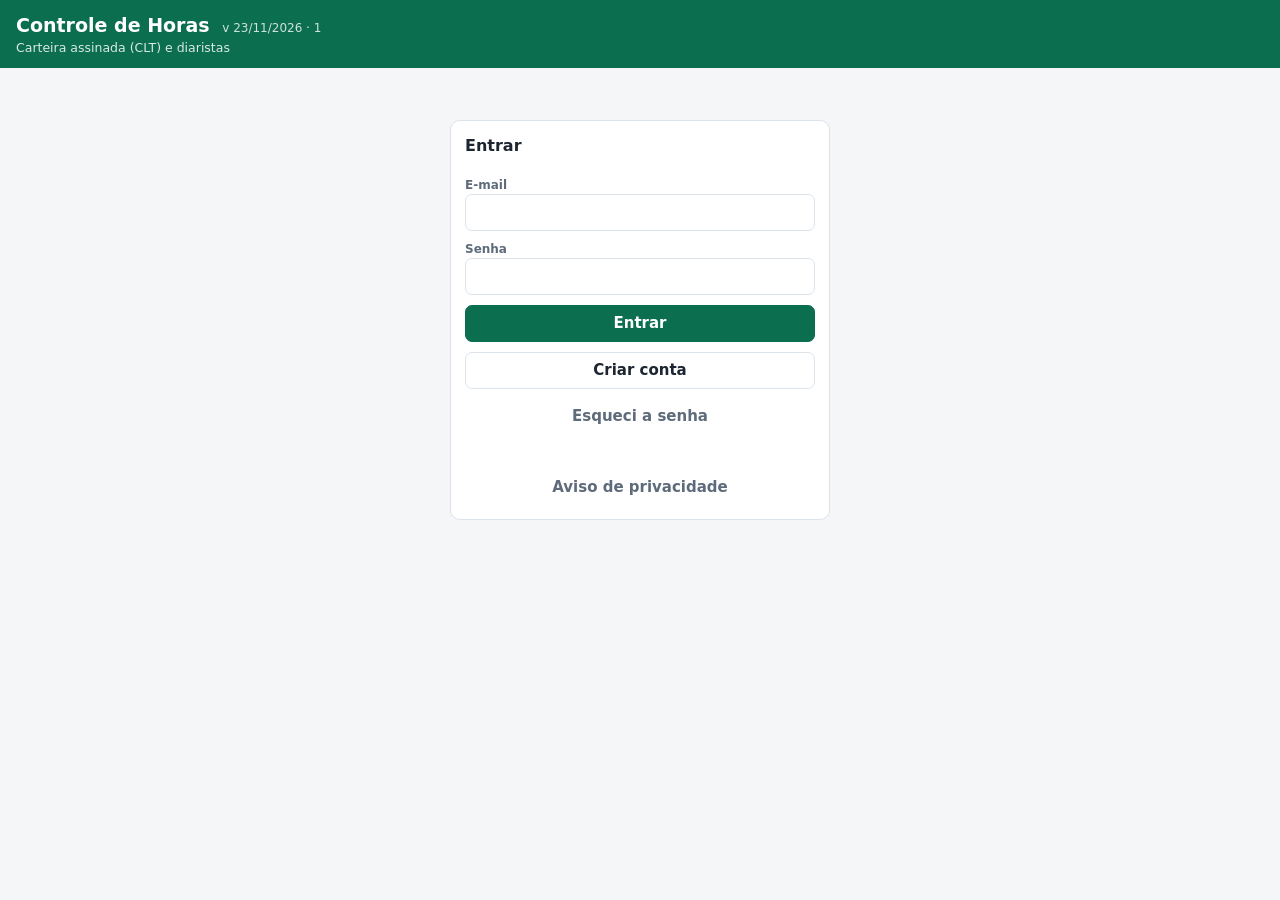
<file: controle-de-horas/index.html>
<!doctype html>
<html lang="pt-BR">
<head>
<meta charset="utf-8">
<meta name="viewport" content="width=device-width, initial-scale=1, viewport-fit=cover">
<title>Controle de Horas</title>
<meta name="theme-color" content="#0b6e4f">
<meta name="mobile-web-app-capable" content="yes">
<meta name="apple-mobile-web-app-capable" content="yes">
<meta name="apple-mobile-web-app-title" content="Horas">
<link rel="manifest" id="mf" href="manifest.webmanifest">
<link rel="icon" href="icon.svg" type="image/svg+xml">
<link rel="apple-touch-icon" href="icon-192.png">
<style>
:root{--bg:#f4f6f8;--card:#fff;--ink:#1c2530;--mut:#5d6b7a;--line:#dde3ea;--pri:#0b6e4f;--pri2:#e3f4ed;--onpri:#fff;--warn:#b45309;--warnbg:#fef3c7;--err:#b91c1c;--errbg:#fee2e2;--ext:#1d4ed8;--hol:#7c3aed;--holbg:#f3e8ff}
@media (prefers-color-scheme:dark){:root{--bg:#111820;--card:#1a232e;--ink:#e8edf2;--mut:#93a1b0;--line:#2c3947;--pri:#34d399;--pri2:#12332a;--onpri:#06281d;--warn:#fbbf24;--warnbg:#3a2e0b;--err:#f87171;--errbg:#3b1717;--ext:#7aa2ff;--hol:#c4a5ff;--holbg:#2a1d45;color-scheme:dark}}
*{box-sizing:border-box}
body{margin:0;background:var(--bg);color:var(--ink);font:15px/1.4 system-ui,-apple-system,Segoe UI,Roboto,sans-serif;font-variant-numeric:tabular-nums}
header{padding:12px 16px;padding-top:max(12px,env(safe-area-inset-top));background:var(--pri);color:var(--onpri);display:flex;align-items:center;gap:12px;flex-wrap:wrap}
header h1{margin:0;font-size:19px}
header h1 .ver{font-size:12px;font-weight:500;opacity:.8;margin-left:6px;white-space:nowrap}
header small{opacity:.85;display:block}
header .hx{margin-left:auto;display:flex;gap:8px;align-items:center;font-size:13px}
header .hx button{background:transparent;color:var(--onpri);border:1px solid currentColor;border-radius:7px;padding:5px 10px;font:inherit;cursor:pointer}
nav{display:flex;gap:4px;padding:8px 12px 0;overflow-x:auto;background:var(--bg);position:sticky;top:0;z-index:5;border-bottom:1px solid var(--line)}
nav button{border:0;background:none;color:var(--mut);padding:10px 14px;font:inherit;font-weight:600;cursor:pointer;border-bottom:3px solid transparent;white-space:nowrap}
nav button.on{color:var(--pri);border-color:var(--pri)}
main{padding:12px;max-width:1200px;margin:auto}
body.hasfoot main{padding-bottom:150px}
.card{background:var(--card);border:1px solid var(--line);border-radius:10px;padding:14px;margin-bottom:12px}
.card h2{margin:0 0 10px;font-size:16px}
.grid{display:grid;grid-template-columns:repeat(auto-fill,minmax(190px,1fr));gap:10px}
label{display:block;font-size:12px;color:var(--mut);font-weight:600}
input,select,button.b{font:inherit;color:var(--ink);background:var(--card);border:1px solid var(--line);border-radius:7px;padding:7px 8px;width:100%}
input[type=checkbox]{width:auto;margin:0}
input:disabled{opacity:.45}
button.b{width:auto;cursor:pointer;font-weight:600}
button.p{background:var(--pri);color:var(--onpri);border-color:var(--pri)}
button.d{color:var(--err)}
button:focus-visible,input:focus-visible,select:focus-visible{outline:2px solid var(--pri);outline-offset:1px}
.row{display:flex;gap:8px;flex-wrap:wrap;align-items:end;margin-bottom:10px}
.row>div{flex:1;min-width:150px}
.chips{display:flex;gap:6px;flex-wrap:wrap}
.chips label{display:flex;align-items:center;gap:6px;border:1px solid var(--line);border-radius:20px;padding:6px 12px;cursor:pointer;color:var(--ink);font-size:14px;font-weight:600}
.chips label.on{background:var(--pri2);border-color:var(--pri)}
.ck{display:flex;align-items:center;gap:8px;font-size:14px;color:var(--ink);font-weight:500;margin-top:6px;cursor:pointer}
.link{display:flex;gap:6px;flex-wrap:wrap;align-items:center}
.link input{flex:1;min-width:200px;font-size:13px}
.sum{display:grid;grid-template-columns:repeat(auto-fill,minmax(150px,1fr));gap:8px;margin-bottom:12px}
.sum div{background:var(--card);border:1px solid var(--line);border-radius:10px;padding:10px}
.sum span{display:block;font-size:12px;color:var(--mut)}
.sum b{font-size:18px}
.sum .hi{background:var(--pri2);border-color:var(--pri)}
.tw{overflow-x:auto;border:1px solid var(--line);border-radius:10px;background:var(--card)}
table{border-collapse:collapse;width:100%;min-width:900px}
th,td{padding:5px 6px;border-bottom:1px solid var(--line);text-align:center;white-space:nowrap}
th{font-size:12px;color:var(--mut);background:var(--bg)}
td.l,th.l{text-align:left}
td input,td select{padding:5px;min-width:92px}
td.sel{min-width:130px}
button.clr{font-size:11.5px;padding:2px 8px;min-height:0;margin:3px 0 0 8px;font-weight:600;color:var(--mut)}
td small.st{display:block;font-size:11.5px;font-weight:600;color:var(--mut)}
tr.off td{background:var(--bg);color:var(--mut)}
tr.hol small.st{color:var(--hol)}
tr.falta small.st{color:var(--err)}
tr.wkrow td{background:var(--pri2);text-align:left;padding:8px 12px;border-bottom:2px solid var(--pri);white-space:normal}
tr.wkrow .wkl{display:flex;flex-wrap:wrap;gap:2px 20px;align-items:baseline}
tr.wkrow .wkx{color:var(--ext);font-weight:600}
tr.wkrow .wkx b{font-size:15px}
tr.wkrow .mut{color:var(--mut);font-size:12px;font-weight:400}
small.vl,.vl{color:var(--err)}
#tb td.l{max-width:240px}
small.nota{display:block;color:var(--mut);font-size:11.5px;line-height:1.35;margin:2px 0 4px;max-width:330px;white-space:normal;font-weight:400}
small.nota:empty{display:none}
.stp{font-weight:800;letter-spacing:.2px}.stp.ok{color:var(--pri)}.stp.no{color:var(--err)}
#foot .wk div .stp{font-size:11.5px;display:inline-block;margin-top:2px}
#foot .wk div small{display:block;color:var(--warn);font-size:11px}
td small.vl{display:block;font-size:12px;font-weight:600}
button.lkv{padding:1px 8px;min-height:0;min-width:0;font-size:11.5px;margin-left:6px;font-weight:600}
tr.wkrow .wk2 b.vl{color:var(--err)}
tr.wkrow .wk2{font-size:15px;margin-top:2px}
tr.wkrow .wk2 b{color:var(--pri);font-size:17px}
tr.today td:first-child{box-shadow:inset 3px 0 0 var(--pri)}
.ext{color:var(--ext);font-weight:700}
.al{font-size:12px;color:var(--warn);white-space:normal;text-align:left;min-width:100px}
.note{font-size:12.5px;color:var(--mut);margin:8px 0}
.warn{background:var(--warnbg);color:var(--warn);border-radius:8px;padding:8px 10px;margin:8px 0;font-size:13px}
.info{background:var(--pri2);border-radius:8px;padding:8px 10px;margin:8px 0;font-size:13px}
table.r{min-width:0}
table.r td{text-align:left;white-space:normal}
table.r td:last-child,table.r th:last-child{text-align:right;white-space:nowrap}
table.r tr.t td{font-weight:700;background:var(--pri2)}
.hide{display:none!important}
#foot{position:fixed;left:0;right:0;bottom:0;z-index:6;background:var(--card);border-top:2px solid var(--pri);padding:8px max(12px,env(safe-area-inset-right)) calc(8px + env(safe-area-inset-bottom)) max(12px,env(safe-area-inset-left));box-shadow:0 -4px 14px rgba(0,0,0,.12)}
#foot .wk{display:flex;gap:6px;overflow-x:auto;padding-bottom:6px}
#foot .wk div{flex:0 0 auto;border:1px solid var(--line);border-radius:8px;padding:4px 8px;font-size:12px;line-height:1.3}
#foot .wk div b{display:block;font-size:13px}
#foot .wk div[data-wk]{cursor:pointer;transition:background .15s,border-color .15s}
#foot .wk div[data-wk]:hover,#foot .wk div[data-wk]:focus-visible{border-color:var(--pri);background:var(--pri2);outline:none}
@keyframes pisca{0%{box-shadow:inset 0 0 0 2px var(--pri)}100%{box-shadow:inset 0 0 0 2px transparent}}
tr.pisca{animation:pisca 1.4s ease-out}
#foot .mo{display:flex;gap:6px 18px;flex-wrap:wrap;align-items:baseline;font-size:13px;color:var(--mut)}
#foot .mo b{font-size:16px;color:var(--ink)}
#foot .mo .tot b{color:var(--pri);font-size:18px}
#toast{position:fixed;left:50%;transform:translateX(-50%);bottom:calc(20px + env(safe-area-inset-bottom));background:var(--ink);color:var(--bg);padding:8px 14px;border-radius:8px;font-size:14px;z-index:20;max-width:90vw}
.auth{max-width:380px;margin:40px auto}
.auth .card{display:grid;gap:10px}
.emp-today .times{display:grid;grid-template-columns:1fr 1fr;gap:10px}
.emp-today .times div{display:flex;flex-direction:column;gap:4px}
.emp-today .times .in{display:flex;gap:6px}
.emp-today .times .in button{flex:0 0 auto}
.emp-day{display:flex;justify-content:space-between;gap:8px;padding:8px 0;border-bottom:1px solid var(--line);font-size:14px}
.emp-day:last-child{border-bottom:0}
.emp-day .r{text-align:right;white-space:nowrap}
.emp-day small{display:block;color:var(--mut)}
.mnav{display:flex;align-items:center;gap:8px;justify-content:space-between;margin-bottom:8px}
.mnav b{font-size:16px}
@media(max-width:720px){
 body{font-size:16px}
 input,select,button.b{font-size:16px;min-height:44px}
 main{padding-bottom:calc(84px + env(safe-area-inset-bottom))}
 nav{position:fixed;top:auto;bottom:0;left:0;right:0;padding:0 0 env(safe-area-inset-bottom);justify-content:space-around;background:var(--card);border-top:1px solid var(--line);border-bottom:0;z-index:7}
 nav button{flex:1;padding:12px 1px;font-size:11.5px;border-bottom:0;border-top:3px solid transparent}
 nav button.on{border-top-color:var(--pri)}
 #foot{bottom:var(--navh,56px);padding:6px 12px}
 #foot .dk{display:none}
 #foot .wk div{padding:3px 7px;font-size:11.5px}
 #foot .mo .tot b{font-size:17px}
 body.hasfoot main{padding-bottom:calc(var(--navh,56px) + 150px)}
 .tw{border:0;background:none;overflow:visible}
 table{min-width:0;display:block}
 thead{display:none}
 tbody{display:block}
 tbody tr{display:grid;grid-template-columns:1fr 1fr;gap:8px;background:var(--card);border:1px solid var(--line);border-radius:10px;padding:10px;margin-bottom:8px}
 tbody td{display:block;border:0;padding:0;text-align:left;white-space:normal}
 tr.off td{background:none}
 td[data-l]::before{content:attr(data-l);display:block;font-size:11px;color:var(--mut);font-weight:600}
 td.l,td.sel,td.al{grid-column:1/-1}
 td.l{font-weight:700}
 #tb td.l{max-width:none}
 small.nota{max-width:none}
 button.clr{min-height:32px;font-size:13px;margin:0 0 0 8px}
 tbody tr.wkrow{display:block;padding:0;border:0;background:none;margin-bottom:10px}
 tbody tr.wkrow td{display:block;border:1px solid var(--pri);border-radius:10px;padding:10px 12px}
 td.al:empty,td.sel:empty{display:none}
 td input,td select{width:100%;min-width:0}
 table.dsem,table.r{display:table;width:100%}
 .dsem tbody,table.r tbody{display:table-row-group}
 .dsem tbody tr,table.r tbody tr{display:table-row;background:none;border:0;padding:0;margin:0}
 .dsem tbody td,table.r tbody td{display:table-cell;padding:5px 6px;border-bottom:1px solid var(--line)}
 .dsem tbody td:nth-child(n+3),table.r tbody td:last-child{text-align:right}
}
@media print{header,nav,#foot,.noprint{display:none!important}body{background:#fff;color:#000}main{max-width:none}td input,td select{border:0;background:none;padding:0;appearance:none}}
.pg-grid{display:grid;grid-template-columns:repeat(auto-fill,minmax(170px,1fr));gap:10px}
.pgh{display:grid;grid-template-columns:auto 1fr auto;gap:4px 12px;padding:8px 0;border-bottom:1px solid var(--line);align-items:center;font-size:14px}
.pgh:last-child{border-bottom:0}.pgh small{color:var(--mut);display:block}
.pgh .v{font-weight:700;text-align:right}.pgh .ac{grid-column:1/-1;display:flex;gap:8px;flex-wrap:wrap}
.pgh .ac button{padding:4px 10px;min-height:0}
.trava{background:#b91c1c;color:#fff;border-radius:12px;padding:14px;margin-bottom:12px;text-align:center;animation:trava 1s ease-in-out infinite}
.trava .t1{font-size:20px;font-weight:800;letter-spacing:.3px}.trava .t2{font-size:16px;font-weight:700;margin-top:4px}.trava .t3{font-size:13px;margin-top:8px;opacity:.95}
@keyframes trava{0%,100%{background:#b91c1c;box-shadow:0 0 0 0 rgba(185,28,28,.7)}50%{background:#ef4444;box-shadow:0 0 0 8px rgba(185,28,28,0)}}
@media (prefers-reduced-motion:reduce){.trava{animation:none}}
.rbadge{display:block;font-size:12.5px;font-weight:600;margin-top:3px;color:var(--mut)}
.rbadge.ok{color:var(--pri)}.rbadge.no{color:var(--err)}.rbadge.wait{color:var(--warn)}
.dsem{width:100%;min-width:0;font-size:13.5px}.dsem td{padding:4px 6px;text-align:left}.dsem td:nth-child(n+3){text-align:right}
.avatar{width:84px;height:84px;border-radius:50%;object-fit:cover;flex:0 0 auto;border:2px solid var(--line)}
.avatar.ph{display:grid;place-items:center;background:var(--pri2);color:var(--pri);font-weight:700;font-size:30px}
.perfil-foto{display:flex;gap:14px;align-items:center;flex-wrap:wrap;margin-bottom:12px}
.perfil-foto .b{margin:2px 6px 2px 0}
.priv{position:fixed;inset:0;z-index:30;background:var(--bg);overflow:auto;padding:16px max(16px,env(safe-area-inset-left)) 40px}
.privtxt{max-width:780px;margin:0 auto;font-size:15px;line-height:1.55}
.privtxt h2{margin:8px 0 4px}.privtxt h3{margin:18px 0 4px;font-size:16px}.privtxt ul{padding-left:20px;margin:6px 0}
.privbar{max-width:780px;margin:0 auto 10px;display:flex;gap:8px;position:sticky;top:0;background:var(--bg);padding:6px 0}
@media print{.privbar{display:none}.priv{position:static;padding:0}}
@media (prefers-reduced-motion:reduce){*{transition:none!important}}
</style>
<script src="config.js"></script>
<script src="supabase.min.js"></script>
</head>
<body>
<header id="hdr"><div><h1>Controle de Horas <span class="ver" id="ver"></span></h1><small id="sub">Carteira assinada (CLT) e diaristas</small></div><div class="hx" id="hx"></div></header>
<nav id="tabs">
<button data-t="emp" class="on">Equipe</button>
<button data-t="folha">Folha</button>
<button data-t="pag">Pagar</button>
<button data-t="pon">Ponto</button>
<button data-t="resc">Rescisão</button>
<button data-t="cfg">Ajustes</button>
</nav>
<main id="main">
<div id="banner"></div>
<section id="t-emp"></section>
<section id="t-folha" class="hide"></section>
<section id="t-pag" class="hide"></section>
<section id="t-pon" class="hide"></section>
<section id="t-resc" class="hide"></section>
<section id="t-cfg" class="hide"></section>
</main>
<div id="foot" class="hide"></div>
<div id="toast" class="hide"></div>
<script>
/* ===== utilitários ===== */
const $=s=>document.querySelector(s);
const ajudaDia=()=>Math.max(0,+((S.cfg.empresa||{}).ajudaDia)||0);
const ajudaOk=ds=>{const d=(S.cfg.empresa||{}).ajudaDesde;return !d||ds>=d};
const brl=n=>(isFinite(n)?n:0).toLocaleString('pt-BR',{style:'currency',currency:'BRL'});
const r2=n=>Math.round((n+Number.EPSILON)*100)/100;
const hm=min=>{min=Math.round(min||0);const s=min<0?'-':'';min=Math.abs(min);return s+Math.floor(min/60)+':'+String(min%60).padStart(2,'0')};
const tmin=v=>{if(!v||!/^\d{1,2}:\d{2}/.test(v))return null;const [h,m]=v.split(':').map(Number);return h*60+m};
const pad=n=>String(n).padStart(2,'0');
const esc=s=>String(s??'').replace(/[&<>"]/g,c=>({'&':'&amp;','<':'&lt;','>':'&gt;','"':'&quot;'}[c]));
const dim=(y,m)=>new Date(Date.UTC(y,m,0)).getUTCDate();
const pd=s=>{if(!s)return null;const [y,m,d]=s.split('-').map(Number);return {y,m,d}};
const toD=o=>new Date(Date.UTC(o.y,o.m-1,o.d));
const fromD=dt=>({y:dt.getUTCFullYear(),m:dt.getUTCMonth()+1,d:dt.getUTCDate()});
const addDays=(o,n)=>{const dt=toD(o);dt.setUTCDate(dt.getUTCDate()+n);return fromD(dt)};
const addMonths=(o,n)=>{const t=o.y*12+(o.m-1)+n,y=Math.floor(t/12),m=t%12+1;return {y,m,d:Math.min(o.d,dim(y,m))}};
const cmp=(a,b)=>toD(a)-toD(b);
const todayS=()=>{const t=new Date();return t.getFullYear()+'-'+pad(t.getMonth()+1)+'-'+pad(t.getDate())};
const nowHM=()=>{const t=new Date();return pad(t.getHours())+':'+pad(t.getMinutes())};
const ymAdd=(ym,n)=>{const [y,m]=ym.split('-').map(Number),o=addMonths({y,m,d:1},n);return o.y+'-'+pad(o.m)};
const ymLabel=ym=>{const [y,m]=ym.split('-').map(Number);return ['janeiro','fevereiro','março','abril','maio','junho','julho','agosto','setembro','outubro','novembro','dezembro'][m-1]+' de '+y};
const DN=['Dom','Seg','Ter','Qua','Qui','Sex','Sáb'],ORD=[1,2,3,4,5,6,0];
const uuid=()=>crypto.randomUUID?crypto.randomUUID():'xxxxxxxx-xxxx-4xxx-yxxx-xxxxxxxxxxxx'.replace(/[xy]/g,c=>{const r=Math.random()*16|0;return (c==='x'?r:(r&3|8)).toString(16)});
const dig=v=>String(v||'').replace(/\D/g,'');
const MASK={cpf:v=>{v=dig(v).slice(0,11);return v.replace(/(\d{3})(\d)/,'$1.$2').replace(/(\d{3})(\d)/,'$1.$2').replace(/(\d{3})(\d{1,2})$/,'$1-$2')},
 tel:v=>{v=dig(v).slice(0,11);return v.length>10?v.replace(/(\d{2})(\d{5})(\d{0,4})/,'($1) $2-$3'):v.length>6?v.replace(/(\d{2})(\d{4})(\d{0,4})/,'($1) $2-$3'):v.length>2?v.replace(/(\d{2})(\d*)/,'($1) $2'):v},
 cep:v=>{v=dig(v).slice(0,8);return v.length>5?v.slice(0,5)+'-'+v.slice(5):v},
 cnpj:v=>{v=dig(v).slice(0,14);return v.replace(/(\d{2})(\d)/,'$1.$2').replace(/(\d{3})(\d)/,'$1.$2').replace(/(\d{3})(\d)/,'$1/$2').replace(/(\d{4})(\d{1,2})$/,'$1-$2')}};
function cpfValido(v){v=dig(v);if(v.length!==11||/^(\d)\1+$/.test(v))return false;
 for(const n of [9,10]){let t=0;for(let i=0;i<n;i++)t+=+v[i]*(n+1-i);if((t*10)%11%10!==+v[n])return false}return true}
function compressSquare(file,size=256){return new Promise((res,rej)=>{const img=new Image(),u=URL.createObjectURL(file);
 img.onload=()=>{const m=Math.min(img.width,img.height),c=document.createElement('canvas');c.width=c.height=size;
  c.getContext('2d').drawImage(img,(img.width-m)/2,(img.height-m)/2,m,m,0,0,size,size);URL.revokeObjectURL(u);
  let q=.75,d=c.toDataURL('image/jpeg',q);while(d.length>90000&&q>.4){q-=.1;d=c.toDataURL('image/jpeg',q)}res(d)};
 img.onerror=()=>{URL.revokeObjectURL(u);rej(new Error('Imagem inválida'))};img.src=u})}
const avatarHtml=e=>e.foto?`<img class="avatar" alt="Foto de ${esc(e.nome)}" src="${esc(e.foto)}">`:`<div class="avatar ph" aria-hidden="true">${esc((e.nome||'?').trim().charAt(0).toUpperCase())}</div>`;
async function buscaCep(cep){const c=dig(cep);if(c.length!==8)return null;
 try{const r=await fetch('https://viacep.com.br/ws/'+c+'/json/');const j=await r.json();if(j.erro)return null;return {rua:j.logradouro||'',bairro:j.bairro||'',cidade:j.localidade||'',uf:j.uf||''}}catch(x){return null}}
const fmtAceite=a=>a?a.slice(8,10)+'/'+a.slice(5,7)+'/'+a.slice(0,4)+' '+a.slice(11,16):'';
let toastT;function toast(m){const t=$('#toast');t.textContent=m;t.classList.remove('hide');clearTimeout(toastT);toastT=setTimeout(()=>t.classList.add('hide'),2600)}
async function copy(txt,inp){try{await navigator.clipboard.writeText(txt);toast('Link copiado')}catch(e){if(inp){inp.select();toast('Selecionado: copie com Ctrl+C')}}}

/* ===== aviso de privacidade (LGPD) ===== */
const POL_VERSAO='2026-10c';
const APP_VERSAO='23/11/2026 · 1';
{const v=document.getElementById('ver');if(v)v.textContent='v '+APP_VERSAO}
function politicaHtml(em){em=em||{};const f=(v,ph)=>v?esc(v):`<i>[${ph}]</i>`;
 return `<div class="privtxt"><h2>Aviso de privacidade</h2><p><small>Versão ${POL_VERSAO}</small></p>
 <p>Este aviso explica, em linguagem simples, quais dados pessoais o sistema <b>Controle de Horas</b> usa, para quê, quem pode ver e quais são os seus direitos, conforme a Lei Geral de Proteção de Dados (Lei 13.709/2018, a LGPD).</p>
 <h3>1. Quem é responsável pelos seus dados</h3>
 <p>A empresa para a qual você trabalha: <b>${f(em.nome,'nome da empresa')}</b>${em.cnpj?', CNPJ '+esc(em.cnpj):''}. Ela decide por que e como os seus dados são usados. O sistema Controle de Horas é só a ferramenta que a empresa usa para fazer isso.</p>
 <p>Contato para assuntos de privacidade: ${f(em.encarregado,'responsável')} · ${f(em.email,'e-mail')}${em.telefone?' · '+esc(em.telefone):''}</p>
 <h3>2. Quais dados são usados</h3><ul>
 <li><b>Identificação:</b> nome, função, foto (selfie), CPF, RG, data de nascimento, estado civil.</li>
 <li><b>Contato e endereço:</b> telefone, e-mail, contato de emergência, endereço.</li>
 <li><b>Trabalho:</b> data de início, regime (carteira assinada ou diarista), valor da hora ou salário, PIS e carteira de trabalho (quando houver), dias de trabalho.</li>
 <li><b>Ponto:</b> data e hora de cada registro, o IP da internet usada e a localização aproximada (GPS), <b>somente no momento em que você toca em "Registrar"</b>.</li>
 <li><b>Pagamento:</b> valores, vales, chave Pix, banco e comprovantes, e a <b>sua confirmação de recebimento</b> (data, hora, rede de internet e tipo de aparelho no momento em que você confirma).</li>
 <li><b>Documentos:</b> arquivos que a empresa anexar ao seu cadastro (por exemplo, RG, comprovante de residência, atestados).</li></ul>
 <h3>3. Para que usamos e em que base legal</h3><ul>
 <li><b>Calcular e pagar o trabalho</b> (horas, extras, faltas, vales, rescisão): execução do contrato e cumprimento de obrigação legal trabalhista e fiscal.</li>
 <li><b>Controlar a jornada e confirmar o local do registro</b> (IP e GPS): cumprimento de obrigação legal e legítimo interesse da empresa em ter um controle de ponto confiável, evitando erros e fraudes. A localização <b>não é usada para acompanhar você fora do momento do registro</b>.</li>
 <li><b>Identificar você no cadastro</b> (foto e documentos): execução do contrato e obrigação legal. A foto <b>não é usada para reconhecimento facial</b>.</li>
 <li><b>Contato e segurança:</b> falar com você e com a pessoa indicada em caso de emergência.</li></ul>
 <h3>4. Quem pode ver os seus dados</h3><ul>
 <li>A empresa (a pessoa administradora do sistema) vê o seu cadastro completo.</li>
 <li><b>Você</b> vê, no seu celular, o seu perfil, os seus registros de ponto e o resumo do mês. O CPF aparece parcialmente escondido. Você não vê dados de outros colaboradores.</li>
 <li>Contador e órgãos públicos (como Receita, Previdência e Justiça do Trabalho) recebem dados apenas quando a lei exige ou a empresa precisa para cumprir obrigações.</li>
 <li><b>Serviços de tecnologia usados pelo sistema:</b> o banco de dados e os arquivos ficam no Supabase, em servidor no Brasil (São Paulo), e o site é entregue pela Cloudflare. Eles apenas guardam os dados, sem usar para outros fins. Ao digitar o CEP, o sistema consulta o serviço público ViaCEP, que recebe somente o CEP.</li>
 <li>Os dados <b>não são vendidos</b> nem usados para publicidade.</li></ul>
 <h3>5. Por quanto tempo guardamos</h3>
 <p>Pelo tempo que durar o seu trabalho e depois dele, pelo prazo que a legislação trabalhista, previdenciária e fiscal exigir para guardar registros de jornada, pagamentos e documentos (em regra, cerca de cinco anos após o fim do contrato; alguns documentos, por mais tempo). Depois disso, os dados são excluídos ou anonimizados.</p>
 <h3>6. Como protegemos</h3><ul>
 <li>Conexão protegida (HTTPS) e acesso do administrador por e-mail e senha.</li>
 <li>Seu acesso é por um link pessoal. <b>Não compartilhe o seu link</b>; se alguém tiver acesso a ele, peça um novo ao responsável.</li>
 <li>Cada registro de ponto é gravado pelo servidor e não pode ser editado por você. Correções feitas pelo administrador ficam marcadas.</li>
 <li>Fotos, documentos e comprovantes ficam em pastas privadas. Nenhum sistema é totalmente imune a falhas, e em caso de incidente que possa causar risco a você, a empresa informará.</li></ul>
 <h3>7. Os seus direitos</h3>
 <p>Você pode pedir à empresa, a qualquer momento: confirmar se usa os seus dados; acessar os dados; corrigir dados incompletos ou errados (o telefone, o endereço, os contatos e a foto você mesmo atualiza no seu perfil); pedir anonimização, bloqueio ou eliminação de dados desnecessários; receber uma cópia; saber com quem os dados foram compartilhados; e reclamar à Autoridade Nacional de Proteção de Dados (ANPD). Alguns dados precisam ser mantidos por obrigação legal, e a empresa explicará quando for o caso.</p>
 ${+em.ajudaDia>0?`<h3>8. Uso do seu celular para registrar o ponto</h3>
 <p>Para registrar o ponto você pode usar o seu próprio celular e a sua internet. Pelo uso do aparelho e da internet nesse registro, a empresa paga uma <b>ajuda de custo de ${brl(+em.ajudaDia)} por dia trabalhado</b>, que não é salário e serve para ressarcir esse custo. Se você não quiser usar o seu celular para isso, avise o responsável para combinar outra forma de registro.</p>`:''}
 <h3>${+em.ajudaDia>0?'9':'8'}. Mudanças neste aviso</h3>
 <p>Se este aviso mudar de forma importante, o sistema mostrará o novo texto e pedirá que você leia de novo.</p></div>`}
function politicaResumo(){return `<ul style="padding-left:18px;margin:6px 0"><li>Usamos os seus dados para <b>calcular e pagar o seu trabalho</b> e controlar a jornada.</li><li>No ponto, guardamos <b>hora, IP e localização</b> só no momento em que você toca em Registrar.</li><li>A foto serve para <b>identificar você no cadastro</b>, sem reconhecimento facial.</li><li>Seus dados <b>não são vendidos</b>. Só a empresa e os serviços de tecnologia que guardam os dados têm acesso.</li><li>Você pode <b>corrigir, pedir cópia ou exclusão</b> de dados, conforme a lei.</li></ul>`}
function abrirPolitica(em){const d=document.createElement('div');d.className='priv';d.id='priv';
 d.innerHTML=`<div class="privbar"><button class="b p" id="privX">Fechar</button><button class="b" onclick="window.print()">Imprimir</button></div>${politicaHtml(em)}`;
 document.body.appendChild(d);document.body.style.overflow='hidden';
 const x=()=>{d.remove();document.body.style.overflow=''};$('#privX').onclick=x;d.addEventListener('keydown',ev=>{if(ev.key==='Escape')x()})}

/* ===== comprovantes (imagens e PDF) ===== */
const FDB={db:null,open(){return new Promise((res,rej)=>{if(this.db)return res(this.db);const r=indexedDB.open('horas-files',1);r.onupgradeneeded=()=>r.result.createObjectStore('f');r.onsuccess=()=>{this.db=r.result;res(this.db)};r.onerror=()=>rej(r.error)})},
 async put(id,blob){const db=await this.open();return new Promise((res,rej)=>{const t=db.transaction('f','readwrite');t.objectStore('f').put(blob,id);t.oncomplete=()=>res();t.onerror=()=>rej(t.error)})},
 async get(id){const db=await this.open();return new Promise((res,rej)=>{const q=db.transaction('f').objectStore('f').get(id);q.onsuccess=()=>res(q.result);q.onerror=()=>rej(q.error)})},
 async del(id){const db=await this.open();return new Promise((res)=>{const t=db.transaction('f','readwrite');t.objectStore('f').delete(id);t.oncomplete=()=>res();t.onerror=()=>res()})}};
function compressImg(file){return new Promise(res=>{if(!file.type.startsWith('image/'))return res(file);const img=new Image(),u=URL.createObjectURL(file);
 img.onload=()=>{const k=Math.min(1,1600/Math.max(img.width,img.height)),c=document.createElement('canvas');c.width=Math.round(img.width*k);c.height=Math.round(img.height*k);
  c.getContext('2d').drawImage(img,0,0,c.width,c.height);c.toBlob(b=>{URL.revokeObjectURL(u);res(b||file)},'image/jpeg',.8)};
 img.onerror=()=>{URL.revokeObjectURL(u);res(file)};img.src=u})}
async function storeFile(file,bucket='comprovantes'){const blob=await compressImg(file),id=uuid();
 if(CLOUD){const {error}=await sb.storage.from(bucket).upload(USER.id+'/'+id,blob,{contentType:blob.type});if(error)throw error;return {id,name:file.name,type:blob.type,cloud:true,bucket}}
 await FDB.put(id,blob);return {id,name:file.name,type:blob.type,cloud:false,bucket}}
async function openFile(f){let url;
 if(f.cloud){const {data,error}=await sb.storage.from(f.bucket||'comprovantes').createSignedUrl(USER.id+'/'+f.id,300);if(error)return toast('Não abriu: '+error.message);url=data.signedUrl}
 else{const b=await FDB.get(f.id);if(!b)return toast('Arquivo não encontrado neste navegador');url=URL.createObjectURL(b)}
 const a=document.createElement('a');a.href=url;a.target='_blank';a.rel='noopener';document.body.appendChild(a);a.click();a.remove()}
async function removeFile(f){try{if(f.cloud)await sb.storage.from(f.bucket||'comprovantes').remove([USER.id+'/'+f.id]);else await FDB.del(f.id)}catch(x){}}

/* ===== feriados nacionais (Lei 662/49, 6.802/80, 10.607/02, 14.759/23) ===== */
function pascoa(y){const a=y%19,b=Math.floor(y/100),c=y%100,d=Math.floor(b/4),e=b%4,f=Math.floor((b+8)/25),g=Math.floor((b-f+1)/3),h=(19*a+b-d-g+15)%30,i=Math.floor(c/4),k=c%4,l=(32+2*e+2*i-h-k)%7,m=Math.floor((a+11*h+22*l)/451),mo=Math.floor((h+l-7*m+114)/31),da=((h+l-7*m+114)%31)+1;return {y,m:mo,d:da}}
const HCACHE={};
function feriadosAno(y){if(HCACHE[y])return HCACHE[y];const f={},s=(m,d,n)=>f[y+'-'+pad(m)+'-'+pad(d)]=n;
 s(1,1,'Confraternização Universal');s(4,21,'Tiradentes');s(5,1,'Dia do Trabalho');s(9,7,'Independência do Brasil');s(10,12,'Nossa Senhora Aparecida');s(11,2,'Finados');s(11,15,'Proclamação da República');if(y>=2024)s(11,20,'Dia Nacional de Zumbi e da Consciência Negra');s(12,25,'Natal');
 const sx=addDays(pascoa(y),-2);s(sx.m,sx.d,'Sexta-feira Santa');return HCACHE[y]=f}
function holName(ds){const c=(S.cfg.feriados||[]).find(h=>h.d===ds);if(c)return c.n||'Feriado local';return feriadosAno(+ds.slice(0,4))[ds]||''}

/* ===== nuvem (Supabase) ou modo local ===== */
const CFG=window.APP_CONFIG||{};
const WANT_CLOUD=!!(CFG.supabaseUrl&&CFG.supabaseKey);
const CLOUD=WANT_CLOUD&&!!window.supabase;
const sb=CLOUD?window.supabase.createClient(CFG.supabaseUrl,CFG.supabaseKey):null;
let USER=null;
if(sb)sb.auth.onAuthStateChange(ev=>{if(ev==='PASSWORD_RECOVERY')setTimeout(rNewPass,0)});

/* ===== estado ===== */
const KEY='controle-horas-v1',TOKKEY='horas-emp-token';
let S;
const KEYC='controle-horas-cloud-ui';let LOCALDATA=null;
function load(){
 if(CLOUD){let ui={};try{ui=JSON.parse(localStorage.getItem(KEYC))||{}}catch(e){}
  try{const x=JSON.parse(localStorage.getItem(KEY));if(x&&x.emps&&x.emps.length&&localStorage.getItem('controle-horas-migrado')!=='1')LOCALDATA=x}catch(e){}
  S={cfg:{},emps:[],rec:{},sel:ui.sel||null,ym:ui.ym||todayS().slice(0,7)}}
 else{try{S=JSON.parse(localStorage.getItem(KEY))}catch(e){}
  if(!S||!S.emps)S={cfg:{},emps:[],rec:{},sel:null,ym:todayS().slice(0,7)}}
 S.cfg=Object.assign({minimo:1621,feriados:[],whats:''},S.cfg||{});S.rec=S.rec||{};
 if(!S.ym)S.ym=todayS().slice(0,7);
 S.emps.forEach(fixEmp);fixCfg()}
function save(){try{if(CLOUD)localStorage.setItem(KEYC,JSON.stringify({sel:S.sel,ym:S.ym}));else localStorage.setItem(KEY,JSON.stringify(S))}catch(e){}}
const emp=()=>S.emps.find(e=>e.id===S.sel);
const DEF={nome:'Novo colaborador',funcao:'',tipo:'clt',salario:1621,base:220,metaSem:8,metaSab:4,capSemana:44,adicExtra:50,adicFer:100,feriadoDobro:true,
 valorHora:10,jornada:8,pagaExtra:false,adm:'',dias:[1,2,3,4,5,6],autoFalta:true,verValores:true,vales:[],pagamentos:[],foto:'',cpf:'',rg:'',nascimento:'',estadoCivil:'',pis:'',ctps:'',telefone:'',emailPessoal:'',emergNome:'',emergTel:'',cep:'',rua:'',numero:'',complemento:'',bairro:'',cidade:'',uf:'',pix:'',banco:'',docs:[],aceite:'',deslig:'',motivo:'sem_justa',feriasGozadas:0,fgtsSaldo:'',mediaExtras:0};
function fixEmp(e){for(const k in DEF)if(e[k]===undefined)e[k]=Array.isArray(DEF[k])?DEF[k].slice():DEF[k];return e}
function newEmp(){return fixEmp({id:uuid(),salario:S.cfg.minimo,deslig:''})}

const QUEUE={},INFLIGHT=new Set();
function later(k,fn,ms=600){clearTimeout(QUEUE[k]);INFLIGHT.add(k);QUEUE[k]=setTimeout(async()=>{try{await fn()}finally{INFLIGHT.delete(k)}},ms)}
/* avisa antes de fechar/recarregar a página se ainda há algo sendo salvo na nuvem */
window.addEventListener('beforeunload',ev=>{if(INFLIGHT.size){ev.preventDefault();ev.returnValue=''}});
function empData(e){const {id,token,...data}=e;return data}
/* o colaborador também grava na própria ficha (aceite do aviso, foto, telefone, endereço): o administrador só envia o que ele mesmo mudou */
const EBASE={};const snapEmp=e=>{const o={},d=empData(e);for(const k in d)o[k]=JSON.stringify(d[k]);return o};
async function doPersistEmp(e){try{const cur=empData(e),base=EBASE[e.id];let out=cur;
  if(base){const {data:row}=await sb.from('employees').select('data').eq('id',e.id).maybeSingle();
   if(row&&row.data){out={...row.data};for(const k in cur)if(JSON.stringify(cur[k])!==base[k]||!(k in row.data))out[k]=cur[k]}}
  const {data,error}=await sb.from('employees').upsert({id:e.id,data:out}).select('token').single();
  if(error){toast('Não salvou: '+error.message);return {ok:false,erro:error.message}}
  for(const k in out)if(JSON.stringify(cur[k])===(base||{})[k]||!(k in cur))e[k]=out[k];
  EBASE[e.id]=snapEmp(e);
  if(data&&data.token!==e.token){e.token=data.token;rAccess(e)}
  return {ok:true}}catch(x){toast('Não salvou: '+(x.message||x));return {ok:false,erro:x.message||String(x)}}}
function persistEmp(e){if(!CLOUD){save();return}
 later('e'+e.id,()=>doPersistEmp(e))}
const PENDDAY={};
function persistEntry(e,ym,d,field){if(!CLOUD){save();return}
 const dk=e.id+'|'+ym+'|'+d,fk=field||'*';(PENDDAY[dk]=PENDDAY[dk]||new Set()).add(fk);
 later('n'+dk+'|'+fk,async()=>{try{const r=((S.rec[e.id]||{})[ym]||{})[d]||{};
  const row={emp_id:e.id,day:ym+'-'+pad(d),editado:true};
  if(!field||'abcd'.includes(field))for(const f of (field?[field]:['a','b','c','d']))row[f]=r[f]||null;
  if(!field||field==='t')row.t=r.t||'';
  const {error}=await sb.from('entries').upsert(row,{onConflict:'emp_id,day'});
  if(error)toast('Não salvou: '+error.message)}finally{const q=PENDDAY[dk];if(q){q.delete(fk);if(!q.size)delete PENDDAY[dk]}}})}
const isPend=(id,ym,d)=>!!PENDDAY[id+'|'+ym+'|'+d];
async function clearEntry(e,ym,d){const dk=e.id+'|'+ym+'|'+d;
 for(const f of ['a','b','c','d','t','*']){clearTimeout(QUEUE['n'+dk+'|'+f]);delete QUEUE['n'+dk+'|'+f];INFLIGHT.delete('n'+dk+'|'+f)}
 delete PENDDAY[dk];const m=(S.rec[e.id]||{})[ym];if(m)delete m[d];
 if(!CLOUD){save();return true}
 const day=ym+'-'+pad(d);PENDDAY[dk]=new Set(['x']);
 try{const a=await sb.from('entries').delete().eq('emp_id',e.id).eq('day',day);if(a.error){toast('Não limpou: '+a.error.message);return false}
  const b=await sb.from('punches').update({status:'rejected',decided_at:new Date().toISOString()}).eq('emp_id',e.id).eq('day',day).neq('status','rejected');
  if(b.error)toast('Limpou o dia, mas não consegui anular os registros do ponto: '+b.error.message);return true}
 finally{delete PENDDAY[dk]}}
function persistCfg(){if(!CLOUD){save();return}
 later('cfg',async()=>{const {ip_recentes,...resto}=S.cfg;const {error}=await sb.rpc('cfg_salvar',{p_data:resto});if(error)toast('Não salvou: '+error.message)})}
async function delEmp(e){if(CLOUD){const {error}=await sb.from('employees').delete().eq('id',e.id);if(error)return toast('Não excluiu: '+error.message)}
 S.emps=S.emps.filter(x=>x!==e);delete S.rec[e.id];S.sel=S.emps[0]?.id||null;save();rEmp()}
const PONTO_PAD={verif:'block',metodo:'both',externo:true,aprender_ip:true,travar:false,travar_dias:2,locais:[]};
function fixCfg(){S.cfg.empresa=S.cfg.empresa||{};S.cfg.ponto=Object.assign({},PONTO_PAD,S.cfg.ponto||{});if(!Array.isArray(S.cfg.ponto.locais))S.cfg.ponto.locais=[];if(!Array.isArray(S.cfg.feriados))S.cfg.feriados=[]}
async function cloudLoad(){
 const [a,b]=await Promise.all([sb.from('employees').select('id,token,data,created_at').order('created_at'),sb.from('company_settings').select('data').maybeSingle()]);
 if(a.error){toast('Erro ao carregar: '+a.error.message);return}
 S.emps=a.data.map(r=>fixEmp({...r.data,id:r.id,token:r.token}));
 S.emps.forEach(e=>{EBASE[e.id]=snapEmp(e)});
 if(b.data&&b.data.data)S.cfg=Object.assign({minimo:1621,feriados:[],whats:''},b.data.data);
 fixCfg();
 if(!S.emps.find(e=>e.id===S.sel))S.sel=S.emps[0]?.id||null;
 await loadPend();await loadRecibos()}
const PEND={list:[],recentes:[]};
/* ===== confirmação de recebimento do pagamento (recibos) ===== */
const REC={list:[]};
const fmtD=iso=>iso?String(iso).split('-').reverse().join('/'):'';
const fmtDT=(iso,seg)=>iso?new Date(iso).toLocaleString('pt-BR',{timeZone:'America/Sao_Paulo',day:'2-digit',month:'2-digit',year:'numeric',hour:'2-digit',minute:'2-digit',second:seg?'2-digit':undefined}):'';
async function loadRecibos(){if(!CLOUD||!USER)return;const {data,error}=await sb.from('recibos').select('*').order('criado_em',{ascending:false}).limit(500);if(!error)REC.list=data||[]}
const recDe=(empId,pagId)=>REC.list.find(r=>r.emp_id===empId&&r.pag_id===pagId)||null;
function snapPag(e,p){const W=p.ref&&p.ref!=='vale'?calcSemana(e,p.ref):null;
 return {d:p.d,v:p.v,forma:p.forma||'',obs:p.obs||'',ref:p.ref||'',refTxt:p.ref==='vale'?'Vale (adiantamento)':p.ref?'Semana '+fmtBR(p.ref)+' a '+fmtBR(addD(p.ref,6)):'Pagamento avulso',
  horas:W?hm(W.min):'',dias:W?W.dias:0,valHoras:W?r2(W.val):null,ajuda:W&&W.ajuda?r2(W.ajuda):0,vales:W&&W.vales?r2(W.vales):0,comprovante:!!p.file}}
async function pedirCiencia(e,p){const {error}=await sb.from('recibos').insert({emp_id:e.id,pag_id:p.id,snapshot:snapPag(e,p)});
 if(error){toast('Não consegui pedir a confirmação: '+error.message);return false}
 await loadRecibos();return true}
function abrirCiencia(rc,e){const s=rc.snapshot||{},em=S.cfg.empresa||{},ok=rc.status==='confirmado';
 const d=document.createElement('div');d.className='priv';d.id='priv';
 d.innerHTML=`<div class="privbar"><button class="b p" id="privX">Fechar</button><button class="b" onclick="window.print()">Imprimir / PDF</button></div>
 <div class="privtxt"><h2>Comprovante de ciência de pagamento</h2>
 <p><b>Empresa:</b> ${esc(em.nome||'—')}${em.cnpj?' · CNPJ '+esc(em.cnpj):''}</p>
 <p><b>Colaborador:</b> ${esc(e.nome)}${e.cpf?' · CPF '+esc(MASK.cpf(e.cpf).replace(/^\d{3}\.\d{3}\.\d{3}/,'***.***.***')):''}</p>
 <h3>Pagamento</h3><ul><li><b>Valor:</b> ${brl(s.v)}</li><li><b>Pago em:</b> ${fmtD(s.d)} · ${esc(s.forma||'')}</li><li><b>Referente a:</b> ${esc(s.refTxt||'')}</li>
 ${s.valHoras!=null?`<li><b>Horas da semana:</b> ${esc(s.horas)} em ${s.dias} dia(s) · ${brl(s.valHoras)}</li>`:''}${s.ajuda?`<li><b>Ajuda de custo:</b> + ${brl(s.ajuda)}</li>`:''}${s.vales?`<li><b>Vales:</b> − ${brl(s.vales)}</li>`:''}${s.obs?`<li><b>Observação:</b> ${esc(s.obs)}</li>`:''}</ul>
 <h3>Resposta do colaborador</h3>
 <p>${ok?'<b>CONFIRMOU o recebimento</b>':'<b>CONTESTOU</b> o pagamento'} em <b>${fmtDT(rc.decidido_em,true)}</b> (horário de Brasília), pelo link pessoal dele no aplicativo.</p>
 ${rc.obs?`<p><b>Motivo informado:</b> ${esc(rc.obs)}</p>`:''}
 <p><small>Pedido enviado em ${fmtDT(rc.criado_em,true)}. Rede (IP): ${esc(rc.ip||'—')} · Aparelho: ${esc(rc.ua||'—')}</small></p>
 <p><b>Código de verificação:</b> <code style="word-break:break-all">${esc(rc.selo||'')}</code></p>
 <p><small>Data, hora, rede e código foram gravados pelo servidor no momento da resposta e não podem ser alterados depois. Esta confirmação vale somente para o valor e o período indicados e não significa renúncia a outros direitos do colaborador. Ela complementa, mas não substitui, o comprovante da transferência (Pix ou banco).</small></p></div>`;
 document.body.appendChild(d);$('#privX').onclick=()=>d.remove()}
async function loadPend(){if(!CLOUD||!USER)return;
 const [a,b]=await Promise.all([sb.from('punches').select('*').eq('status','pending').order('ts'),sb.from('punches').select('*').neq('status','pending').order('ts',{ascending:false}).limit(30)]);
 if(!a.error)PEND.list=a.data;if(!b.error)PEND.recentes=b.data}
const LOADED={};
async function loadMonth(ym){if(!CLOUD||!S.emps.length)return;const [y,m]=ym.split('-').map(Number);
 const {data,error}=await sb.from('entries').select('emp_id,day,a,b,c,d,t,editado').in('emp_id',S.emps.map(e=>e.id)).gte('day',ym+'-01').lte('day',ym+'-'+pad(dim(y,m)));
 if(error)return;const busy=(id,d)=>isPend(id,ym,d);
 S.emps.forEach(e=>{(S.rec[e.id]=S.rec[e.id]||{});const old=S.rec[e.id][ym]||{},nw={};
  for(const d in old)if(busy(e.id,d))nw[d]=old[d];S.rec[e.id][ym]=nw});
 data.forEach(r=>{const d=+r.day.slice(8);if(busy(r.emp_id,d))return;S.rec[r.emp_id][ym][d]={a:(r.a||'').slice(0,5),b:(r.b||'').slice(0,5),c:(r.c||'').slice(0,5),d:(r.d||'').slice(0,5),t:r.t||'',ed:!!r.editado}});
 LOADED[ym]=true}

/* ===== cálculo da folha ===== */
function calcMonth(e,ym,recs,today){
 recs=recs||((S.rec[e.id]||{})[ym])||{};today=today||todayS();
 const [Y,M]=ym.split('-').map(Number),n=dim(Y,M),clt=e.tipo==='clt',sal=+e.salario||0;
 const hora=clt?sal/(+e.base||220):(+e.valorHora||0);
 const dias=e.dias||[1,2,3,4,5,6],adm=e.adm||'';
 const days=[],weeks={},alerts=[];
 const T={norm:0,ext:0,fer:0,total:0,diasTrab:0,valHoras:0,vNorm:0,vExt:0,vFer:0,dAtr:0,dFalta:0,dDsr:0,dAdm:0,nFaltas:0,nDsr:0,acima:0};
 let prev=null;
 for(let d=1;d<=n;d++){
  const ds=ym+'-'+pad(d),wd=new Date(Date.UTC(Y,M-1,d)).getUTCDay(),r=recs[d]||{},t=r.t||'',hol=holName(ds);
  const off=(wd+6)%7,wk=new Date(Date.UTC(Y,M-1,d-off)).toISOString().slice(0,10);
  const W=weeks[wk]=weeks[wk]||{wk,ini:d,fim:d,dias:0,min:0,val:0,ext:0,vn:0,ve:0,vf:0,falta:false,norm:0};W.fim=d;
  const x={d,ds,wd,hol,r,al:[],st:'',sched:dias.includes(wd)};
  if(adm&&ds<adm){x.pre=true;x.st='Antes da admissão';days.push(x);continue}
  const a=tmin(r.a),b=tmin(r.b),c=tmin(r.c),dd=tmin(r.d);
  let m1=0,m2=0;
  if(a!=null&&b!=null){if(b>a)m1=b-a;else x.al.push('Saída da manhã antes da entrada')}
  else if(a!=null||b!=null)x.al.push('Manhã incompleta');
  if(c!=null&&dd!=null){if(dd>c)m2=dd-c;else x.al.push('Saída da tarde antes da entrada')}
  else if(c!=null||dd!=null)x.al.push('Tarde incompleta');
  let w=m1+m2;
  if(['falta','folga','just','nt'].includes(t))w=0;
  x.w=w;
  const meta=x.sched&&wd!==0?(wd===6?+e.metaSab:+e.metaSem)*60:0;
  if(w>0){
   if(b!=null&&c!=null&&c>=b){const alm=c-b;
    if(w>360&&alm<60)x.al.push('Intervalo menor que 1h (CLT art. 71)');
    else if(w>240&&w<=360&&alm<15)x.al.push('Intervalo menor que 15min (CLT art. 71)')}
   else if(w>360&&(m1===0||m2===0))x.al.push('Mais de 6h sem intervalo (CLT art. 71)');
   if(clt&&w>meta+120&&meta>0)x.al.push('Mais de 2h extras no dia (CLT art. 59)');
   if(clt&&w>600)x.al.push('Jornada acima de 10h');
   const first=a!=null&&m1?a:c;
   if(clt&&prev&&prev.d===d-1&&first!=null&&(1440-prev.out+first)<660)x.al.push('Menos de 11h de descanso desde o dia anterior (CLT art. 66)');
   prev={d,out:m2?dd:b};
   if(!x.sched)x.al.push('Dia fora da escala');
  }
  let falta=false;
  if(t==='falta'){x.st='Falta injustificada';falta=clt}
  else if(t==='just'){x.st='Falta justificada / atestado'}
  else if(t==='folga'){x.st='Folga'}
  else if(t==='nt'){x.st='Não trabalhou'}
  else if(w>0){
   if(clt&&(hol||wd===0)||(!clt&&hol&&e.feriadoDobro!==false)){
    x.fer=w;T.fer+=w;x.vlr=(w/60)*hora*(1+e.adicFer/100);x.vf=x.vlr;W.vf+=x.vlr;T.vFer+=(w/60)*hora*e.adicFer/100;T.valHoras+=x.vlr;
    x.st=hol?'Feriado trabalhado: '+hol:'Domingo trabalhado';
    x.nota=hol?`Feriado trabalhado: horas pagas em dobro (+${e.adicFer}%). Lei 605/49, art. 9º, e Súmula 146 do TST. Só não é devido se a empresa der outra folga (folga compensatória).`:`Domingo trabalhado: horas pagas em dobro (+${e.adicFer}%), salvo folga compensatória. Lei 605/49 e Súmula 146 do TST.`;
   }else{
    let nm,ex;
    if(clt){const capLeft=Math.max(0,e.capSemana*60-W.norm);nm=Math.min(w,meta,capLeft);ex=w-nm;W.norm+=nm}
    else{nm=e.pagaExtra?Math.min(w,e.jornada*60):w;ex=w-nm;if(!e.pagaExtra&&w>e.jornada*60){x.acima=w-e.jornada*60;T.acima+=x.acima}}
    x.norm=nm;x.ext=ex;T.norm+=nm;T.ext+=ex;W.ext+=ex;
    const vn=(nm/60)*hora,ve=(ex/60)*hora*(1+e.adicExtra/100);
    x.vlr=vn+ve;x.vn=vn;x.ve=ve;W.vn+=vn;W.ve+=ve;T.valHoras+=x.vlr;T.vNorm+=vn;T.vExt+=ve;
    if(clt&&x.sched&&w<meta){x.atr=meta-w;x.desc=(meta-w)/60*hora;T.dAtr+=x.desc;x.al.push('Atraso / saída antecipada: '+hm(meta-w))}
    if(hol)x.st='Feriado: '+hol;
   }
  }else{
   if(hol)x.st='Feriado: '+hol;
   else if(!x.sched||wd===0)x.st=wd===0?'Descanso semanal':'Fora da escala';
   else if(clt&&adm&&ds<today&&e.autoFalta!==false){x.st='Falta (sem registro)';x.auto=true;falta=true}
  }
  if(falta){x.falta=true;x.desc=sal/30;T.dFalta+=sal/30;T.nFaltas++;W.falta=true}
  if(w>0){T.total+=w;T.diasTrab++;W.dias++;W.min+=w;W.val+=x.vlr||0}
  days.push(x);
 }
 const wl=Object.values(weeks);
 if(clt){
  wl.forEach(w=>{if(w.falta){T.dDsr+=sal/30;T.nDsr++}});
  const ad=pd(adm);
  if(ad&&ad.y===Y&&ad.m===M)T.dAdm=sal/30*Math.min(30,ad.d-1);
  T.pagar=(adm&&adm>ym+'-'+pad(n))?0:Math.max(0,sal-T.dAtr-T.dFalta-T.dDsr-T.dAdm+T.vExt+T.vFer);
 }else{
  T.pagar=T.valHoras;
  wl.forEach(w=>{if(w.dias>=3)alerts.push('Semana de '+pad(w.ini)+' a '+pad(w.fim)+': '+w.dias+' dias trabalhados. Três ou mais dias por semana para o mesmo contratante podem caracterizar vínculo (doméstico: LC 150/2015; demais: CLT art. 3º).')});
 }
 T.vales=(e.vales||[]).filter(v=>v.d&&v.d.startsWith(ym)).reduce((a,v)=>a+(+v.v||0),0);
 const AJ=ajudaDia();
 days.forEach(x=>{x.ajuda=x.w>0&&ajudaOk(x.ds)?AJ:0});T.ajuda=days.reduce((a,x)=>a+x.ajuda,0);
 T.liquido=T.pagar-T.vales+T.ajuda;
 /* vales por dia e por semana (só a parte da semana que cai neste mês, igual às linhas mostradas) */
 const vm=(e.vales||[]).filter(v=>v.d&&v.d.startsWith(ym)&&+v.v);
 days.forEach(x=>{x.valesL=vm.filter(v=>v.d===x.ds);x.vale=x.valesL.reduce((a,v)=>a+(+v.v||0),0)});
 wl.forEach(w=>{w.ajuda=days.filter(x=>x.d>=w.ini&&x.d<=w.fim).reduce((a,x)=>a+x.ajuda,0)});
 wl.forEach(w=>{w.vale=vm.filter(v=>{const n=+v.d.slice(8);return n>=w.ini&&n<=w.fim}).reduce((a,v)=>a+(+v.v||0),0)});
 return {days,T,hora,alerts,weeks:wl};
}

/* ===== rescisão (CLT) ===== */
function mesesComp(ini,fimIncl){ // meses com 15 dias ou mais, de ini a fimIncl
 let c=0,cur={y:ini.y,m:ini.m,d:1};
 while(cur.y*12+cur.m<=fimIncl.y*12+fimIncl.m){
  const s=cmp(cur,ini)<0?ini:cur,l={y:cur.y,m:cur.m,d:dim(cur.y,cur.m)},f=cmp(l,fimIncl)>0?fimIncl:l;
  if(f.d-s.d+1>=15)c++;cur=addMonths(cur,1)}
 return c}
function anosCompletos(adm,fim){let y=0;while(cmp(addMonths(adm,12*(y+1)),fim)<=0)y++;return y}
function calcRescisao(e){
 const adm=pd(e.adm),dl=pd(e.deslig||todayS());if(!adm||!dl||cmp(dl,adm)<0)return null;
 const m=e.motivo,sal=+e.salario||0,rem=sal+(+e.mediaExtras||0),R={};
 const anos=anosCompletos(adm,dl);
 let meses=0;while(cmp(addMonths(adm,meses+1),dl)<=0)meses++;
 R.tempo={anos:Math.floor(meses/12),meses:meses%12,dias:Math.round((toD(dl)-toD(addMonths(adm,meses)))/864e5)};
 const dg=(m==='sem_justa'||m==='acordo'),acordo=m==='acordo',justa=m==='justa';
 const avisoDias=dg?Math.min(90,30+3*anos):0,fimProj=dg?addDays(dl,avisoDias):dl;
 R.avisoDias=avisoDias;
 const ini=(adm.y===dl.y&&adm.m===dl.m)?adm.d:1,dias=Math.min(30,dl.d-ini+1);
 R.saldoDias=dias;R.saldo=sal/30*dias;
 R.aviso=dg?rem/30*avisoDias*(acordo?.5:1):0;
 const iniAno=adm.y===fimProj.y?adm:{y:fimProj.y,m:1,d:1};
 R.m13=justa?0:mesesComp(iniAno,fimProj);R.v13=rem/12*R.m13;
 const anosP=anosCompletos(adm,fimProj);
 R.venc=Math.max(0,anosP-(+e.feriasGozadas||0));R.vVenc=R.venc*rem;R.vVenc3=R.vVenc/3;
 R.mFer=justa?0:Math.min(12,mesesComp(addMonths(adm,12*anosP),fimProj));R.vFer=rem/12*R.mFer;R.vFer3=R.vFer/3;
 R.verbas=R.saldo+R.aviso+R.v13+R.vVenc+R.vVenc3+R.vFer+R.vFer3;
 let totMeses=0;{let cur={y:adm.y,m:adm.m,d:1};while(cur.y*12+cur.m<=dl.y*12+dl.m){totMeses++;cur=addMonths(cur,1)}}
 R.fgtsEst=e.fgtsSaldo===''||e.fgtsSaldo==null;
 R.fgtsSaldo=R.fgtsEst?Math.max(0,0.08*rem*Math.max(0,totMeses-1)):+e.fgtsSaldo;
 R.fgtsVerbas=justa?0:0.08*(R.saldo+R.aviso+R.v13);
 R.pctMulta=m==='sem_justa'?.4:acordo?.2:0;R.multa=(R.fgtsSaldo+R.fgtsVerbas)*R.pctMulta;
 R.custo=R.verbas+R.fgtsVerbas+R.multa;
 return R}

/* ===== telas do administrador ===== */
function setNavH(){const n=$('#tabs');document.documentElement.style.setProperty('--navh',(innerWidth<=720&&!n.classList.contains('hide')?n.offsetHeight:0)+'px')}
addEventListener('resize',setNavH);
const tabs=['emp','folha','pag','pon','resc','cfg'];let CUR='emp';
function show(t){CUR=t;tabs.forEach(k=>$('#t-'+k).classList.toggle('hide',k!==t));
 document.querySelectorAll('#tabs button').forEach(b=>b.classList.toggle('on',b.dataset.t===t));
 $('#foot').classList.toggle('hide',t!=='folha');setNavH();document.body.classList.toggle('hasfoot',t==='folha');
 ({emp:rEmp,folha:rFolha,pag:rPag,pon:rPonto,resc:rResc,cfg:rCfg})[t]();rBanner()}
document.querySelectorAll('#tabs button').forEach(b=>b.onclick=()=>show(b.dataset.t));

// liga campos [data-k] ao objeto; não redesenha a tela enquanto digita
function bind(root,obj,after){root.querySelectorAll('[data-k]').forEach(el=>{
 const k=el.dataset.k,ev=el.tagName==='SELECT'||el.type==='checkbox'||el.type==='date'?'change':'input';
 el.addEventListener(ev,()=>{if(el.dataset.mask&&MASK[el.dataset.mask]){const m=MASK[el.dataset.mask](el.value);if(m!==el.value)el.value=m}
  let v=el.type==='checkbox'?el.checked:el.value;
  if(el.type==='number')v=v===''?'':+v;obj[k]=v;after&&after(k,el)})})}
const empSelect=id=>`<select id="${id}">${S.emps.map(x=>`<option value="${x.id}" ${x.id===S.sel?'selected':''}>${esc(x.nome)}</option>`).join('')}</select>`;
const empLink=e=>location.origin+location.pathname+'#/c/'+(CLOUD?e.token:e.id);

function rAccess(e){const a=$('#acc');if(!a||S.sel!==e.id)return;
 a.innerHTML=`<h2>Acesso do colaborador</h2>
  ${CLOUD&&!e.token?'<p class="note">Salvando o cadastro para gerar o link…</p>':`<div class="link"><input id="lnk" readonly value="${esc(empLink(e))}"><button class="b p" id="cpL">Copiar link</button><a class="b" style="text-decoration:none;color:var(--ink);border:1px solid var(--line);border-radius:7px;padding:7px 10px;font-weight:600" href="${esc(empLink(e))}" target="_blank" rel="noopener">Abrir</a>${CLOUD?'<button class="b d" id="newL">Gerar novo link</button>':''}</div>`}
  <p class="note">Aviso de privacidade: ${e.aceite?'<b>lido pelo colaborador em '+fmtAceite(e.aceite)+'</b>':'ainda não lido pelo colaborador (ele precisa aceitar no primeiro acesso)'}.</p>
  <p class="note">${CLOUD?'Envie o link pelo WhatsApp. O colaborador abre no celular, instala na tela inicial e registra os horários do dia. Ele só vê os próprios dados e não altera o cadastro. "Gerar novo link" desativa o link antigo.':'<b>Modo local:</b> o link abre a tela do colaborador só neste navegador, para você testar. O acesso pelo celular do colaborador funciona depois de ligar a nuvem (veja Ajustes).'}</p>`;
 const cp=$('#cpL');if(cp)cp.onclick=()=>copy($('#lnk').value,$('#lnk'));
 const nl=$('#newL');if(nl)nl.onclick=async()=>{if(nl.dataset.ok!=='1'){nl.dataset.ok='1';nl.textContent='Confirmar? O link antigo para de funcionar';return}
  const {data,error}=await sb.from('employees').update({token:uuid()}).eq('id',e.id).select('token').single();
  if(error)return toast('Erro: '+error.message);e.token=data.token;toast('Novo link gerado');rAccess(e)}}

function rEmp(){
 const el=$('#t-emp'),e=emp();
 let h=`<div class="card"><div class="row"><div><label for="selE">Colaborador</label>${S.emps.length?empSelect('selE'):'<select id="selE"><option>Nenhum cadastrado</option></select>'}</div>
  <button class="b p" id="addE">+ Novo colaborador</button>${e?'<button class="b d" id="delE">Excluir</button>':''}</div></div>`;
 if(e){const c=e.tipo==='clt';
  h+=`<div class="card"><h2 id="fichaT">Ficha de ${esc(e.nome)}</h2><div class="grid">
  <div><label for="f-nome">Nome</label><input id="f-nome" data-k="nome" value="${esc(e.nome)}"></div>
  <div><label for="f-funcao">Função</label><input id="f-funcao" data-k="funcao" value="${esc(e.funcao)}" placeholder="Ex.: auxiliar de produção"></div>
  <div><label for="f-tipo">Regime</label><select id="f-tipo" data-k="tipo"><option value="clt" ${c?'selected':''}>Carteira assinada (CLT)</option><option value="diaria" ${!c?'selected':''}>Diarista (horas corridas)</option></select></div>
  ${c?`<div><label for="f-sal">Salário mensal (R$)</label><input id="f-sal" type="number" step="0.01" data-k="salario" value="${e.salario}"></div>
  <div><label>Valor da hora</label><input id="f-vh" disabled value="${brl(e.salario/(e.base||220))}"></div>
  <div><label for="f-base">Base de horas mensais</label><input id="f-base" type="number" data-k="base" value="${e.base}"></div>
  <div><label for="f-ms">Jornada seg–sex (horas/dia)</label><input id="f-ms" type="number" step="0.25" data-k="metaSem" value="${e.metaSem}"></div>
  <div><label for="f-msab">Jornada sábado (horas)</label><input id="f-msab" type="number" step="0.25" data-k="metaSab" value="${e.metaSab}"></div>
  <div><label for="f-cap">Limite semanal (horas)</label><input id="f-cap" type="number" data-k="capSemana" value="${e.capSemana}"></div>
  <div><label for="f-ae">Adicional hora extra (%)</label><input id="f-ae" type="number" data-k="adicExtra" value="${e.adicExtra}"></div>
  <div><label for="f-af">Adicional domingo/feriado (%)</label><input id="f-af" type="number" data-k="adicFer" value="${e.adicFer}"></div>`:
  `<div><label for="f-vhr">Valor da hora (R$)</label><input id="f-vhr" type="number" step="0.01" data-k="valorHora" value="${e.valorHora}"></div>
  <div><label for="f-jor">Jornada de referência (horas/dia)</label><input id="f-jor" type="number" step="0.25" data-k="jornada" value="${e.jornada}"></div>
  <div><label for="f-ae">Adicional hora extra (%)</label><input id="f-ae" type="number" data-k="adicExtra" value="${e.adicExtra}" ${e.pagaExtra?'':'disabled'}></div>`}
  <div><label for="f-adm">Data de admissão / início</label><input id="f-adm" type="date" data-k="adm" value="${e.adm}"></div>
  </div>
  <div style="margin-top:12px"><label>Dias liberados para trabalhar</label><div class="chips" id="dias">${ORD.map(d=>`<label class="${e.dias.includes(d)?'on':''}"><input type="checkbox" data-dia="${d}" ${e.dias.includes(d)?'checked':''}>${DN[d]}</label>`).join('')}</div></div>
  ${c?`<label class="ck"><input type="checkbox" id="f-af2" data-k="autoFalta" ${e.autoFalta!==false?'checked':''}>Dia liberado que já passou sem registro conta como falta</label>`:
  `<label class="ck"><input type="checkbox" id="f-pe" data-k="pagaExtra" ${e.pagaExtra?'checked':''}>Pagar hora extra acima da jornada de referência (desmarcado: todas as horas valem o valor normal)</label>
  <label class="ck"><input type="checkbox" id="f-fd" data-k="feriadoDobro" ${e.feriadoDobro!==false?'checked':''}>Pagar em dobro as horas trabalhadas em feriado (Lei 605/49, art. 9º, e Súmula 146 do TST). Desmarque só se a empresa deu outra folga no lugar.</label>`}
  <label class="ck"><input type="checkbox" id="f-vv" data-k="verValores" ${e.verValores!==false?'checked':''}>Colaborador pode ver os valores em R$ no celular</label>
  ${CLOUD?`<label class="ck"><input type="checkbox" id="f-sv" data-k="semVerificacao" ${e.semVerificacao?'checked':''}>Isento de verificação de local (ex.: trabalha sempre fora da empresa)</label>
  <div style="margin-top:10px"><label>Dias de trabalho externo liberados (sem precisar de aprovação)</label>
  <div class="chips" id="exts">${(e.externos||[]).slice().sort().map(d=>`<label class="on">${d.slice(8)}/${d.slice(5,7)}/${d.slice(0,4)} <button class="b" style="padding:0 8px;min-height:0" data-xdel="${d}" aria-label="Remover">×</button></label>`).join('')||'<span class="note">Nenhum.</span>'}</div>
  <div class="row" style="margin-top:6px"><div><label for="xnew">Liberar um dia</label><input type="date" id="xnew"></div><button class="b" id="xadd">+ Liberar dia</button></div></div>`:''}
  <p class="note">${c?'Valor da hora = salário ÷ base de horas (padrão 220). Domingos e feriados trabalhados recebem o adicional de domingo/feriado.':'Horas corridas: horas trabalhadas × valor da hora. Diarista não tem rescisão.'}</p></div>

  <div class="card"><h2>Foto e dados pessoais</h2>
  <div class="perfil-foto"><div id="avBox">${avatarHtml(e)}</div><div>
   <button class="b" id="fotoBtn">${e.foto?'Trocar foto':'Tirar selfie ou escolher foto'}</button>${e.foto?'<button class="b d" id="fotoDel">Remover</button>':''}
   <input type="file" id="fotoIn" accept="image/*" capture="user" hidden>
   <p class="note" style="margin:6px 0 0">A foto serve só para identificar o colaborador no cadastro.</p></div></div>
  <div class="grid">
   <div><label for="f-cpf">CPF</label><input id="f-cpf" data-k="cpf" data-mask="cpf" inputmode="numeric" autocomplete="off" value="${esc(e.cpf)}"><small id="cpfMsg" class="note"></small></div>
   <div><label for="f-rg">RG</label><input id="f-rg" data-k="rg" autocomplete="off" value="${esc(e.rg)}"></div>
   <div><label for="f-nasc">Data de nascimento</label><input id="f-nasc" type="date" data-k="nascimento" value="${e.nascimento}"><small id="nascMsg" class="note"></small></div>
   <div><label for="f-ec">Estado civil</label><select id="f-ec" data-k="estadoCivil">${['','Solteiro(a)','Casado(a)','União estável','Divorciado(a)','Viúvo(a)'].map(o=>`<option ${e.estadoCivil===o?'selected':''}>${o}</option>`).join('')}</select></div>
   <div><label for="f-pis">PIS / NIS</label><input id="f-pis" data-k="pis" inputmode="numeric" autocomplete="off" value="${esc(e.pis)}"></div>
   <div><label for="f-ctps">Carteira de trabalho (CTPS)</label><input id="f-ctps" data-k="ctps" autocomplete="off" value="${esc(e.ctps)}"></div></div></div>
  <div class="card"><h2>Contato e endereço</h2><div class="grid">
   <div><label for="f-tel">Telefone / WhatsApp</label><input id="f-tel" type="tel" data-k="telefone" data-mask="tel" value="${esc(e.telefone)}"></div>
   <div><label for="f-mail">E-mail</label><input id="f-mail" type="email" data-k="emailPessoal" value="${esc(e.emailPessoal)}"></div>
   <div><label for="f-en">Contato de emergência (nome)</label><input id="f-en" data-k="emergNome" value="${esc(e.emergNome)}"></div>
   <div><label for="f-et">Contato de emergência (telefone)</label><input id="f-et" type="tel" data-k="emergTel" data-mask="tel" value="${esc(e.emergTel)}"></div>
   <div><label for="f-cep">CEP</label><input id="f-cep" data-k="cep" data-mask="cep" inputmode="numeric" value="${esc(e.cep)}"></div>
   <div><label for="f-rua">Rua</label><input id="f-rua" data-k="rua" value="${esc(e.rua)}"></div>
   <div><label for="f-num">Número</label><input id="f-num" data-k="numero" value="${esc(e.numero)}"></div>
   <div><label for="f-comp">Complemento</label><input id="f-comp" data-k="complemento" value="${esc(e.complemento)}"></div>
   <div><label for="f-bai">Bairro</label><input id="f-bai" data-k="bairro" value="${esc(e.bairro)}"></div>
   <div><label for="f-cid">Cidade</label><input id="f-cid" data-k="cidade" value="${esc(e.cidade)}"></div>
   <div><label for="f-uf">UF</label><input id="f-uf" data-k="uf" maxlength="2" value="${esc(e.uf)}"></div></div>
   <p class="note">Ao digitar o CEP, a rua, o bairro e a cidade são preenchidos sozinhos (o sistema envia só o CEP para a consulta).</p></div>
  <div class="card"><h2>Pagamento</h2><div class="grid">
   <div><label for="f-pix">Chave Pix</label><input id="f-pix" data-k="pix" autocomplete="off" value="${esc(e.pix)}"></div>
   <div><label for="f-banco">Banco</label><input id="f-banco" data-k="banco" value="${esc(e.banco)}"></div></div>
   <p class="note">Só você vê estes dados. O colaborador não vê nem altera a chave Pix. Na aba Pagar ela aparece pronta para copiar.</p></div>
  <div class="card"><h2>Documentos</h2><div id="docs">${(e.docs||[]).map(d=>`<div class="pgh"><div><b>${esc(d.label)}</b></div><div>${esc(d.file&&d.file.name||'')}</div><div class="ac"><button class="b" data-dv="${d.id}">Abrir</button><button class="b d" data-dd="${d.id}">Excluir</button></div></div>`).join('')||'<p class="note">Nenhum documento anexado.</p>'}</div>
   <div class="row" style="margin-top:10px"><div><label for="docTipo">Tipo</label><select id="docTipo">${['RG','CPF','Comprovante de residência','Carteira de trabalho','Atestado médico','Contrato','Outro'].map(o=>`<option>${o}</option>`).join('')}</select></div>
   <div><label for="docFile">Arquivo (foto ou PDF)</label><input id="docFile" type="file" accept="image/*,application/pdf"></div><button class="b p" id="docAdd">Anexar</button></div><div id="docMsg"></div>
   <p class="note">${CLOUD?'Os documentos ficam em uma pasta privada na nuvem, que só a sua conta acessa.':'<b>Modo local:</b> os documentos ficam só neste navegador.'}</p></div>
  <div class="card" id="acc"></div>`}
 else h+='<div class="card">Cadastre o primeiro colaborador para começar.</div>';
 el.innerHTML=h;
 const sel=$('#selE');if(e)sel.onchange=()=>{S.sel=sel.value;save();rEmp()};
 $('#addE').onclick=()=>{const x=newEmp();S.emps.push(x);S.sel=x.id;save();persistEmp(x);rEmp();$('#f-nome').select()};
 const del=$('#delE');if(del)del.onclick=()=>{if(del.dataset.ok!=='1'){del.dataset.ok='1';del.textContent='Confirmar exclusão?';setTimeout(()=>{del.dataset.ok='';del.textContent='Excluir'},4000);return}delEmp(e)};
 if(!e)return;
 bind(el,e,(k,inp)=>{
  if(k==='nome'){$('#fichaT').textContent='Ficha de '+e.nome;const o=sel.querySelector(`option[value="${e.id}"]`);if(o)o.textContent=e.nome}
  if(k==='salario'||k==='base'){const v=$('#f-vh');if(v)v.value=brl(e.salario/(e.base||220))}
  if(k==='pagaExtra'){const a=$('#f-ae');if(a)a.disabled=!e.pagaExtra}
  if(k==='cpf')cpfChk();
  if(k==='nascimento')nascChk();
  if(k==='uf'){e.uf=e.uf.toUpperCase();inp.value=e.uf}
  if(k==='cep'&&dig(e.cep).length===8)buscaCep(e.cep).then(r=>{if(!r)return;Object.assign(e,r);[['rua','#f-rua'],['bairro','#f-bai'],['cidade','#f-cid'],['uf','#f-uf']].forEach(([f,id])=>{const x=$(id);if(x)x.value=e[f]});persistEmp(e)});
  persistEmp(e);
  if(k==='tipo')rEmp()});

 const nascChk=()=>{const m=$('#nascMsg');if(!m)return;const y=+(e.nascimento||'').slice(0,4),h=new Date().getFullYear();const ruim=e.nascimento&&(y<1930||y>h-14);m.textContent=ruim?'Confira o ano: essa data parece improvável.':'';m.style.color=ruim?'var(--err)':''};nascChk();
 const cpfChk=()=>{const m=$('#cpfMsg');if(!m)return;const d=dig(e.cpf);m.textContent=d.length===11?(cpfValido(e.cpf)?'CPF válido':'CPF inválido: confira os números'):'';m.style.color=d.length===11&&!cpfValido(e.cpf)?'var(--err)':''};cpfChk();
 $('#fotoBtn').onclick=()=>$('#fotoIn').click();
 $('#fotoIn').onchange=async ev=>{const f=ev.target.files[0];if(!f)return;try{e.foto=await compressSquare(f);persistEmp(e);rEmp();toast('Foto salva')}catch(x){toast('Não consegui ler a imagem')}};
 const fd=$('#fotoDel');if(fd)fd.onclick=()=>{e.foto='';persistEmp(e);rEmp()};
 $('#docAdd').onclick=async()=>{const fl=$('#docFile').files[0],msg=$('#docMsg');if(!fl){msg.innerHTML='<p class="warn">Escolha um arquivo.</p>';return}
  if(fl.size>12*1024*1024){msg.innerHTML='<p class="warn">Arquivo muito grande (máximo 12 MB).</p>';return}
  msg.innerHTML='<p class="note">Enviando…</p>';try{const file=await storeFile(fl,'documentos');(e.docs=e.docs||[]).push({id:uuid(),label:$('#docTipo').value,file,em:todayS()});persistEmp(e);toast('Documento anexado');rEmp()}catch(x){msg.innerHTML='<p class="warn">Não consegui anexar: '+esc(x.message||x)+'</p>'}};
 el.querySelectorAll('[data-dv]').forEach(b=>b.onclick=()=>{const d=e.docs.find(x=>x.id===b.dataset.dv);if(d)openFile(d.file)});
 el.querySelectorAll('[data-dd]').forEach(b=>b.onclick=async()=>{if(b.dataset.ok!=='1'){b.dataset.ok='1';b.textContent='Confirmar exclusão?';setTimeout(()=>{b.dataset.ok='';b.textContent='Excluir'},4000);return}
  const d=e.docs.find(x=>x.id===b.dataset.dd);if(d)await removeFile(d.file);e.docs=e.docs.filter(x=>x!==d);persistEmp(e);rEmp()});
 el.querySelectorAll('[data-dia]').forEach(cb=>cb.onchange=()=>{const d=+cb.dataset.dia;
  e.dias=cb.checked?[...new Set([...e.dias,d])]:e.dias.filter(x=>x!==d);cb.parentElement.classList.toggle('on',cb.checked);persistEmp(e)});
 rAccess(e);
 const xa=$('#xadd');if(xa){xa.onclick=()=>{const v=$('#xnew').value;if(!v)return;e.externos=[...new Set([...(e.externos||[]),v])];persistEmp(e);rEmp()};
  el.querySelectorAll('[data-xdel]').forEach(b=>b.onclick=()=>{e.externos=(e.externos||[]).filter(x=>x!==b.dataset.xdel);persistEmp(e);rEmp()})}
}

function parseLista(txt,defY){const rows=[],bad=[],z={a:'',b:'',c:'',d:''};
 txt.split(/\n/).forEach(raw=>{const l=raw.trim();if(!l)return;
  const m=l.match(/^(\d{1,2})\/(\d{1,2})(?:\/(\d{2,4}))?\s*(.*)$/);if(!m){bad.push(l);return}
  let y=m[3]?+m[3]:defY;if(y<100)y+=2000;const mo=+m[2],d=+m[1];
  if(mo<1||mo>12||d<1||d>dim(y,mo)){bad.push(l);return}
  const rest=m[4].trim(),ds=y+'-'+pad(mo)+'-'+pad(d);let r;
  if(/atestado|justific/i.test(rest))r={...z,t:'just'};
  else if(/falta/i.test(rest))r={...z,t:'falta'};
  else if(/folga/i.test(rest))r={...z,t:'folga'};
  else{const tk=rest.split(/[\s;,]+/).filter(Boolean);if(!tk.length||tk.length>4){bad.push(l);return}
   const v=tk.map(x=>x==='-'?'':x);if(v.some(x=>x&&!/^([01]?\d|2[0-3]):[0-5]\d$/.test(x))){bad.push(l);return}
   const f=x=>x?pad(+x.split(':')[0])+':'+x.split(':')[1]:'';r={a:f(v[0]),b:f(v[1]),c:f(v[2]),d:f(v[3]),t:''}}
  rows.push({ds,r})});return {rows,bad}}
function importLista(e,txt){const {rows,bad}=parseLista(txt,+S.ym.slice(0,4));const meses=new Set();
 rows.forEach(({ds,r})=>{const ym=ds.slice(0,7),d=+ds.slice(8);S.rec[e.id]=S.rec[e.id]||{};(S.rec[e.id][ym]=S.rec[e.id][ym]||{})[d]=r;meses.add(ym);persistEntry(e,ym,d)});
 return {n:rows.length,meses:[...meses].sort(),bad}}

let FOLHA=null;
function rFolha(){
 const el=$('#t-folha'),e=emp();
 if(!e){el.innerHTML='<div class="card">Cadastre um colaborador na aba Equipe.</div>';$('#foot').innerHTML='';return}
 const clt=e.tipo==='clt',ym=S.ym;
 const opts=[['','Automático'],['folga','Folga (paga)'],['just','Falta justificada / atestado'],['falta','Falta injustificada']];
 el.innerHTML=`<div class="card noprint"><div class="row"><div><label for="fE">Colaborador</label>${empSelect('fE')}</div>
 <div><label for="fM">Mês</label><input type="month" id="fM" value="${ym}"></div><button class="b" id="bPrint">Imprimir / PDF</button><button class="b" id="bCsv">Baixar planilha</button></div>
 <p class="note">${esc(e.funcao||'')}${e.funcao?' · ':''}${clt?'CLT · salário '+brl(e.salario):'Diarista · '+brl(e.valorHora)+'/hora'} · dias liberados: ${ORD.filter(d=>e.dias.includes(d)).map(d=>DN[d]).join(', ')||'nenhum'}</p></div>
 <div class="sum" id="sum"></div><div id="alr"></div>
 <div class="card noprint"><h2>Vales e adiantamentos de ${ymLabel(ym)}</h2><div id="vl"></div><button class="b" id="addV">+ Lançar vale</button></div>
 <details class="card noprint" id="impBox"><summary><b>Importar horários (colar lista)</b></summary>
 <p class="note">Uma linha por dia: <code>dd/mm/aaaa entrada-manhã saída-manhã entrada-tarde saída-tarde</code>. Use <code>-</code> para um campo vazio. Também aceita as palavras <code>falta</code>, <code>atestado</code> e <code>folga</code>. Dias que já têm horário são substituídos.</p>
 <textarea id="impLista" rows="8" style="width:100%;font:13px/1.4 ui-monospace,Menlo,Consolas,monospace;color:var(--ink);background:var(--card);border:1px solid var(--line);border-radius:7px;padding:8px" placeholder="08/06/2026 08:00 12:00 14:00 18:00&#10;09/06/2026 falta"></textarea>
 <div class="row" style="margin-top:8px"><button class="b p" id="impGo">Importar</button></div><div id="impRes"></div></details>
 <div class="tw"><table><thead><tr><th class="l">Dia</th>${clt?'<th>Situação</th>':''}<th>Entrada manhã</th><th>Saída manhã</th><th>Entrada tarde</th><th>Saída tarde</th><th>Total</th><th>Normais</th><th>Extras</th><th>Valor do dia</th><th class="l">Alertas</th></tr></thead><tbody id="tb"></tbody></table></div>
 <p class="note">${clt?'Situação "Automático": o sistema usa a escala e o calendário. Dia liberado que já passou sem horário vira falta; use Folga ou Falta justificada para abonar.':'Diarista: paga só as horas registradas.'} Feriados nacionais são marcados sozinhos; feriados municipais você cadastra em Ajustes.</p>`;
 $('#bPrint').onclick=()=>window.print();
 $('#bCsv').onclick=()=>{const R=calcMonth(e,ym),q=v=>'"'+String(v??'').replace(/"/g,'""')+'"',f=n=>(+n||0).toFixed(2).replace('.',',');
  const rows=[['Data','Dia','Situação','Entrada manhã','Saída manhã','Entrada tarde','Saída tarde','Total','Normais','Extras','Valor do dia']];
  R.days.forEach(x=>rows.push([x.ds.split('-').reverse().join('/'),DN[x.wd],x.st,x.r.a||'',x.r.b||'',x.r.c||'',x.r.d||'',x.w?hm(x.w):'',x.norm?hm(x.norm):'',(x.ext||x.fer)?hm(x.ext||x.fer):'',x.vlr!=null?f(x.vlr):'']));
  rows.push([],['Total do mês','','','','','',hm(R.T.total),hm(R.T.norm),hm(R.T.ext),f(R.T.valHoras)],['Ajuda de custo','','','','','','','','',f(R.T.ajuda)],['Vales','','','','','','','','',f(R.T.vales)],['Total a pagar','','','','','','','','',f(R.T.liquido)]);
  const blob=new Blob(['\ufeff'+rows.map(r=>r.map(q).join(';')).join('\r\n')],{type:'text/csv;charset=utf-8'});
  const a=document.createElement('a');a.href=URL.createObjectURL(blob);a.download=(e.nome+'-'+ym+'.csv').replace(/\s+/g,'_');a.click()};
 $('#fE').onchange=ev=>{S.sel=ev.target.value;save();rFolha()};
 $('#fM').onchange=ev=>{if(ev.target.value){S.ym=ev.target.value;save();rFolha()}};
 const [Y,M]=ym.split('-').map(Number),rec=(S.rec[e.id]=S.rec[e.id]||{}),td=todayS(),MR=()=>((S.rec[e.id]=S.rec[e.id]||{})[ym]=S.rec[e.id][ym]||{});
 let rows='';
 for(let d=1;d<=dim(Y,M);d++){const wd=new Date(Date.UTC(Y,M-1,d)).getUTCDay(),r=MR()[d]||{},ds=ym+'-'+pad(d);
  rows+=`<tr data-d="${d}" class="${ds===td?'today':''}"><td class="l">${pad(d)} ${DN[wd]}<small class="st"></small><small class="nota"></small><button type="button" class="b clr" data-clr title="Apagar todos os horários deste dia" aria-label="Limpar o dia ${d}">Limpar</button></td>`+
  (clt?`<td class="sel" data-l="Situação"><select data-f="t" aria-label="Situação do dia ${d}">${opts.map(o=>`<option value="${o[0]}" ${(r.t||'')===o[0]?'selected':''}>${o[1]}</option>`).join('')}</select></td>`:'')+
  [['a','Entrada manhã'],['b','Saída manhã'],['c','Entrada tarde'],['d','Saída tarde']].map(([f,l])=>`<td data-l="${l}"><input type="time" data-f="${f}" aria-label="${l} dia ${d}" value="${r[f]||''}"></td>`).join('')+
  `<td class="c-tot" data-l="Total"></td><td class="c-n" data-l="Normais"></td><td class="c-e ext" data-l="Extras"></td><td class="c-v" data-l="Valor do dia"></td><td class="al c-al"></td></tr>`;
  if(wd===6||(d===dim(Y,M)&&wd>=1&&wd<=5))rows+=`<tr class="wkrow" data-wk="${mondayOf(ds)}"><td colspan="${clt?11:10}"></td></tr>`}
 $('#tb').innerHTML=rows;
 const paint=()=>{const R=calcMonth(e,ym);
  R.days.forEach(x=>{const tr=document.querySelector(`#tb tr[data-d="${x.d}"]`);if(!tr)return;
   tr.classList.toggle('off',!!x.pre||(!x.w&&(!x.sched||x.wd===0)&&!x.hol));
   tr.classList.toggle('hol',!!x.hol);tr.classList.toggle('falta',!!x.falta);
   tr.querySelectorAll('input').forEach(i=>i.disabled=!!x.pre);
   tr.querySelector('.st').textContent=x.st+(x.r&&x.r.ed&&CLOUD?(x.st?' · ':'')+'✎ corrigido':'');
   tr.querySelector('.c-tot').textContent=x.w?hm(x.w):'';
   tr.querySelector('.c-n').textContent=x.fer?'':(x.norm?hm(x.norm):'');
   tr.querySelector('.c-e').textContent=x.fer?hm(x.fer)+' (100%)':(x.ext?hm(x.ext):'');
   tr.querySelector('.c-v').innerHTML=(x.vlr!=null?brl(x.vlr):(x.falta?'− '+brl(x.desc):''))+(x.valesL||[]).map(v=>{const pg=v.pagId&&(e.pagamentos||[]).find(q=>q.id===v.pagId);return `<small class="vl">Vale − ${brl(+v.v||0)}${pg&&pg.file?` <button type="button" class="b lkv" data-vc="${esc(pg.id)}" title="Abrir o comprovante deste vale">Ver comprovante</button>`:''}</small>`}).join('');
   tr.querySelector('.nota').textContent=x.nota?'ℹ '+x.nota:'';
   tr.querySelector('.c-al').textContent=x.al.join(' · ')});
  document.querySelectorAll('#tb tr.wkrow').forEach(tr=>{const W=R.weeks.find(w=>w.wk===tr.dataset.wk);
   tr.firstElementChild.innerHTML=W?`<div class="wkl"><span><b>Semana ${pad(W.ini)} a ${pad(W.fim)}</b> · ${W.dias} dia(s) trabalhado(s) · ${hm(W.min)}${W.ext?` <span class="ext">(${hm(W.ext)} de extras)</span>`:''}</span>${W.ve?`<span class="wkx">Valor das horas extras: <b>${brl(W.ve)}</b></span>`:''}${W.vf?`<span class="wkx">Domingo/feriado: <b>${brl(W.vf)}</b></span>`:''}</div><div class="wk2">${W.vale||W.ajuda?`Horas da semana: <b>${brl(W.val)}</b>${W.ajuda?` · Ajuda de custo: <b>+ ${brl(W.ajuda)}</b>`:''}${W.vale?` · Vale: <b class="vl">− ${brl(W.vale)}</b>`:''} · ${W.ajuda?'Total a receber':'Valor com desconto'}: <b>${brl(W.val+W.ajuda-W.vale)}</b>`:`Valor acumulado da semana: <b>${brl(W.val)}</b>`}${(()=>{const t=statusSemana(e,W.wk);return t?`<div style="margin-top:4px">${stHtml(t)}</div>`:''})()}${W.ve||W.vf?` <small class="mut">(horas normais ${brl(W.vn)}${W.ve?' + extras '+brl(W.ve):''}${W.vf?' + domingo/feriado '+brl(W.vf):''})</small>`:''}</div>`:''});
  const T=R.T;
  $('#sum').innerHTML=clt?`<div><span>Horas normais</span><b>${hm(T.norm)}</b></div><div><span>Horas extras</span><b class="ext">${hm(T.ext)}</b></div>${T.fer?`<div><span>Domingos e feriados</span><b>${hm(T.fer)}</b></div>`:''}
   <div><span>Faltas</span><b>${T.nFaltas}</b></div><div><span>Valor da hora</span><b>${brl(R.hora)}</b></div><div><span>Salário base</span><b>${brl(e.salario)}</b></div>
   <div><span>Descontos (faltas, DSR, atrasos)</span><b>${brl(T.dAtr+T.dFalta+T.dDsr+T.dAdm)}</b></div><div><span>Extras e adicionais</span><b>${brl(T.vExt+T.vFer)}</b></div>${T.vales?`<div><span>Vales</span><b>${brl(T.vales)}</b></div>`:''}`:
   `<div><span>Dias trabalhados</span><b>${T.diasTrab}</b></div><div><span>Horas no mês</span><b>${hm(T.total)}</b></div><div><span>Valor da hora</span><b>${brl(R.hora)}</b></div><div><span>Horas extras</span><b class="ext">${hm(T.ext)}</b></div>${T.fer?`<div><span>Feriados trabalhados (em dobro)</span><b>${hm(T.fer)}</b></div>`:''}${T.vales?`<div><span>Vales</span><b>${brl(T.vales)}</b></div>`:''}`;
  $('#alr').innerHTML=R.alerts.map(a=>`<div class="warn">${esc(a)}</div>`).join('')+
   (clt&&T.nDsr?`<div class="warn">Falta injustificada em ${T.nDsr} semana(s): perde o descanso semanal remunerado (Lei 605/49), desconto de 1/30 do salário por semana.</div>`:'')+
   (T.acima?`<div class="warn">Atenção: ${hm(T.acima)} trabalhadas acima da jornada de ${e.jornada}h estão sendo pagas pelo valor normal, porque a opção <b>"Pagar hora extra"</b> está desmarcada na ficha de ${esc(e.nome)} (aba Equipe).</div>`:'')+
   (T.dAdm?`<div class="info">Admissão neste mês: salário proporcional, desconto de ${brl(T.dAdm)} pelos dias antes da admissão.</div>`:'');
  paintFoot(R,e)};
 $('#tb').addEventListener('input',ev=>{const f=ev.target.dataset.f;if(!f)return;const d=+ev.target.closest('tr').dataset.d;
  const mr=MR(),r=mr[d]=mr[d]||{};let v=ev.target.value;
  if(v==='00:00'&&'abcd'.includes(f)){v='';ev.target.value='';toast('00:00 é meia-noite e não é usado. Campo deixado vazio.')}
  r[f]=v;r.ed=true;persistEntry(e,ym,d,f);paint()});
 $('#tb').addEventListener('click',async ev=>{const vc=ev.target.closest('[data-vc]');if(vc){const pg=(e.pagamentos||[]).find(q=>q.id===vc.dataset.vc);if(pg&&pg.file)openFile(pg.file);return}
  const b=ev.target.closest('[data-clr]');if(!b)return;
  const tr=b.closest('tr'),d=+tr.dataset.d;
  if(!confirm('Apagar todos os horários do dia '+pad(d)+'?'+(CLOUD?' Os registros de ponto desse dia também serão anulados.':'')))return;
  if(await clearEntry(e,ym,d)){FOLHA.sync();toast('Dia '+pad(d)+' limpo')}});
 $('#tb').addEventListener('change',ev=>{if(ev.target.tagName==='SELECT')ev.target.dispatchEvent(new Event('input',{bubbles:true}))});
 $('#impGo').onclick=()=>{const r=importLista(e,$('#impLista').value);
  $('#impRes').innerHTML=`<p class="${r.n?'info':'warn'}">${r.n} dia(s) importado(s)${r.meses.length?' em '+r.meses.map(ymLabel).join(', '):''}.${r.n?' Troque o mês acima para conferir.':''}</p>${r.bad.length?`<p class="warn">${r.bad.length} linha(s) não entendida(s):<br>${r.bad.map(esc).join('<br>')}</p>`:''}`;
  if(r.n){$('#impLista').value='';(LOADED[ym]=true);FOLHA.sync()}};
 const rVales=()=>{const list=e.vales=e.vales||[];
  $('#vl').innerHTML=list.map((v,i)=>v.d&&v.d.startsWith(ym)?`<div class="row" style="margin:0 0 6px"><div><label>Data</label><input type="date" data-vi="${i}" data-vk="d" value="${v.d}"></div><div><label>Valor (R$)</label><input type="number" step="0.01" data-vi="${i}" data-vk="v" value="${v.v}"></div><div><label>Observação</label><input data-vi="${i}" data-vk="n" value="${esc(v.n||'')}"></div><button class="b d" data-vdel="${i}">Remover</button></div>`:'').join('')||'<p class="note">Nenhum vale neste mês. Os vales são descontados do total a pagar.</p>';
  $('#vl').querySelectorAll('[data-vi]').forEach(i=>i.addEventListener(i.type==='date'?'change':'input',()=>{const v=list[+i.dataset.vi];v[i.dataset.vk]=i.type==='number'?(i.value===''?0:+i.value):i.value;persistEmp(e);paint()}));
  $('#vl').querySelectorAll('[data-vdel]').forEach(b=>b.onclick=()=>{list.splice(+b.dataset.vdel,1);persistEmp(e);rVales();paint()})};
 $('#addV').onclick=()=>{(e.vales=e.vales||[]).push({d:ym===todayS().slice(0,7)?todayS():ym+'-01',v:0,n:''});persistEmp(e);rVales();paint()};
 rVales();
 FOLHA={e,ym,paint,sync(){const m=(S.rec[e.id]||{})[ym]||{};
  document.querySelectorAll('#tb tr[data-d]').forEach(tr=>{const r=m[tr.dataset.d]||{};tr.querySelectorAll('[data-f]').forEach(i=>{if(i!==document.activeElement)i.value=r[i.dataset.f]||''})});paint()}};
 paint();
 /* centraliza e repete algumas vezes (a tela muda de altura enquanto carrega) até a pessoa mexer */
 let mexeu=false;const para=()=>{mexeu=true;['touchstart','wheel','keydown','mousedown'].forEach(t=>removeEventListener(t,para,true))};
 ['touchstart','wheel','keydown','mousedown'].forEach(t=>addEventListener(t,para,{capture:true,passive:true}));
 const centro=()=>{if(!mexeu&&FOLHA&&FOLHA.ym===ym&&FOLHA.e===e&&CUR==='folha')centerWeek(ym)};
 centro();[150,500,1200].forEach(ms=>setTimeout(centro,ms));setTimeout(para,2500);
 if(CLOUD)Promise.all([loadMonth(ym),loadMonth(ymAdd(ym,-1)),loadMonth(ymAdd(ym,1)),loadRecibos()]).then(()=>{if(FOLHA&&FOLHA.ym===ym&&FOLHA.e===e){FOLHA.sync();centro()}});
}
/* deixa o dia de hoje no meio da tela (celular e computador); só no mês atual */
function centerWeek(ym){const td=todayS();if(td.slice(0,7)!==ym)return null;
 const mon=mondayOf(td),trs=[...document.querySelectorAll('#tb tr')].filter(tr=>tr.dataset.d?mondayOf(ym+'-'+pad(+tr.dataset.d))===mon:tr.dataset.wk===mon);
 if(!trs.length)return null;
 const nav=document.querySelector('nav'),foot=document.getElementById('foot'),H=innerHeight,nr=nav.getBoundingClientRect();
 let top=nr.top<H/2?nr.bottom:0,bot=nr.top>=H/2?nr.top:H;
 if(foot&&foot.getClientRects().length){const fr=foot.getBoundingClientRect();if(fr.top>H/2)bot=Math.min(bot,fr.top)}
 const rect=l=>l.getBoundingClientRect();let t=rect(trs[0]).top,b=rect(trs[trs.length-1]).bottom;
 {const row=document.querySelector(`#tb tr[data-d="${+td.slice(8)}"]`);if(row){t=rect(row).top;b=rect(row).bottom}}
 scrollTo(0,Math.max(0,scrollY+(t+b)/2-(top+bot)/2));return scrollY}
/* clicar numa semana do rodapé leva a Folha até ela, no meio da tela */
/* pago x pendente: cruza o que deve ser pago na semana com o que o colaborador CONFIRMOU ter recebido */
function statusSemana(e,wk){
 if(CLOUD){const [a,b]=[wk.slice(0,7),addD(wk,6).slice(0,7)];if(!LOADED[a]||!LOADED[b])return null}
 const W=calcSemana(e,wk),devido=r2(Math.max(0,W.val+W.ajuda-W.vales));
 if(!(W.dias>0)&&devido<=0)return null;
 let conf=0,aguard=0,contest=0,semPed=0;
 for(const p of (e.pagamentos||[]).filter(x=>x.ref===wk)){const v=+p.v||0;
  if(!CLOUD){conf+=v;continue}
  const rc=recDe(e.id,p.id);
  if(!rc)semPed+=v;else if(rc.status==='confirmado')conf+=v;else if(rc.status==='aguardando')aguard+=v;else contest+=v}
 conf=r2(conf);const falta=r2(devido-conf);
 return {devido,conf,aguard:r2(aguard),contest:r2(contest),semPed:r2(semPed),falta,pago:falta<=0.009}}
function stNotas(t){return [t.aguard>0?`R$ ${brl(t.aguard).replace('R$','').trim()} pago, aguardando confirmação`:'',t.contest>0?`${brl(t.contest)} contestado`:'',t.semPed>0?`${brl(t.semPed)} pago sem pedido de confirmação`:'',t.conf>t.devido+0.009?`pago a mais: ${brl(t.conf-t.devido)}`:''].filter(Boolean)}
function stHtml(t,curto){if(!t)return '';
 const n=stNotas(t).join(' · ');
 return t.pago?`<span class="stp ok">✔ VALOR DA SEMANA PAGA</span>${n&&!curto?` <small>${n}</small>`:''}`:
  `<span class="stp no">⚠ VALOR DA SEMANA PENDENTE</span> <b class="stp no">Falta ${brl(t.falta)}</b>${n?` <small>${n}</small>`:''}`}
function irParaSemana(wk){
 const ym=FOLHA&&FOLHA.ym;if(!ym)return;
 const trs=[...document.querySelectorAll('#tb tr')].filter(tr=>tr.dataset.d?mondayOf(ym+'-'+pad(+tr.dataset.d))===wk:tr.dataset.wk===wk);if(!trs.length)return;
 const nav=document.querySelector('nav'),foot=document.getElementById('foot'),H=innerHeight,nr=nav.getBoundingClientRect();
 let top=nr.top<H/2?nr.bottom:0,bot=nr.top>=H/2?nr.top:H;
 if(foot&&foot.getClientRects().length){const fr=foot.getBoundingClientRect();if(fr.top>H/2)bot=Math.min(bot,fr.top)}
 const t=trs[0].getBoundingClientRect().top,b=trs[trs.length-1].getBoundingClientRect().bottom;
 const y=(b-t)<=(bot-top)-8?scrollY+(t+b)/2-(top+bot)/2:scrollY+t-top-8;
 scrollTo({top:Math.max(0,y),behavior:'smooth'});
 trs.forEach(tr=>{tr.classList.remove('pisca');void tr.offsetWidth;tr.classList.add('pisca')})}
document.addEventListener('click',ev=>{const b=ev.target.closest('#foot [data-wk]');if(b)irParaSemana(b.dataset.wk)});
document.addEventListener('keydown',ev=>{if((ev.key==='Enter'||ev.key===' ')&&ev.target.matches&&ev.target.matches('#foot [data-wk]')){ev.preventDefault();irParaSemana(ev.target.dataset.wk)}});
function paintFoot(R,e){const T=R.T,clt=e.tipo==='clt';
 $('#foot').innerHTML=`<div class="wk">${R.weeks.map(w=>`<div data-wk="${w.wk}" role="button" tabindex="0" title="Ir para esta semana" aria-label="Ir para a semana ${pad(w.ini)} a ${pad(w.fim)}">Semana ${pad(w.ini)}–${pad(w.fim)}<b>${w.dias} dia(s) · ${hm(w.min)}</b>${brl(w.val)}${w.ext?` · <span class="ext">${hm(w.ext)} extra</span>`:''}${w.ve?`<br><span class="ext">Extras: ${brl(w.ve)}</span>`:''}${w.ajuda?`<br>Ajuda + ${brl(w.ajuda)}`:''}${w.vale?`<br><span class="vl">Vale − ${brl(w.vale)}</span>`:''}${w.vale||w.ajuda?` · ${brl(w.val+w.ajuda-w.vale)}`:''}${(()=>{const t=statusSemana(e,w.wk);return t?`<br>${stHtml(t,true)}${t.pago?'':''}`:''})()}</div>`).join('')}</div>
 <div class="mo"><span>Mês: <b>${T.diasTrab} dias · ${hm(T.total)}</b></span>${T.ext?`<span>Extras do mês: <b class="ext">${hm(T.ext)} · ${brl(T.vExt)}</b></span>`:''}<span class="dk">Valor das horas: <b>${brl(T.valHoras)}</b></span>${clt?`<span class="dk">Descontos: <b>${brl(T.dAtr+T.dFalta+T.dDsr+T.dAdm)}</b></span>`:''}${T.vales||T.ajuda?`<span>Total bruto: <b>${brl(T.pagar)}</b></span>${T.ajuda?`<span>Ajuda de custo: <b>+ ${brl(T.ajuda)}</b></span>`:''}${T.vales?`<span>Vales: <b>− ${brl(T.vales)}</b></span>`:''}<span class="tot">${T.vales?'A pagar após vales':'A pagar com ajuda de custo'}: <b>${brl(T.liquido)}</b></span>`:`<span class="tot">Total a pagar no mês${clt?' (bruto)':''}: <b>${brl(T.pagar)}</b></span>`}</div>`}
setInterval(()=>{if(CLOUD&&USER&&CUR==='folha'&&!document.hidden&&FOLHA)loadMonth(FOLHA.ym).then(()=>FOLHA&&FOLHA.sync())},15000);

/* ===== fechamento semanal e pagamentos ===== */
const mondayOf=ds=>{const [y,m,d]=ds.split('-').map(Number),wd=new Date(Date.UTC(y,m-1,d)).getUTCDay();return new Date(Date.UTC(y,m-1,d-((wd+6)%7))).toISOString().slice(0,10)};
const addD=(ds,n)=>{const [y,m,d]=ds.split('-').map(Number);return new Date(Date.UTC(y,m-1,d+n)).toISOString().slice(0,10)};
const fmtBR=ds=>ds.slice(8)+'/'+ds.slice(5,7);
function semanaAlvo(now=new Date()){const mon=mondayOf(todayS()),wd=now.getDay();return wd===5||wd===6||wd===0?mon:addD(mon,-7)}
function calcSemana(e,mon){const fim=addD(mon,6),cm={},days=[];
 new Set([mon.slice(0,7),fim.slice(0,7)]).forEach(ym=>cm[ym]=calcMonth(e,ym,null,todayS()));
 for(let i=0;i<7;i++){const ds=addD(mon,i),x=cm[ds.slice(0,7)].days.find(z=>z.ds===ds);if(x)days.push(x)}
 const W={mon,fim,days,dias:0,min:0,ext:0,fer:0,val:0,vn:0,ve:0,vf:0,faltas:0};
 days.forEach(x=>{if(x.w>0){W.dias++;W.min+=x.w}W.vn+=x.vn||0;W.ve+=x.ve||0;W.vf+=x.vf||0;W.ext+=x.ext||0;W.acima=(W.acima||0)+(x.acima||0);W.fer+=x.fer||0;W.val+=x.vlr||0;if(x.falta)W.faltas++});
 W.vales=(e.vales||[]).filter(v=>v.d>=mon&&v.d<=fim).reduce((a,v)=>a+(+v.v||0),0);
 W.pago=(e.pagamentos||[]).filter(p=>p.ref===mon).reduce((a,p)=>a+(+p.v||0),0);
 W.diasAjuda=ajudaDia()?days.filter(x=>x.w>0&&ajudaOk(x.ds)).length:0;W.ajuda=W.diasAjuda*ajudaDia();
 W.pagar=Math.max(0,W.val+W.ajuda-W.vales-W.pago);return W}
function resumoTexto(e,W){const L=[`*Resumo da semana: ${e.nome}*`,`${fmtBR(W.mon)} a ${fmtBR(W.fim)}`,''];
 W.days.forEach(x=>{const dd=DN[x.wd]+' '+fmtBR(x.ds);
  if(x.w>0)L.push(`${dd}: ${hm(x.w)}${x.ext?' ('+hm(x.ext)+' extra)':''}${x.fer?' (feriado/domingo)':''} - ${brl(x.vlr)}`);
  else if(x.falta||x.st==='Falta injustificada'||x.st==='Folga'||x.st==='Falta justificada / atestado'||x.hol)L.push(`${dd}: ${x.falta?'falta':x.hol?'feriado':x.st.toLowerCase()}`)});
 L.push('',`Total: ${hm(W.min)} em ${W.dias} dia(s)${W.ext?', '+hm(W.ext)+' de extras':''}`,`Valor das horas: ${brl(W.val)}`);
 if(W.ajuda)L.push(`Ajuda de custo (celular): + ${brl(W.ajuda)} (${W.diasAjuda} dia(s) × ${brl(ajudaDia())})`);
 if(W.vales)L.push(`Vales: - ${brl(W.vales)}`);if(W.pago)L.push(`Já pago: - ${brl(W.pago)}`);
 L.push(`*A pagar: ${brl(W.pagar)}*`);return L.join('\n')}
function rBanner(){const b=$('#banner');if(!b)return;b.innerHTML='';
 if(CLOUD&&PEND.list.length&&CUR!=='pon'){b.insertAdjacentHTML('beforeend',`<div class="warn noprint" style="display:flex;gap:10px;align-items:center;flex-wrap:wrap"><div style="flex:1;min-width:200px"><b>${PEND.list.length} registro(s) de ponto aguardando a sua aprovação.</b> Foram feitos fora do local ou sem localização.</div><button class="b p" id="bnPon">Ver pendências</button></div>`);$('#bnPon').onclick=()=>show('pon')}
 if(CLOUD&&CUR!=='pag'){const ct=REC.list.filter(r=>r.status==='contestado'&&!REC.list.some(o=>o.emp_id===r.emp_id&&o.pag_id===r.pag_id&&o.status!=='contestado'));
  if(ct.length){b.insertAdjacentHTML('beforeend',`<div class="warn noprint" style="display:flex;gap:10px;align-items:center;flex-wrap:wrap"><div style="flex:1;min-width:200px"><b>${ct.length} pagamento(s) contestado(s) pelo colaborador.</b> Veja o motivo no histórico da aba Pagar.</div><button class="b p" id="bnCt">Ver</button></div>`);
   $('#bnCt').onclick=()=>{const e0=S.emps.find(x=>x.id===ct[0].emp_id);if(e0)S.sel=e0.id;show('pag')}}}
 if(CUR==='pag'||!S.emps.length)return;
 const mon=semanaAlvo(),pend=[];
 S.emps.forEach(e=>{const W=calcSemana(e,mon);if(W.dias>0&&W.pago<=0)pend.push({e,W})});
 if(!pend.length)return;
 const n=new Date(),sex=n.getDay()===5;
 b.insertAdjacentHTML('beforeend',`<div class="warn noprint" style="display:flex;gap:10px;align-items:center;flex-wrap:wrap"><div style="flex:1;min-width:200px"><b>${sex?'Sexta-feira: hora de fechar a semana.':'Semana sem pagamento registrado.'}</b> ${fmtBR(mon)} a ${fmtBR(addD(mon,6))}: ${pend.map(p=>esc(p.e.nome)+' ('+brl(p.W.pagar)+')').join(', ')}</div><button class="b p" id="bnGo">Abrir fechamento</button></div>`);
 $('#bnGo').onclick=()=>{S.sel=pend[0].e.id;PAG.mon=mon;show('pag')}}
const PAG={mon:null};
let PASTED=null,PAGMSG='';
function pegaArquivo(dt){if(!dt)return null;let f=(dt.files&&dt.files[0])||null;
 if(!f&&dt.items)for(const it of dt.items)if(it.kind==='file'){f=it.getAsFile();if(f)break}return f}
function mostraColado(){const i=$('#pasteInfo');if(!i)return;
 if(!PASTED){i.innerHTML='';return}
 const img=/^image\//.test(PASTED.type),u=img?URL.createObjectURL(PASTED):'';
 i.innerHTML=`<div style="display:flex;gap:10px;align-items:center;justify-content:center;flex-wrap:wrap">${img?`<img alt="Prévia do comprovante" src="${u}" style="max-height:90px;border-radius:6px;border:1px solid var(--line)">`:'<span aria-hidden="true">📄</span>'}
  <span><b>${esc(PASTED.name||'comprovante')}</b><br><small>${Math.round(PASTED.size/1024)} KB · pronto para salvar</small></span><button type="button" class="b" id="pasteX">Remover</button></div>`;
 $('#pasteX').onclick=ev=>{ev.stopPropagation();PASTED=null;const f=$('#pg-a');if(f)f.value='';mostraColado()}}
function aceitaArquivo(f){if(!f)return false;
 if(!(/^image\//.test(f.type)||f.type==='application/pdf')){toast('Só aceito foto, print ou PDF.');return false}
 PASTED=f;mostraColado();toast('Comprovante anexado');return true}
document.addEventListener('paste',ev=>{if(CUR!=='pag'||!$('#pasteBox'))return;
 const t=ev.target;if(t&&/^(INPUT|TEXTAREA)$/.test(t.tagName)&&t.type!=='file'&&!pegaArquivo(ev.clipboardData))return;
 const f=pegaArquivo(ev.clipboardData);if(!f)return;ev.preventDefault();aceitaArquivo(f)});
function rPag(fresh){
 const el=$('#t-pag'),e=emp();if(!fresh)PAGMSG='';
 if(!e){el.innerHTML='<div class="card">Cadastre um colaborador na aba Equipe.</div>';return}
 if(!PAG.mon)PAG.mon=semanaAlvo();
 const mon=PAG.mon;
 if(CLOUD&&!fresh){Promise.all([...new Set([mon.slice(0,7),addD(mon,6).slice(0,7)])].map(loadMonth).concat(loadRecibos())).then(()=>{if(CUR==='pag')rPag(true)})}
 const W=calcSemana(e,mon),pagos=(e.pagamentos||[]).slice().sort((a,b)=>(b.d||'').localeCompare(a.d||'')),totPago=pagos.reduce((a,p)=>a+(+p.v||0),0);
 const FORMAS=['Pix','Dinheiro','Transferência','Outro'];
 el.innerHTML=`<div class="card noprint"><div class="row"><div><label for="pE">Colaborador</label>${empSelect('pE')}</div>
  <div><label>Semana</label><div style="display:flex;gap:6px;align-items:center"><button class="b" id="wPrev" aria-label="Semana anterior">‹</button><b style="flex:1;text-align:center;white-space:nowrap">${fmtBR(mon)} a ${fmtBR(W.fim)}</b><button class="b" id="wNext" aria-label="Próxima semana">›</button></div></div>
  <button class="b" id="wHoje">Semana atual</button></div></div>
 <div class="card"><h2>Fechamento: ${esc(e.nome)}</h2>
 <div class="pg-grid" style="margin-bottom:10px"><div class="sum" style="display:contents">
  <div><span>Dias trabalhados</span><b>${W.dias}</b></div><div><span>Horas na semana</span><b>${hm(W.min)}</b></div><div><span>Horas extras</span><b class="ext">${hm(W.ext)}</b></div>
  <div><span>Valor das horas</span><b>${brl(W.val)}</b></div>${W.ve?`<div><span>Das horas extras</span><b class="ext">${brl(W.ve)}</b></div>`:''}${W.ajuda?`<div><span>Ajuda de custo (celular)</span><b>+ ${brl(W.ajuda)}</b></div>`:''}${W.vales?`<div><span>Vales</span><b>− ${brl(W.vales)}</b></div>`:''}${W.pago?`<div><span>Já pago</span><b>− ${brl(W.pago)}</b></div>`:''}
  <div class="hi"><span>A PAGAR</span><b>${brl(W.pagar)}</b></div></div>${(()=>{const t=statusSemana(e,mon);return t?`<div style="margin:8px 0">${stHtml(t)}</div>`:''})()}</div>
 ${e.pix?`<p class="note"><b>Pix:</b> ${esc(e.pix)}${e.banco?' · '+esc(e.banco):''} <button class="b" id="pixCp" style="padding:2px 10px;min-height:0">Copiar chave</button></p>`:'<p class="note">Cadastre a chave Pix na ficha do colaborador para copiar aqui.</p>'}
 <div class="tw"><table class="dsem"><tbody>${W.days.map(x=>`<tr><td>${DN[x.wd]} ${fmtBR(x.ds)}</td><td>${x.w?[x.r.a&&x.r.b?x.r.a+'–'+x.r.b:'',x.r.c&&x.r.d?x.r.c+'–'+x.r.d:''].filter(Boolean).join(' · '):esc(x.st||'')}</td><td>${x.w?hm(x.w):''}</td><td>${x.vlr!=null?brl(x.vlr):''}</td></tr>`).join('')}</tbody></table></div>
 ${W.acima?`<div class="warn">${hm(W.acima)} acima da jornada estão sendo pagas pelo valor normal: a opção <b>"Pagar hora extra"</b> está desmarcada na ficha (aba Equipe).</div>`:''}
 <p class="note">${e.tipo==='clt'?'Valor das horas = horas trabalhadas × valor da hora. Para CLT o pagamento oficial é mensal; o fechamento semanal serve como controle ou adiantamento. ':''}Vales lançados na Folha dentro da semana são descontados. ${ajudaDia()?'A ajuda de custo ('+brl(ajudaDia())+' por dia trabalhado'+((S.cfg.empresa||{}).ajudaDesde?', a partir de '+fmtBR((S.cfg.empresa||{}).ajudaDesde):'')+') é somada.':'<b>Ajuda de custo do celular: não configurada.</b> Para usar, vá em Ajustes → Dados da empresa.'}</p>
 <div class="row noprint"><button class="b p" id="wZap">Enviar resumo no WhatsApp</button><button class="b" id="wCopy">Copiar resumo</button><button class="b" onclick="window.print()">Imprimir / PDF</button></div>
 ${S.cfg.whats?'':'<p class="note noprint">Dica: cadastre o seu número em Ajustes para o WhatsApp abrir direto na sua conversa.</p>'}</div>
 <div class="card noprint"><h2>Registrar pagamento</h2><div class="grid">
  <div><label for="pg-d">Data do pagamento</label><input id="pg-d" type="date" value="${todayS()}"></div>
  <div><label for="pg-v">Valor pago (R$)</label><input id="pg-v" type="number" step="0.01" value="${r2(W.pagar)}"></div>
  <div><label for="pg-f">Forma</label><select id="pg-f">${FORMAS.map(f=>`<option>${f}</option>`).join('')}</select></div>
  <div><label for="pg-r">Referente a</label><select id="pg-r"><option value="${mon}">Semana ${fmtBR(mon)} a ${fmtBR(W.fim)}</option><option value="vale">Vale (adiantamento)</option><option value="">Avulso (sem semana)</option></select></div>
  <div><label for="pg-o">Observação</label><input id="pg-o" placeholder="Ex.: Pix para a chave do telefone"></div>
  <div style="grid-column:1/-1"><label for="pasteBox">Comprovante do Pix (foto, print ou PDF)</label>
   <div id="pasteBox" tabindex="0" role="button" aria-label="Colar ou escolher o comprovante" style="border:2px dashed var(--line);border-radius:10px;padding:14px;text-align:center;cursor:pointer;outline-offset:2px">
    <b>Cole o comprovante aqui</b><div class="note" style="margin:4px 0 0">No WhatsApp, copie a imagem ou o arquivo e aperte <b>Ctrl + V</b> nesta página. Também pode arrastar o arquivo para cá ou tocar aqui para escolher.</div>
    <div id="pasteInfo" style="margin-top:8px"></div></div>
   <input id="pg-a" type="file" accept="image/*,application/pdf" class="hide"></div></div>
  ${CLOUD?`<label style="display:flex;gap:8px;align-items:flex-start;margin-top:10px;font-weight:400"><input type="checkbox" id="pg-c" checked style="width:auto;min-height:0;margin-top:3px"><span>Pedir ao colaborador que <b>confirme o recebimento</b> no app. Fica registrado com data, hora e código, como prova do pagamento.</span></label>`:''}
  <div class="row" style="margin-top:10px"><button class="b p" id="pgSave">Salvar pagamento</button></div><div id="pgMsg"></div>
  <p class="note">${CLOUD?'O comprovante é guardado na nuvem, privado para a sua conta.':'<b>Modo local:</b> o comprovante fica guardado só neste navegador e não entra no backup.'}</p></div>
 <div class="card"><h2>Histórico de pagamentos de ${esc(e.nome)}</h2>
  ${pagos.length?pagos.map(p=>{const rc=CLOUD?recDe(e.id,p.id):null;
   const bd=!CLOUD?'':!rc?'<span class="rbadge">Sem pedido de confirmação</span>':rc.status==='confirmado'?`<span class="rbadge ok">✔ Recebimento confirmado em ${fmtDT(rc.decidido_em)}</span>`:rc.status==='contestado'?`<span class="rbadge no">⚠ Contestado em ${fmtDT(rc.decidido_em)}: ${esc(rc.obs||'')}</span>`:'<span class="rbadge wait">⏳ Aguardando o colaborador confirmar</span>';
   return `<div class="pgh"><div><b>${(p.d||'').split('-').reverse().join('/')}</b></div><div>${esc(p.forma||'')}${p.obs?' · '+esc(p.obs):''}<small>${p.ref==='vale'?'Vale (adiantamento)':p.ref?'Semana '+fmtBR(p.ref)+' a '+fmtBR(addD(p.ref,6)):'Avulso'}</small>${bd}</div><div class="v">${brl(p.v)}</div>
   <div class="ac noprint">${p.file?`<button class="b" data-pv="${p.id}">Ver comprovante</button>`:'<small>Sem comprovante</small>'}${CLOUD&&(!rc||rc.status==='contestado')?`<button class="b" data-pc="${p.id}">Pedir confirmação</button>`:''}${rc&&rc.status!=='aguardando'?`<button class="b" data-pp="${rc.id}">Comprovante de ciência</button>`:''}${rc&&rc.status==='aguardando'?`<button class="b" data-pcx="${rc.id}">Cancelar pedido de confirmação</button>`:''}${rc&&rc.status==='confirmado'?'<small>Confirmado: não pode ser excluído</small>':`<button class="b d" data-pd="${p.id}">Excluir</button>`}</div></div>`}).join('')+`<p class="note"><b>Total pago: ${brl(totPago)}</b></p>`:'<p class="note">Nenhum pagamento registrado.</p>'}</div>`;
 $('#pE').onchange=ev=>{S.sel=ev.target.value;PASTED=null;save();rPag()};
 $('#wPrev').onclick=()=>{PAG.mon=addD(mon,-7);rPag()};$('#wNext').onclick=()=>{PAG.mon=addD(mon,7);rPag()};$('#wHoje').onclick=()=>{PAG.mon=semanaAlvo();rPag()};
 const txt=resumoTexto(e,W);
 $('#wCopy').onclick=()=>copy(txt);
 const pc=$('#pixCp');if(pc)pc.onclick=()=>copy(e.pix);
 $('#wZap').onclick=()=>{let n=(S.cfg.whats||'').replace(/\D/g,'');if(n&&n.length<=11)n='55'+n;window.open('https://wa.me/'+n+'?text='+encodeURIComponent(txt),'_blank')};
 const pb=$('#pasteBox');mostraColado();if(PAGMSG){const m=$('#pgMsg');if(m)m.innerHTML=PAGMSG}
 pb.onclick=()=>$('#pg-a').click();pb.onkeydown=ev=>{if(ev.key==='Enter'||ev.key===' '){ev.preventDefault();$('#pg-a').click()}};
 $('#pg-a').onchange=ev=>{const f=ev.target.files[0];if(f)aceitaArquivo(f)};
 ['dragover','dragenter'].forEach(n=>pb.addEventListener(n,ev=>{ev.preventDefault();pb.style.borderColor='var(--pri)'}));
 ['dragleave','drop'].forEach(n=>pb.addEventListener(n,()=>{pb.style.borderColor=''}));
 pb.addEventListener('drop',ev=>{ev.preventDefault();aceitaArquivo(pegaArquivo(ev.dataTransfer))});
 const erroPg=t=>{PAGMSG='';msg_(`<p class="warn" role="alert" style="font-weight:700;border:2px solid var(--err)">⚠ ${t}</p>`);toast('NÃO SALVOU: '+t.replace(/<[^>]+>/g,'').slice(0,80))};
 const msg_=h=>{const m=$('#pgMsg');if(m){m.innerHTML=h;m.scrollIntoView({block:'center',behavior:'smooth'})}};
 $('#pgSave').onclick=async()=>{const v=+$('#pg-v').value,d=$('#pg-d').value,btn=$('#pgSave');
  if(!d||!(v>0)){erroPg('Informe a data e um valor maior que zero.');return}
  const fl=PASTED||$('#pg-a').files[0];
  if(fl&&!/^image\//.test(fl.type)&&fl.size>12*1024*1024){erroPg('O PDF é muito grande (máximo 12 MB).');return}
  if(fl&&fl.size>60*1024*1024){erroPg('O arquivo é grande demais.');return}
  btn.disabled=true;msg_('<p class="note">Salvando… não feche a página.</p>');let file=null;
  try{if(fl)file=await storeFile(fl)}catch(x){
   if(!confirm('Não consegui guardar o comprovante ('+(x.message||x)+').\n\nSalvar o pagamento mesmo assim, SEM o comprovante?')){btn.disabled=false;erroPg('O comprovante não foi guardado: '+esc(x.message||x)+'. Nada foi salvo.');return}
   file=null}
  const np={id:uuid(),d,v:r2(v),forma:$('#pg-f').value,ref:$('#pg-r').value,obs:$('#pg-o').value.trim(),file};
  e.pagamentos=e.pagamentos||[];e.pagamentos.push(np);
  let vl=null;if(np.ref==='vale'){vl={d,v:np.v,n:'Vale (Pix)'+(np.obs?': '+np.obs:''),pagId:np.id};(e.vales=e.vales||[]).push(vl)}
  if(!CLOUD)save();
  else{clearTimeout(QUEUE['e'+e.id]);INFLIGHT.delete('e'+e.id);const r=await doPersistEmp(e);
   if(!r.ok){e.pagamentos=e.pagamentos.filter(x=>x!==np);if(vl)e.vales=e.vales.filter(x=>x!==vl);btn.disabled=false;
    erroPg('Não consegui salvar na nuvem ('+esc(r.erro||'sem conexão')+'). Nada foi salvo. Verifique a internet e tente de novo.');return}}
  PASTED=null;
  const quer=CLOUD&&$('#pg-c')&&$('#pg-c').checked;let aviso='';
  if(quer&&!(await pedirCiencia(e,np)))aviso=' O pedido de confirmação não foi enviado: toque em "Pedir confirmação" no histórico.';
  const hh=new Date().toLocaleTimeString('pt-BR',{hour:'2-digit',minute:'2-digit'});
  PAGMSG=`<p class="info" role="status" style="font-weight:700">✔ ${np.ref==='vale'?'Vale':'Pagamento'} de ${brl(np.v)} salvo${CLOUD?' na nuvem':''} às ${hh}.${quer&&!aviso?' Aguardando a confirmação do colaborador.':''}${esc(aviso)}</p>`;
  toast('Pagamento salvo');rPag(true)};
 el.querySelectorAll('[data-pc]').forEach(b=>b.onclick=async()=>{const p=e.pagamentos.find(x=>x.id===b.dataset.pc);if(!p)return;b.disabled=true;if(await pedirCiencia(e,p))toast('Pedido enviado ao colaborador');rPag(true)});
 el.querySelectorAll('[data-pcx]').forEach(b=>b.onclick=async()=>{b.disabled=true;const {error}=await sb.from('recibos').delete().eq('id',b.dataset.pcx);if(error)toast('Não cancelou: '+error.message);else toast('Pedido cancelado. O ponto do colaborador é liberado');await loadRecibos();rPag(true)});
 el.querySelectorAll('[data-pp]').forEach(b=>b.onclick=()=>{const rc=REC.list.find(r=>r.id===b.dataset.pp);if(rc)abrirCiencia(rc,e)});
 el.querySelectorAll('[data-pv]').forEach(b=>b.onclick=()=>{const p=e.pagamentos.find(x=>x.id===b.dataset.pv);if(p&&p.file)openFile(p.file)});
 el.querySelectorAll('[data-pd]').forEach(b=>b.onclick=async()=>{if(b.dataset.ok!=='1'){b.dataset.ok='1';b.textContent='Confirmar exclusão?';setTimeout(()=>{b.dataset.ok='';b.textContent='Excluir'},4000);return}
  const p=e.pagamentos.find(x=>x.id===b.dataset.pd);const rc=CLOUD&&p?recDe(e.id,p.id):null;if(rc&&rc.status==='confirmado')return;
  if(rc&&rc.status==='aguardando'){await sb.from('recibos').delete().eq('id',rc.id);await loadRecibos()}
  if(p&&p.file)await removeFile(p.file);e.pagamentos=e.pagamentos.filter(x=>x!==p);if(p&&p.ref==='vale')e.vales=(e.vales||[]).filter(v=>v.pagId!==p.id);persistEmp(e);rPag(true)});
}

/* ===== ponto pelo celular (administração) ===== */
const PLACE={no_local:'No local',fora:'Fora do local',sem_gps:'Sem localização',externo:'Trabalho externo',externo_autorizado:'Externo autorizado',sem_verificacao:'Sem verificação'};
const CAMPO={a:'Entrada da manhã',b:'Saída da manhã',c:'Entrada da tarde',d:'Saída da tarde'};
const STAT={ok:'Registrado',pending:'Aguardando',approved:'Aprovado',rejected:'Recusado'};
const empNome=id=>(S.emps.find(e=>e.id===id)||{}).nome||'Colaborador';
const horaSP=ts=>new Date(ts).toLocaleTimeString('pt-BR',{hour:'2-digit',minute:'2-digit',timeZone:'America/Sao_Paulo'});
const dataBR=d=>d.slice(8,10)+'/'+d.slice(5,7);
function pegarGps(timeout=12000){return new Promise(res=>{if(!navigator.geolocation)return res(null);
 navigator.geolocation.getCurrentPosition(p=>res({lat:p.coords.latitude,lon:p.coords.longitude,acc:p.coords.accuracy}),()=>res(null),{enableHighAccuracy:true,timeout,maximumAge:0})})}
function punchRow(p,acoes){return `<div class="pgh"><div><b>${dataBR(p.day)} ${horaSP(p.ts)}</b></div>
 <div>${esc(empNome(p.emp_id))} · ${CAMPO[p.field]||''}<small>${PLACE[p.place]||esc(p.place)}${p.dist_m!=null?' · a '+p.dist_m+' m'+(p.local_nome?' de '+esc(p.local_nome):''):''}${p.ip?' · IP '+esc(p.ip):''}${p.skew_sec&&Math.abs(p.skew_sec)>120?' · relógio do celular diferente ('+Math.round(p.skew_sec/60)+' min)':''}</small>${p.motivo?`<small>Motivo: ${esc(p.motivo)}</small>`:''}${p.lat!=null?`<small><a href="https://www.google.com/maps?q=${p.lat},${p.lon}" target="_blank" rel="noopener">Ver no mapa</a></small>`:''}</div>
 <div class="v">${acoes?'':STAT[p.status]||p.status}</div>${acoes?`<div class="ac"><button class="b p" data-ap="${p.id}">Aprovar</button><button class="b d" data-rj="${p.id}">Recusar</button></div>`:''}</div>`}
function rPonto(){
 const el=$('#t-pon');
 if(!CLOUD){el.innerHTML='<div class="card"><h2>Ponto pelo celular</h2><p class="note">Disponível quando a nuvem estiver ligada: o colaborador registra o ponto no próprio celular, com a hora gravada pelo servidor e a verificação de local (IP e GPS).</p></div>';return}
 const pr=S.cfg.ponto;
 el.innerHTML=`<div class="card"><h2>Pendentes de aprovação</h2>${PEND.list.length?PEND.list.map(p=>punchRow(p,true)).join(''):'<p class="note">Nenhum registro pendente.</p>'}
 <p class="note">Registro pendente não conta nas horas até você aprovar. Ao aprovar, o horário vai para a Folha.</p></div>
 <div class="card noprint"><h2>Regras de ponto</h2><div class="grid">
  <div><label for="pr-v">Verificação de local</label><select id="pr-v" data-k="verif"><option value="off">Desligada</option><option value="alert">Só marcar (alerta)</option><option value="block">Bloquear até aprovar</option></select></div>
  <div><label for="pr-m">Como verificar</label><select id="pr-m" data-k="metodo"><option value="ip">Só pelo IP da internet</option><option value="gps">Só pelo GPS</option><option value="any">IP ou GPS (um dos dois)</option><option value="both">IP e GPS (os dois)</option></select></div></div>
  <label class="ck"><input type="checkbox" id="pr-e" data-k="externo" ${pr.externo?'checked':''}>Permitir registro fora da empresa, com justificativa (fica pendente)</label>
  <label class="ck"><input type="checkbox" id="pr-a" data-k="aprender_ip" ${pr.aprender_ip?'checked':''}>Aprender sozinho o IP da empresa quando o GPS confirma o local</label>
  <div style="border:1px solid var(--line);border-radius:10px;padding:10px;margin:10px 0"><label class="ck"><input type="checkbox" id="pr-t" data-k="travar" ${pr.travar?'checked':''}>Travar o ponto do colaborador enquanto ele não responder à confirmação de pagamento</label>
   <div class="row" style="align-items:flex-end;margin-top:6px"><div style="max-width:220px"><label for="pr-td">Travar só depois de (dias sem resposta)</label><input id="pr-td" type="number" min="0" max="30" data-k="travar_dias" value="${pr.travar_dias==null?2:pr.travar_dias}"></div></div>
   <p class="note"><b>Cuidado:</b> o colaborador continua trabalhando mesmo com o ponto travado, e as horas trabalhadas precisam ser pagas e registradas (CLT art. 74). Se o ponto não for batido, você terá que lançar essas horas à mão, e uma confirmação obtida sob pressão vale menos como prova. Por isso o colaborador pode <b>confirmar ou contestar</b> para destravar, e você pode destravar cancelando o pedido na aba Pagar. Prefira um prazo de alguns dias.</p></div>
  <p class="note">Sem nenhum local cadastrado, o sistema não verifica. O IP é lido pelo servidor e o colaborador não consegue alterar. O GPS vem do celular e pode ser falsificado com aplicativos de localização falsa, por isso usar os dois juntos é mais seguro.</p></div>
 <div class="card noprint"><h2>Locais da empresa</h2>
  ${pr.locais.map((l,i)=>`<div class="row" style="margin:0 0 8px"><div><label>Nome</label><input data-li="${i}" data-lk="nome" value="${esc(l.nome)}"></div><div style="max-width:110px"><label>Raio (m)</label><input type="number" data-li="${i}" data-lk="raio" value="${l.raio||100}"></div><div><label>IPs da internet (separados por vírgula)</label><input data-li="${i}" data-lk="ips" value="${esc((l.ips||[]).join(', '))}"></div><button class="b d" data-ldel="${i}">Remover</button>
   <p class="note" style="flex-basis:100%;margin:0">${l.lat!=null?'Localização: '+(+l.lat).toFixed(5)+', '+(+l.lon).toFixed(5):'Sem localização GPS cadastrada.'}</p></div>`).join('')||'<p class="note">Nenhum local cadastrado.</p>'}
  <button class="b p" id="addLoc">Cadastrar o local onde estou agora</button>
  <p class="note">Use esse botão estando na empresa, no celular ou no computador, com a internet da empresa. Ele guarda o GPS e o IP.</p>
  ${(S.cfg.ip_recentes||[]).length?`<p class="note"><b>IPs aprendidos (últimos 30 dias):</b> ${S.cfg.ip_recentes.map(x=>esc(x.ip)).join(', ')} <button class="b" id="clrIp" style="padding:2px 8px;min-height:0">Limpar</button></p>`:''}</div>
 <div class="card"><h2>Últimos registros</h2>${PEND.recentes.length?PEND.recentes.map(p=>punchRow(p,false)).join(''):'<p class="note">Nenhum registro ainda.</p>'}</div>`;
 $('#pr-v').value=pr.verif;$('#pr-m').value=pr.metodo;
 bind(el,pr,()=>persistCfg());
 el.querySelectorAll('[data-lk]').forEach(i=>i.addEventListener('input',()=>{const l=pr.locais[+i.dataset.li],k=i.dataset.lk;
  l[k]=k==='raio'?(+i.value||100):k==='ips'?i.value.split(/[,\s]+/).filter(Boolean):i.value;persistCfg()}));
 el.querySelectorAll('[data-ldel]').forEach(b=>b.onclick=()=>{pr.locais.splice(+b.dataset.ldel,1);persistCfg();rPonto()});
 $('#addLoc').onclick=async()=>{const b=$('#addLoc');b.disabled=true;b.textContent='Obtendo a localização…';
  const g=await pegarGps(),{data:ip}=await sb.rpc('meu_ip');
  if(!g)toast('Sem GPS: permita o acesso ao local no navegador. Cadastrei só o IP.');
  pr.locais.push({id:uuid(),nome:'Unidade '+(pr.locais.length+1),lat:g?g.lat:null,lon:g?g.lon:null,raio:100,ips:ip?[ip]:[]});persistCfg();rPonto()};
 const ci=$('#clrIp');if(ci)ci.onclick=async()=>{await sb.rpc('ips_limpar');S.cfg.ip_recentes=[];rPonto()};
 el.querySelectorAll('[data-ap],[data-rj]').forEach(b=>b.onclick=async()=>{const ok=!!b.dataset.ap,id=b.dataset.ap||b.dataset.rj;b.disabled=true;
  const {error}=await sb.from('punches').update({status:ok?'approved':'rejected',decided_at:new Date().toISOString()}).eq('id',id);
  if(error){toast('Erro: '+error.message);b.disabled=false;return}
  await loadPend();Object.keys(LOADED).forEach(k=>delete LOADED[k]);toast(ok?'Aprovado':'Recusado');rPonto();rBanner()});
}
setInterval(()=>{if(CLOUD&&USER&&!document.hidden)loadPend().then(()=>{rBanner();if(CUR==='pon'&&!document.querySelector('#t-pon :focus'))rPonto()})},30000);

function rResc(){
 const el=$('#t-resc'),e=emp();
 if(!e){el.innerHTML='<div class="card">Cadastre um colaborador.</div>';return}
 if(e.tipo!=='clt'){el.innerHTML='<div class="card">Diarista não tem rescisão contratual: o pagamento é o total das horas trabalhadas (aba Folha). Se o trabalho for habitual, consulte o contador sobre vínculo empregatício.</div>';return}
 const mot={sem_justa:'Dispensa sem justa causa',pedido:'Pedido de demissão',justa:'Dispensa por justa causa',acordo:'Acordo (CLT art. 484-A)'};
 el.innerHTML=`<div class="card noprint"><div class="row"><div><label for="rE">Colaborador</label>${empSelect('rE')}</div></div>
 <div class="grid"><div><label for="r-adm">Data de admissão</label><input id="r-adm" type="date" data-k="adm" value="${e.adm}"></div>
 <div><label for="r-dl">Data de desligamento (vazio = hoje)</label><input id="r-dl" type="date" data-k="deslig" value="${e.deslig}"></div>
 <div><label for="r-mot">Tipo de desligamento</label><select id="r-mot" data-k="motivo">${Object.entries(mot).map(([k,v])=>`<option value="${k}" ${e.motivo===k?'selected':''}>${v}</option>`).join('')}</select></div>
 <div><label for="r-fg">Períodos de férias já gozados</label><input id="r-fg" type="number" min="0" data-k="feriasGozadas" value="${e.feriasGozadas}"></div>
 <div><label for="r-me">Média mensal de horas extras (R$)</label><input id="r-me" type="number" step="0.01" data-k="mediaExtras" value="${e.mediaExtras}"></div>
 <div><label for="r-fs">Saldo do FGTS (extrato). Vazio = estimar</label><input id="r-fs" type="number" step="0.01" data-k="fgtsSaldo" value="${e.fgtsSaldo}"></div></div>
 <div class="row" style="margin-top:10px"><button class="b" id="useAvg">Usar extras do mês ${ymLabel(S.ym)} como média</button></div></div><div id="rOut"></div>`;
 $('#rE').onchange=ev=>{S.sel=ev.target.value;save();rResc()};
 const paint=()=>{const R=calcRescisao(e),o=$('#rOut');
  if(!R){o.innerHTML='<div class="warn">Informe a data de admissão. O desligamento precisa ser igual ou posterior a ela.</div>';return}
  const L=(n,v,d)=>`<tr><td>${n}${d?`<br><small style="color:var(--mut)">${d}</small>`:''}</td><td>${brl(v)}</td></tr>`;
  o.innerHTML=`<div class="sum"><div><span>Tempo de serviço</span><b>${R.tempo.anos}a ${R.tempo.meses}m ${R.tempo.dias}d</b></div>
  <div class="hi"><span>Verbas ao colaborador</span><b>${brl(R.verbas)}</b></div>
  <div><span>FGTS + multa (conta vinculada)</span><b>${brl(R.fgtsVerbas+R.multa)}</b></div><div><span>Custo total da rescisão</span><b>${brl(R.custo)}</b></div></div>
  <div class="card"><h2>Verbas rescisórias: ${mot[e.motivo]}</h2><table class="r"><tbody>
  ${L('Saldo de salário',R.saldo,R.saldoDias+' dia(s) no mês do desligamento')}
  ${L('Aviso prévio indenizado',R.aviso,R.avisoDias?R.avisoDias+' dias (30 + 3 por ano completo, máximo 90; Lei 12.506/11)'+(e.motivo==='acordo'?', metade no acordo':''):'Não devido neste tipo de desligamento')}
  ${L('13º salário proporcional',R.v13,R.m13+'/12 (mês com 15 dias ou mais conta; inclui projeção do aviso)')}
  ${L('Férias vencidas',R.vVenc,R.venc+' período(s) não gozado(s)')}
  ${L('1/3 sobre férias vencidas',R.vVenc3)}
  ${L('Férias proporcionais',R.vFer,R.mFer+'/12')}
  ${L('1/3 sobre férias proporcionais',R.vFer3)}
  <tr class="t"><td>Total das verbas (bruto)</td><td>${brl(R.verbas)}</td></tr></tbody></table></div>
  <div class="card"><h2>FGTS</h2><table class="r"><tbody>
  ${L('Saldo do FGTS'+(R.fgtsEst?' (estimado: 8% × remuneração × meses)':' (informado)'),R.fgtsSaldo)}
  ${L('FGTS 8% sobre verbas rescisórias',R.fgtsVerbas,'saldo de salário, aviso e 13º')}
  ${L('Multa rescisória '+(R.pctMulta*100)+'%',R.multa,R.pctMulta?'depositada na conta do FGTS':'Não devida neste tipo de desligamento')}
  </tbody></table>${e.motivo==='acordo'?'<p class="note">No acordo, o colaborador saca 80% do FGTS e não recebe seguro-desemprego.</p>':''}</div>
  <p class="note">Valores brutos, sem INSS e IRRF. Cálculo de apoio: confirme com o contador. Convenção coletiva, adicionais e banco de horas podem mudar o resultado.</p>`};
 bind(el,e,()=>{persistEmp(e);paint()});
 $('#useAvg').onclick=()=>{const R=calcMonth(e,S.ym);e.mediaExtras=r2(R.T.vExt+R.T.vFer);persistEmp(e);rResc()};
 paint();
}

const ehUuid=x=>/^[0-9a-f]{8}-[0-9a-f]{4}-[0-9a-f]{4}-[0-9a-f]{4}-[0-9a-f]{12}$/i.test(x);
async function enviarParaNuvem(d){
 const map={},emps=(d.emps||[]).map(e0=>{const e={...e0};map[e0.id]=ehUuid(e0.id)?e0.id:uuid();e.id=map[e0.id];return fixEmp(e)});
 let q=await sb.from('employees').upsert(emps.map(e=>({id:e.id,data:empData(e)})));if(q.error)throw q.error;
 const ent=[];for(const e0 of d.emps||[]){const rec=(d.rec||{})[e0.id]||{};for(const ym in rec)for(const dia in rec[ym]){const x=rec[ym][dia];
  if(!(x.a||x.b||x.c||x.d||x.t))continue;ent.push({emp_id:map[e0.id],day:ym+'-'+pad(+dia),a:x.a||null,b:x.b||null,c:x.c||null,d:x.d||null,t:x.t||''})}}
 for(let i=0;i<ent.length;i+=200){const q2=await sb.from('entries').upsert(ent.slice(i,i+200),{onConflict:'emp_id,day'});if(q2.error)throw q2.error}
 if(d.cfg){const c=d.cfg;S.cfg.minimo=c.minimo||S.cfg.minimo;S.cfg.whats=c.whats||S.cfg.whats;if((c.feriados||[]).length)S.cfg.feriados=c.feriados;persistCfg()}
 await cloudLoad();Object.keys(LOADED).forEach(k=>delete LOADED[k]);
 return {emps:emps.length,dias:ent.length}}
function rCfg(){
 const el=$('#t-cfg'),y=+S.ym.slice(0,4),nac=feriadosAno(y);
 el.innerHTML=`<div class="card"><h2>Parâmetros gerais</h2><div class="grid"><div><label for="c-min">Salário mínimo vigente (R$)</label><input id="c-min" type="number" step="0.01" data-k="minimo" value="${S.cfg.minimo}"></div>
 <div><label for="c-zap">Meu WhatsApp (DDD + número)</label><input id="c-zap" type="tel" data-k="whats" value="${esc(S.cfg.whats||'')}" placeholder="11999999999"></div></div>
 <p class="note">Valor padrão de salário para novos colaboradores CLT. Salário mínimo nacional de 2026: R$ 1.621,00. Confira o valor vigente.</p></div>
 <div class="card" id="empCard"><h2>Dados da empresa (para o aviso de privacidade)</h2><div class="grid">
  <div><label for="em-n">Nome da empresa</label><input id="em-n" data-k="nome" value="${esc(S.cfg.empresa.nome||'')}"></div>
  <div><label for="em-c">CNPJ</label><input id="em-c" data-k="cnpj" data-mask="cnpj" inputmode="numeric" value="${esc(S.cfg.empresa.cnpj||'')}"></div>
  <div><label for="em-r">Responsável pelos dados</label><input id="em-r" data-k="encarregado" value="${esc(S.cfg.empresa.encarregado||'')}"></div>
  <div><label for="em-e">E-mail para assuntos de privacidade</label><input id="em-e" type="email" data-k="email" value="${esc(S.cfg.empresa.email||'')}"></div>
  <div><label for="em-t">Telefone</label><input id="em-t" type="tel" data-k="telefone" data-mask="tel" value="${esc(S.cfg.empresa.telefone||'')}"></div>
  <div><label for="em-ad">Ajuda de custo vale a partir de (data)</label><input id="em-ad" type="date" data-k="ajudaDesde" value="${esc(S.cfg.empresa.ajudaDesde||'')}"></div>
  <div><label for="em-aj">Ajuda de custo por dia trabalhado, pelo uso do celular e da internet (R$)</label><input id="em-aj" type="number" step="0.01" min="0" data-k="ajudaDia" value="${S.cfg.empresa.ajudaDia===undefined?'':S.cfg.empresa.ajudaDia}" placeholder="deixe vazio se não houver"></div></div>
  <div class="row" style="margin-top:10px"><button class="b" id="verPriv">Ver o aviso de privacidade</button></div>
  <p class="note">Estes dados aparecem no aviso que o colaborador lê no primeiro acesso. Se você preencher a ajuda de custo, ela aparece como uma cláusula no aviso. Só preencha o que a empresa realmente paga. O texto é um modelo: peça a um advogado ou ao contador para revisar antes de usar.</p></div>
 <div class="card"><h2>Feriados</h2>
 <p class="note">Nacionais de ${y}, marcados automaticamente: ${Object.entries(nac).sort().map(([d,n])=>pad(+d.slice(8))+'/'+d.slice(5,7)+' '+esc(n)).join(' · ')}.</p>
 <label>Feriados estaduais e municipais da sua cidade</label>
 <div id="hl">${S.cfg.feriados.map((h,i)=>`<div class="row" style="margin:6px 0"><div><input type="date" data-h="${i}" data-hk="d" value="${h.d}"></div><div><input data-h="${i}" data-hk="n" value="${esc(h.n)}" placeholder="Nome do feriado"></div><button class="b d" data-hdel="${i}">Remover</button></div>`).join('')||'<p class="note">Nenhum cadastrado.</p>'}</div>
 <button class="b" id="addH">+ Adicionar feriado</button></div>
 ${CLOUD?`<div class="card"><h2>Conta</h2><p class="note">Conectado como ${esc(USER?.email||'')}. Os dados ficam salvos na nuvem e aparecem em qualquer aparelho em que você entrar.</p></div>
 ${LOCALDATA?`<div class="card"><h2>Dados do modo local encontrados</h2><p class="info">Este navegador tem ${LOCALDATA.emps.length} colaborador(es) do modo anterior. Envie para a nuvem uma única vez.</p>
 <button class="b p" id="mig">Enviar para a nuvem</button><div id="migRes"></div><p class="note">Os dados antigos continuam guardados neste navegador, como cópia.</p></div>`:''}
 <div class="card"><h2>Trazer um backup</h2><p class="note">Se você exportou um backup do modo local, escolha o arquivo aqui.</p><input type="file" id="impCloud" accept=".json"><div id="impCloudRes"></div></div>`:
 `<div class="card"><h2>Backup</h2><p class="warn">Modo local: os dados ficam só neste navegador. Exporte um backup de vez em quando. Os comprovantes anexados não entram no backup.</p>
 <div class="row"><button class="b p" id="exp">Exportar backup</button><div><label for="imp">Importar backup</label><input type="file" id="imp" accept=".json"></div></div><div id="impOk"></div></div>`}
 ${CLOUD&&USER?'<div class="card"><h2>Entrada por digital</h2><div id="bioBox"><p class="note">Carregando…</p></div></div>':''}
 <div class="card"><h2>Sobre</h2><p class="note">Versão do sistema: <b>${APP_VERSAO}</b>. Se você acabou de receber uma atualização, aperte Ctrl + Shift + R para carregar a versão nova.</p></div>
 <div class="card"><h2>Regras aplicadas</h2><ul class="note">
 <li>Valor da hora CLT = salário ÷ 220 (44h semanais, já inclui o descanso semanal).</li>
 <li>Jornada normal: 8h de segunda a sexta e 4h no sábado, até 44h por semana. O que passar é hora extra, com adicional mínimo de 50% (Constituição art. 7º, XVI).</li>
 <li>Domingo ou feriado trabalhado sem folga compensatória: adicional de 100% (Lei 605/49; Súmula 146 do TST).</li>
 <li>Dia liberado sem registro que já passou: falta, com desconto de 1/30 do salário e perda do descanso semanal da semana (Lei 605/49).</li>
 <li>Alertas: intervalo mínimo (CLT art. 71), até 2h extras por dia (art. 59), 11h de descanso entre jornadas (art. 66).</li>
 <li>Rescisão: aviso prévio proporcional (Lei 12.506/11), 13º e férias com 1/3, multa do FGTS de 40% (20% no acordo, art. 484-A).</li>
 <li>Diarista: horas corridas × valor da hora, sem rescisão. Alerta com 3 ou mais dias por semana.</li></ul>
 <p class="note">Ferramenta de apoio. Não substitui contador ou advogado trabalhista.</p></div>`;
 bind(el.querySelector('.card'),S.cfg,()=>persistCfg());
 bind($('#empCard'),S.cfg.empresa,()=>persistCfg());
 $('#verPriv').onclick=()=>abrirPolitica(S.cfg.empresa);bioCard();
 el.querySelectorAll('[data-h]').forEach(i=>i.addEventListener(i.type==='date'?'change':'input',()=>{S.cfg.feriados[+i.dataset.h][i.dataset.hk]=i.value;persistCfg()}));
 el.querySelectorAll('[data-hdel]').forEach(b=>b.onclick=()=>{S.cfg.feriados.splice(+b.dataset.hdel,1);persistCfg();rCfg()});
 $('#addH').onclick=()=>{S.cfg.feriados.push({d:S.ym+'-01',n:''});persistCfg();rCfg()};
 const run=async(d,out)=>{out.innerHTML='<p class="note">Enviando…</p>';try{const r=await enviarParaNuvem(d);out.innerHTML=`<p class="info">${r.emps} colaborador(es) e ${r.dias} dia(s) enviados para a nuvem.</p>`;if(d===LOCALDATA){try{localStorage.setItem('controle-horas-migrado','1')}catch(x){}LOCALDATA=null}}catch(x){out.innerHTML='<p class="warn">Erro: '+esc(x.message||x)+'</p>'}};
 const mg=$('#mig');if(mg)mg.onclick=()=>run(LOCALDATA,$('#migRes'));
 const ic=$('#impCloud');if(ic)ic.onchange=ev=>{const f=ev.target.files[0];if(!f)return;const r=new FileReader();r.onload=()=>{let d;try{d=JSON.parse(r.result);if(!d.emps)throw 0}catch(x){toast('Arquivo inválido');return}run(d,$('#impCloudRes'))};r.readAsText(f)};
 const ex=$('#exp');if(ex)ex.onclick=()=>{const a=document.createElement('a');a.href=URL.createObjectURL(new Blob([JSON.stringify(S)],{type:'application/json'}));a.download='controle-horas-backup-'+todayS()+'.json';a.click()};
 const im=$('#imp');if(im)im.onchange=ev=>{const f=ev.target.files[0];if(!f)return;const r=new FileReader();r.onload=()=>{let d;try{d=JSON.parse(r.result);if(!d.emps)throw 0}catch(x){toast('Arquivo inválido');return}
  $('#impOk').innerHTML='<p class="warn">Substituir todos os dados atuais pelo backup?</p><button class="b p" id="impY">Substituir</button>';
  $('#impY').onclick=()=>{S=d;S.cfg=Object.assign({minimo:1621,feriados:[],whats:''},S.cfg||{});S.emps.forEach(fixEmp);save();toast('Backup importado');show('emp')}};r.readAsText(f)};
}

/* ===== bloqueio por digital (WebAuthn do próprio aparelho) ===== */
const BIO_KEY='controle-horas-bio';
const b64u=b=>btoa(String.fromCharCode(...new Uint8Array(b))).replace(/\+/g,'-').replace(/\//g,'_').replace(/=+$/,'');
const unb64u=t=>Uint8Array.from(atob(t.replace(/-/g,'+').replace(/_/g,'/')),c=>c.charCodeAt(0));
function bioGet(){try{const o=JSON.parse(localStorage.getItem(BIO_KEY)||'null');return o&&o.id&&o.uid?o:null}catch(e){return null}}
function bioDel(){try{localStorage.removeItem(BIO_KEY)}catch(e){}}
async function bioDisponivel(){try{return !!(window.PublicKeyCredential&&await PublicKeyCredential.isUserVerifyingPlatformAuthenticatorAvailable())}catch(e){return false}}
async function bioAtivar(){
 const ch=crypto.getRandomValues(new Uint8Array(32));
 const c=await navigator.credentials.create({publicKey:{challenge:ch,rp:{name:'Controle de Horas'},
  user:{id:new TextEncoder().encode(USER.id).slice(0,64),name:USER.email,displayName:USER.email},
  pubKeyCredParams:[{type:'public-key',alg:-7},{type:'public-key',alg:-257}],
  authenticatorSelection:{authenticatorAttachment:'platform',userVerification:'required',residentKey:'discouraged'},timeout:60000}});
 try{localStorage.setItem(BIO_KEY,JSON.stringify({id:b64u(c.rawId),uid:USER.id}))}catch(e){throw new Error('Não consegui guardar no aparelho.')}}
async function bioPedir(o){
 await navigator.credentials.get({publicKey:{challenge:crypto.getRandomValues(new Uint8Array(32)),
  allowCredentials:[{type:'public-key',id:unb64u(o.id),transports:['internal']}],userVerification:'required',timeout:60000}})}
function bioTela(o){return new Promise(ok=>{
 const ov=document.createElement('div');ov.style.cssText='position:fixed;inset:0;z-index:50;background:var(--bg);overflow:auto';
 ov.innerHTML=`<div class="auth"><div class="card"><h2>App bloqueado</h2><p class="note">Use a digital (ou o desbloqueio do celular) para abrir.</p>
 <button class="b p" id="bio-go">Desbloquear com a digital</button><button class="b" id="bio-pw" style="border:0;background:none;color:var(--mut)">Entrar com e-mail e senha</button><div id="bio-m" class="note"></div></div></div>`;
 document.body.appendChild(ov);const q=i=>ov.querySelector(i);
 const tenta=async()=>{q('#bio-m').textContent='';try{await bioPedir(o);ov.remove();ok(true)}catch(e){q('#bio-m').textContent='Não foi possível confirmar a digital. Toque no botão para tentar de novo.'}};
 q('#bio-go').onclick=tenta;
 q('#bio-pw').onclick=async()=>{bioDel();await sb.auth.signOut();location.reload()};
 tenta()})}
function bioCard(){
 const box=$('#bioBox');if(!box||!CLOUD||!USER)return;
 bioDisponivel().then(av=>{const o=bioGet(),on=o&&o.uid===USER.id;
  if(!av&&!on){box.innerHTML='<p class="note">Este aparelho não tem digital ou bloqueio de tela disponível para o navegador.</p>';return}
  box.innerHTML=on?'<p class="info">Bloqueio por digital <b>ligado</b> neste aparelho.</p><button class="b d" id="bioOff">Desligar</button>':
   '<p class="note">Em vez de digitar e-mail e senha, o app pede a digital sempre que for aberto. Vale só para este aparelho.</p><button class="b p" id="bioOn">Ligar bloqueio por digital</button>';
  const m=document.createElement('div');m.className='note';box.appendChild(m);
  if(on)$('#bioOff').onclick=()=>{bioDel();bioCard();toast('Bloqueio por digital desligado')};
  else $('#bioOn').onclick=async()=>{try{await bioAtivar();bioCard();toast('Bloqueio por digital ligado')}catch(e){m.textContent='Não foi possível ligar: '+(e&&e.name==='NotAllowedError'?'a digital não foi confirmada.':(e.message||e))}}})}

/* ===== login do administrador (nuvem) ===== */
function rAuth(msg){
 $('#tabs').classList.add('hide');$('#hx').innerHTML='';
 $('#main').innerHTML=`<div class="auth"><div class="card"><h2>Entrar</h2>
 <div><label for="au-e">E-mail</label><input id="au-e" type="email" autocomplete="username" inputmode="email"></div>
 <div><label for="au-p">Senha</label><input id="au-p" type="password" autocomplete="current-password" minlength="6"></div>
 <button class="b p" id="au-in">Entrar</button><button class="b" id="au-up">Criar conta</button><button class="b" id="au-fg" style="border:0;background:none;color:var(--mut)">Esqueci a senha</button>
 <div id="au-m" class="note">${esc(msg||'')}</div><button class="b" id="au-pv" style="border:0;background:none;color:var(--mut)">Aviso de privacidade</button></div></div>`;
 $('#au-pv').onclick=()=>abrirPolitica({});
 const E=()=>$('#au-e').value.trim(),P=()=>$('#au-p').value,M=t=>$('#au-m').textContent=t;
 $('#au-in').onclick=async()=>{M('Entrando…');const {error}=await sb.auth.signInWithPassword({email:E(),password:P()});if(error)M(error.message==='Invalid login credentials'?'E-mail ou senha incorretos.':error.message);else location.reload()};
 $('#au-up').onclick=async()=>{if(P().length<6)return M('A senha precisa de pelo menos 6 caracteres.');M('Criando conta…');
  const {data,error}=await sb.auth.signUp({email:E(),password:P()});if(error)return M(error.message);if(data.session)location.reload();else M('Conta criada. Confirme pelo link enviado ao seu e-mail e depois entre.')};
 $('#au-fg').onclick=async()=>{if(!E())return M('Digite seu e-mail primeiro.');const {error}=await sb.auth.resetPasswordForEmail(E(),{redirectTo:location.origin+location.pathname});M(error?error.message:'Enviamos um link para redefinir a senha.')};
}
function rNewPass(){
 $('#tabs').classList.add('hide');
 $('#main').innerHTML=`<div class="auth"><div class="card"><h2>Nova senha</h2><div><label for="np">Digite a nova senha</label><input id="np" type="password" autocomplete="new-password" minlength="6"></div>
 <button class="b p" id="npOk">Salvar senha</button><div id="npM" class="note"></div></div></div>`;
 $('#npOk').onclick=async()=>{const v=$('#np').value;if(v.length<6)return $('#npM').textContent='Use pelo menos 6 caracteres.';
  const {error}=await sb.auth.updateUser({password:v});if(error)$('#npM').textContent=error.message;else{history.replaceState(null,'',location.pathname);location.reload()}}}
async function adminBoot(){
 if(WANT_CLOUD&&!CLOUD){$('#main').innerHTML='<div class="card warn">Sem conexão com o servidor. Verifique a internet e recarregue a página.</div>';$('#tabs').classList.add('hide');return}
 if(CLOUD){
  const {data}=await sb.auth.getSession();USER=data.session?.user||null;
  if(/type=recovery/.test(location.hash)){rNewPass();return}
  if(!USER){bioDel();rAuth();return}
  const bio=bioGet();if(bio&&bio.uid===USER.id)await bioTela(bio);else if(bio)bioDel();
  $('#hx').innerHTML=`<span>${esc(USER.email)}</span><button id="out">Sair</button>`;
  $('#out').onclick=async()=>{bioDel();await sb.auth.signOut();location.reload()};
  $('#main').querySelector('#t-emp').innerHTML='<div class="card">Carregando…</div>';
  await cloudLoad();
 }else{$('#sub').textContent='Modo local · dados só neste navegador'}
 if(!S.sel&&S.emps[0])S.sel=S.emps[0].id;
 S.ym=todayS().slice(0,7);save(); /* ao abrir, a Folha começa no mês de hoje (e a semana de hoje fica no meio) */
 show('emp');
}

/* ===== tela do colaborador ===== */
const EMP={tok:null,ym:todayS().slice(0,7),e:null,today:todayS(),todayRec:{},recs:{}};
async function empFetch(){
 const [y,m]=EMP.ym.split('-').map(Number),from=EMP.ym+'-01',to=EMP.ym+'-'+pad(dim(y,m));
 if(CLOUD){const {data,error}=await sb.rpc('emp_get',{p_token:EMP.tok,p_from:from,p_to:to});
  if(error||!data)return false;
  EMP.e=fixEmp({...data.data,id:data.id});EMP.today=data.today;
  if(data.settings&&data.settings.feriados)S.cfg.feriados=data.settings.feriados;
  EMP.recs={};(data.entries||[]).forEach(r=>{EMP.recs[+r.day.slice(8)]={a:(r.a||'').slice(0,5),b:(r.b||'').slice(0,5),c:(r.c||'').slice(0,5),d:(r.d||'').slice(0,5),t:r.t||''}});
  const t=data.today_entry||{};EMP.todayRec={a:(t.a||'').slice(0,5),b:(t.b||'').slice(0,5),c:(t.c||'').slice(0,5),d:(t.d||'').slice(0,5)};
  EMP.recibos=data.recibos||[];EMP.travado=!!data.travado;EMP.punches=data.punches||[];EMP.proximo=data.proximo;EMP.ponto=data.ponto||{};EMP.empresa=(data.settings&&data.settings.empresa)||{};return true}
 const e=S.emps.find(x=>x.id===EMP.tok);if(!e)return false;
 EMP.e=e;EMP.empresa=S.cfg.empresa||{};EMP.today=todayS();EMP.recs=(S.rec[e.id]||{})[EMP.ym]||{};
 const tm=EMP.today.slice(0,7),td=+EMP.today.slice(8);EMP.todayRec=Object.assign({},((S.rec[e.id]||{})[tm]||{})[td]);return true}
async function empPunch(){
 const r=EMP.todayRec;
 if(CLOUD){const {data,error}=await sb.rpc('emp_punch',{p_token:EMP.tok,p_a:r.a||'',p_b:r.b||'',p_c:r.c||'',p_d:r.d||''});
  if(error||!data||!data.ok){toast((data&&data.erro)||'Não salvou. Verifique a internet.');return false}}
 else{const e=EMP.e,tm=EMP.today.slice(0,7),td=+EMP.today.slice(8);S.rec[e.id]=S.rec[e.id]||{};const m=S.rec[e.id][tm]=S.rec[e.id][tm]||{};
  m[td]=Object.assign(m[td]||{},{a:r.a||'',b:r.b||'',c:r.c||'',d:r.d||''});save()}
 return true}
async function empBoot(tok){
 EMP.tok=tok;$('#tabs').classList.add('hide');$('#foot').classList.add('hide');
 if(WANT_CLOUD&&!CLOUD){$('#main').innerHTML='<div class="card warn">Sem conexão. Verifique a internet e abra de novo.</div>';return}
 $('#main').innerHTML='<div class="card">Carregando…</div>';
 if(!await empFetch()){$('#main').innerHTML=`<div class="card"><h2>Link inválido</h2><p class="note">Este link não está mais ativo. Peça um novo link ao responsável.</p><button class="b" id="eOut">Fechar</button></div>`;$('#eOut').onclick=empLeave;return}
 if(CLOUD){try{localStorage.setItem(TOKKEY,tok)}catch(x){}}
 const e=EMP.e;
 $('#sub').textContent=e.nome+(e.funcao?' · '+e.funcao:'');
 $('#hx').innerHTML=CLOUD?'<button id="eOut">Sair</button>':'<button id="eOut">Voltar ao painel</button>';$('#eOut').onclick=empLeave;
 if(!CLOUD)try{const mf={name:'Meu Ponto · '+e.nome,short_name:'Meu Ponto',start_url:location.href,scope:location.origin+location.pathname,display:'standalone',background_color:'#0b6e4f',theme_color:'#0b6e4f',lang:'pt-BR',
  icons:[{src:new URL('icon-192.png',location.href).href,sizes:'192x192',type:'image/png'},{src:new URL('icon-512.png',location.href).href,sizes:'512x512',type:'image/png',purpose:'any maskable'}]};
  $('#mf').href=URL.createObjectURL(new Blob([JSON.stringify(mf)],{type:'application/manifest+json'}))}catch(x){}
 if(!e.aceite)rAviso();else rEmpView();
}
function rAviso(){$('#main').innerHTML=`<div class="card"><h2>Aviso de privacidade</h2><p class="note">Antes de começar, leia o resumo de como os seus dados são usados.</p>${politicaResumo()}
 <div class="row"><button class="b" id="vp">Ler o aviso completo</button></div><button class="b p" id="aceito" style="width:100%;font-size:17px;padding:14px">Li e entendi</button><div id="avMsg"></div></div>`;
 $('#vp').onclick=()=>abrirPolitica(EMP.empresa);
 $('#aceito').onclick=async()=>{const b=$('#aceito');b.disabled=true;
  if(CLOUD){const {data,error}=await sb.rpc('emp_aceite',{p_token:EMP.tok});if(error||!data||!data.ok){b.disabled=false;$('#avMsg').innerHTML='<p class="warn">Não salvou. Verifique a internet e tente de novo.</p>';return}}
  else{EMP.e.aceite=new Date().toISOString().slice(0,16);save()}
  await empFetch();if(!EMP.e.aceite)EMP.e.aceite=new Date().toISOString().slice(0,16);rEmpView()}}
async function perfilSalvar(obj){if(CLOUD){const {data,error}=await sb.rpc('emp_perfil',{p_token:EMP.tok,p_data:obj});if(error||!data||!data.ok)return {ok:false,erro:(data&&data.erro)||'Não salvou. Verifique a internet.'}}
 else save();Object.assign(EMP.e,obj);return {ok:true}}
function empLeave(){try{localStorage.removeItem(TOKKEY)}catch(x){}location.href=location.pathname}
/* ===== botão "Instalar o app" na tela do colaborador ===== */
let INST=null;const INST_KEY='controle-horas-inst-no';
window.addEventListener('beforeinstallprompt',ev=>{ev.preventDefault();INST=ev;const c=document.getElementById('instCard');if(c)instBind()});
window.addEventListener('appinstalled',()=>{INST=null;const c=document.getElementById('instCard');if(c)c.remove()});
const jaInstalado=()=>{try{return matchMedia('(display-mode: standalone)').matches||navigator.standalone===true}catch(e){return false}};
function instOculto(){try{const t=+localStorage.getItem(INST_KEY)||0;return Date.now()-t<7*864e5}catch(e){return false}}
function instCard(){if(jaInstalado()||instOculto()||!/^https?:$/.test(location.protocol))return '';
 const ios=/iphone|ipad|ipod/i.test(navigator.userAgent);
 return `<div class="card" id="instCard"><h2>Colocar o app na tela do celular</h2>
 <p class="note">Assim você abre com um toque, sem procurar o link.</p>
 <button class="b p" id="instGo" style="width:100%;font-size:17px;padding:12px">Instalar o app</button>
 <div id="instHow" class="note" style="margin-top:8px">${ios?'<b>iPhone:</b> abra este link no <b>Safari</b>, toque no botão de compartilhar (quadrado com seta) e escolha <b>Adicionar à Tela de Início</b>.':'<b>Chrome:</b> toque nos <b>três pontinhos (⋮)</b> e escolha <b>Instalar app</b> ou <b>Adicionar à tela inicial</b> (se não achar, role o menu).<br><b>Samsung Internet:</b> toque nas <b>três linhas (☰)</b>, depois em <b>Adicionar página a</b> e <b>Tela inicial</b>.'}
 <br>Se nenhuma opção aparecer, tudo bem: você pode abrir sempre este mesmo link no navegador.</div>
 <button class="b" id="instNo" style="border:0;background:none;color:var(--mut);margin-top:4px">Agora não</button></div>`}
function instBind(){const g=document.getElementById('instGo');if(!g)return;
 g.onclick=async()=>{if(INST){try{INST.prompt();await INST.userChoice}catch(e){}INST=null;const c=document.getElementById('instCard');if(c&&jaInstalado())c.remove()}
  else{const h=document.getElementById('instHow');h.style.fontWeight='600';h.scrollIntoView({block:'center',behavior:'smooth'});toast('Siga os passos abaixo do botão')}};
 const n=document.getElementById('instNo');if(n)n.onclick=()=>{try{localStorage.setItem(INST_KEY,String(Date.now()))}catch(e){}document.getElementById('instCard').remove()}}
function travaCard(){if(!CLOUD||!EMP.travado)return '';
 return `<div class="trava" role="alert" aria-live="assertive"><div class="t1">⛔ BANCO DE HORAS TRAVADO</div><div class="t2">Aceite a confirmação de pagamento para liberá-lo</div>
 <div class="t3">Role até <b>"Confirme o seu pagamento"</b> e toque em <b>Confirmo que recebi</b>. Se o valor estiver errado, toque em <b>Não recebi / discordo</b> e explique: isso também libera.</div>
 <button class="b" id="travaIr" style="margin-top:8px;background:#fff;color:#7a0b0b;border:0;font-weight:700">Responder agora</button></div>`}
function recCard(){const L=EMP.recibos||[];if(!CLOUD||!L.length)return '';
 const pend=L.filter(r=>r.status==='aguardando'),feitos=L.filter(r=>r.status!=='aguardando').slice(0,8);
 const lin=(t,v,c)=>v?`<div class="emp-day"><div>${t}</div><div class="r ${c||''}">${v}</div></div>`:'';
 const box=r=>{const s=r.snapshot||{};return `<div class="card" style="border:2px solid var(--pri)"><h2>Confirme o seu pagamento</h2>
  ${lin('Referente a',esc(s.refTxt||''))}${s.valHoras!=null?lin('Horas ('+esc(s.horas)+', '+s.dias+' dia(s))',brl(s.valHoras)):''}${lin('Ajuda de custo',s.ajuda?'+ '+brl(s.ajuda):'')}${lin('Vales',s.vales?'− '+brl(s.vales):'')}
  ${lin('<b>Valor pago</b>','<b>'+brl(s.v)+'</b>')}${lin('Forma',esc(s.forma||''))}${lin('Data do pagamento',fmtD(s.d))}
  <p class="note" style="margin-top:10px">Ao tocar em <b>"Confirmo que recebi"</b>, você declara que recebeu <b>${brl(s.v)}</b>${s.forma?' por '+esc(s.forma):''} em ${fmtD(s.d)}, referente a ${esc((s.refTxt||'').toLowerCase())}. O sistema grava a data, a hora e a sua rede. Esta confirmação vale só para este pagamento e <b>não significa renúncia a outros direitos</b>. Se não recebeu ou o valor está errado, toque em "Não recebi / discordo".</p>
  <button class="b p" data-rok="${r.id}" style="width:100%;font-size:17px;padding:14px">Confirmo que recebi ${brl(s.v)}</button>
  <button class="b" data-rno="${r.id}" style="width:100%;margin-top:8px">Não recebi / discordo</button>
  <div id="rno-${r.id}" class="hide" style="margin-top:8px"><label for="rob-${r.id}">Explique o que está errado</label><textarea id="rob-${r.id}" rows="3" maxlength="500" style="width:100%"></textarea><button class="b" data-rsend="${r.id}" style="margin-top:6px">Enviar para a empresa</button></div></div>`};
 const hist=feitos.length?`<div class="card"><h2>Meus pagamentos</h2>${feitos.map(r=>{const s=r.snapshot||{};
  return `<div class="emp-day"><div><b>${brl(s.v)}</b><small>${esc(s.refTxt||'')} · ${fmtD(s.d)}</small></div><div class="r">${r.status==='confirmado'?'<b style="color:var(--pri)">✔ Confirmado</b>':'<b style="color:var(--err)">Contestado</b>'}<small>${fmtDT(r.decidido_em)}</small><small>Código ${esc((r.selo||'').slice(0,8))}</small></div></div>`}).join('')}</div>`:'';
 return pend.map(box).join('')+hist}
async function respRec(id,acao,obs){const r=(EMP.recibos||[]).find(x=>x.id===id);if(!r)return;
 if(!confirm(acao==='confirmar'?'Confirmar que você recebeu '+brl(r.snapshot.v)+'?':'Enviar a sua contestação para a empresa?'))return;
 const {data,error}=await sb.rpc('emp_recibo',{p_token:EMP.tok,p_id:id,p_acao:acao,p_obs:obs||''});
 if(error||!data||!data.ok){toast((data&&data.erro)||'Não salvou. Verifique a internet e tente de novo.');return}
 await empFetch();rEmpView();toast(acao==='confirmar'?'Recebimento confirmado. Obrigado!':'Contestação enviada para a empresa')}
function rEmpView(){
 const e=EMP.e,clt=e.tipo==='clt',vv=e.verValores!==false,td=EMP.today,wd=new Date(td+'T12:00:00Z').getUTCDay(),hol=holName(td);
 const liberado=e.dias.includes(wd),r=EMP.todayRec;
 const R=calcMonth(e,EMP.ym,EMP.recs,td),T=R.T;
 const F=[['a','Entrada manhã'],['b','Saída manhã'],['c','Entrada tarde'],['d','Saída tarde']];
 const nuvem=CLOUD&&Array.isArray(EMP.punches);
 const cardHoje=nuvem?`<div class="card emp-today"><h2>Hoje, ${DN[wd]} ${td.slice(8)}/${td.slice(5,7)}</h2>
 ${hol?`<p class="info">Feriado: ${esc(hol)}</p>`:''}
 ${!liberado?'<p class="note">Hoje não é um dia liberado na sua escala.</p>':EMP.travado?'<p class="warn"><b>Ponto travado.</b> Responda à confirmação de pagamento para registrar o horário.</p>':EMP.proximo?`<button class="b p" id="bPunch" style="width:100%;font-size:18px;padding:16px 10px">Registrar: ${CAMPO[EMP.proximo]}</button>
 <p class="note">A hora é gravada pelo sistema no momento do toque. Ao registrar, o sistema guarda a sua localização e a rede usada, somente nesse momento.</p>
 ${EMP.ponto&&EMP.ponto.externo?`<details style="margin-top:8px"><summary>Estou fora da empresa (trabalho externo)</summary><textarea id="pMot" rows="2" placeholder="Motivo e local. Ex.: montagem na obra do cliente X" style="width:100%;margin:8px 0;font:inherit;color:var(--ink);background:var(--card);border:1px solid var(--line);border-radius:7px;padding:8px"></textarea><button class="b" id="bExt">Registrar fora da empresa</button><p class="note">Fica aguardando a aprovação do responsável.</p></details>`:''}`:'<p class="info">Você já registrou os 4 horários de hoje.</p>'}
 <div id="pMsg" class="note">${esc(EMP.msg||'')}</div>
 ${(EMP.punches||[]).map(q=>`<div class="emp-day"><div><b>${CAMPO[q.field]||''}</b><small>${PLACE[q.place]||''}</small></div><div class="r"><b>${q.hora}</b><small>${q.status==='pending'?'Aguardando aprovação':q.status==='rejected'?'Recusado':'Registrado'}</small></div></div>`).join('')}</div>`:'';
 $('#main').innerHTML=`${travaCard()}${recCard()}${instCard()}${cardHoje}<div class="card emp-today ${nuvem?'hide':''}"><h2>Hoje, ${DN[wd]} ${td.slice(8)}/${td.slice(5,7)}</h2>
 ${hol?`<p class="info">Feriado: ${esc(hol)}</p>`:''}
 ${liberado?`<div class="times">${F.map(([f,l])=>`<div><label for="p-${f}">${l}</label><div class="in"><input id="p-${f}" type="time" data-p="${f}" value="${r[f]||''}"><button class="b p" data-now="${f}">Agora</button></div></div>`).join('')}</div>
 <p class="note" id="pst">${EMP.msg||'Toque em "Agora" ao chegar e ao sair. O horário é salvo na hora.'}</p>`:'<p class="note">Hoje não é um dia liberado na sua escala.</p>'}</div>
 <div class="card"><div class="mnav"><button class="b" id="mPrev" aria-label="Mês anterior">‹</button><b>${ymLabel(EMP.ym)}</b><button class="b" id="mNext" aria-label="Próximo mês">›</button></div>
 <div class="sum"><div><span>Dias trabalhados</span><b>${T.diasTrab}</b></div><div><span>Horas no mês</span><b>${hm(T.total)}</b></div><div><span>Horas extras</span><b class="ext">${hm(T.ext)}</b></div>${vv?`<div class="hi"><span>Valor das horas</span><b>${brl(T.valHoras)}</b></div>`:''}</div>
 <div>${R.days.filter(x=>x.w||x.falta||x.st&&!x.pre&&x.st!=='Fora da escala'&&x.st!=='Descanso semanal').map(x=>{const rr=x.r;
  const tx=[rr.a&&rr.b?rr.a+'–'+rr.b:'',rr.c&&rr.d?rr.c+'–'+rr.d:''].filter(Boolean).join(' · ');
  return `<div class="emp-day"><div><b>${pad(x.d)} ${DN[x.wd]}</b><small>${esc(tx||x.st)}${tx&&x.st?' · '+esc(x.st):''}</small></div><div class="r">${x.w?hm(x.w):''}${x.ext?`<small class="ext">${hm(x.ext)} extra</small>`:''}${vv&&x.vlr!=null?`<small>${brl(x.vlr)}</small>`:''}</div></div>`}).join('')||'<p class="note">Nenhum registro neste mês.</p>'}</div></div>
 <div class="card"><h2>Meu perfil</h2><div class="perfil-foto"><div>${avatarHtml(e)}</div><div><button class="b" id="eFotoBtn">${e.foto?'Trocar minha foto':'Tirar minha selfie'}</button><input type="file" id="eFotoIn" accept="image/*" capture="user" hidden><p class="note" style="margin:6px 0 0">A foto fica só no seu cadastro.</p></div></div>
 <div class="grid">${[['telefone','Telefone / WhatsApp','tel','tel'],['emergNome','Contato de emergência (nome)',null,'text'],['emergTel','Contato de emergência (telefone)','tel','tel'],['cep','CEP','cep','text'],['rua','Rua',null,'text'],['numero','Número',null,'text'],['complemento','Complemento',null,'text'],['bairro','Bairro',null,'text'],['cidade','Cidade',null,'text'],['uf','UF',null,'text']].map(([k,l,m,t])=>`<div><label for="pf-${k}">${l}</label><input id="pf-${k}" type="${t}" data-pk="${k}" ${m?`data-mask="${m}"`:''} ${k==='uf'?'maxlength="2"':''} value="${esc(e[k]||'')}"></div>`).join('')}</div>
 <div class="row" style="margin-top:10px"><button class="b p" id="pfSave">Salvar meu perfil</button></div><div id="pfMsg"></div></div>
 <div class="card"><h2>Meus dados</h2><table class="r"><tbody>
 <tr><td>Nome</td><td>${esc(e.nome)}</td></tr>${(e.cpfMask||e.cpf)?`<tr><td>CPF</td><td>${esc(e.cpfMask||('***.***.***-'+dig(e.cpf).slice(-2)))}</td></tr>`:''}${e.funcao?`<tr><td>Função</td><td>${esc(e.funcao)}</td></tr>`:''}
 <tr><td>Regime</td><td>${clt?'Carteira assinada (CLT)':'Diarista (horas corridas)'}</td></tr>
 ${vv?(clt?`<tr><td>Salário</td><td>${brl(e.salario)}</td></tr><tr><td>Valor da hora</td><td>${brl(R.hora)}</td></tr>`:`<tr><td>Valor da hora</td><td>${brl(e.valorHora)}</td></tr>`):''}
 <tr><td>Dias liberados</td><td>${ORD.filter(d=>e.dias.includes(d)).map(d=>DN[d]).join(', ')}</td></tr>
 ${clt?`<tr><td>Jornada</td><td>${e.metaSem}h seg–sex${e.dias.includes(6)?' · '+e.metaSab+'h sáb':''}</td></tr>`:''}</tbody></table>
 <p class="note">Algum dado errado? Fale com o responsável. Só ele pode alterar o cadastro e corrigir dias anteriores.</p>
 <div class="row"><button class="b" id="ePriv">Aviso de privacidade</button></div></div>`;
 instBind();
 {const ti=$('#travaIr');if(ti)ti.onclick=()=>{const c=document.querySelector('[data-rok]');if(c)c.scrollIntoView({block:'center',behavior:'smooth'})}}
 document.querySelectorAll('[data-rok]').forEach(b=>b.onclick=()=>respRec(b.dataset.rok,'confirmar'));
 document.querySelectorAll('[data-rno]').forEach(b=>b.onclick=()=>$('#rno-'+b.dataset.rno).classList.toggle('hide'));
 document.querySelectorAll('[data-rsend]').forEach(b=>b.onclick=()=>respRec(b.dataset.rsend,'contestar',$('#rob-'+b.dataset.rsend).value));
 $('#mPrev').onclick=async()=>{EMP.ym=ymAdd(EMP.ym,-1);await empFetch();rEmpView()};
 $('#mNext').onclick=async()=>{EMP.ym=ymAdd(EMP.ym,1);await empFetch();rEmpView()};
 const doPunch=async(ext)=>{const btn=$(ext?'#bExt':'#bPunch'),mot=ext?$('#pMot').value.trim():null;
  if(ext&&mot.length<3){EMP.msg='Escreva o motivo do trabalho fora da empresa.';$('#pMsg').textContent=EMP.msg;return}
  btn.disabled=true;$('#pMsg').textContent='Pegando a sua localização…';
  const g=await pegarGps();$('#pMsg').textContent='Registrando…';
  const {data,error}=await sb.rpc('emp_punch',{p_token:EMP.tok,p_lat:g?g.lat:null,p_lon:g?g.lon:null,p_acc:g?g.acc:null,p_device_ts:new Date().toISOString(),p_externo:!!ext,p_motivo:mot});
  if(error&&/PONTO_TRAVADO/.test(error.message||'')){EMP.travado=true;EMP.msg='Ponto travado: responda à confirmação de pagamento.';await empFetch();rEmpView();return}
  if(error||!data)EMP.msg='Não salvou. Verifique a internet e tente de novo.';
  else if(!data.ok)EMP.msg=data.erro;
  else EMP.msg=(data.status==='ok'?`Registrado às ${data.hora}.`:`Registrado às ${data.hora}. Fica aguardando a aprovação do responsável (${(PLACE[data.place]||'').toLowerCase()}).`)+(g?'':' Sem localização: permita o acesso ao local no navegador.');
  await empFetch();rEmpView()};
 $('#ePriv').onclick=()=>abrirPolitica(EMP.empresa);
 $('#eFotoBtn').onclick=()=>$('#eFotoIn').click();
 $('#eFotoIn').onchange=async ev=>{const f=ev.target.files[0];if(!f)return;try{const d=await compressSquare(f);const o={foto:d};document.querySelectorAll('[data-pk]').forEach(i=>o[i.dataset.pk]=i.value.trim());const r=await perfilSalvar(o);if(r.ok){toast('Foto e dados salvos');rEmpView()}else toast(r.erro)}catch(x){toast('Não consegui ler a imagem')}};
 document.querySelectorAll('[data-pk]').forEach(i=>i.addEventListener('input',async()=>{if(i.dataset.mask){const m=MASK[i.dataset.mask](i.value);if(m!==i.value)i.value=m}
  if(i.dataset.pk==='uf')i.value=i.value.toUpperCase();
  if(i.dataset.pk==='cep'&&dig(i.value).length===8){const r=await buscaCep(i.value);if(r)for(const k in r){const x=$('#pf-'+k);if(x)x.value=r[k]}}}));
 $('#pfSave').onclick=async()=>{const o={};document.querySelectorAll('[data-pk]').forEach(i=>o[i.dataset.pk]=i.value.trim());const b=$('#pfSave');b.disabled=true;const r=await perfilSalvar(o);b.disabled=false;
  $('#pfMsg').innerHTML=r.ok?'<p class="info">Perfil salvo.</p>':`<p class="warn">${esc(r.erro)}</p>`};
 if(nuvem){const bp=$('#bPunch');if(bp)bp.onclick=()=>doPunch(false);const be=$('#bExt');if(be)be.onclick=()=>doPunch(true)}
 const st=t=>{EMP.msg=t;const p=$('#pst');if(p)p.textContent=t};
 const commit=async()=>{st('Salvando…');if(await empPunch()){st('Salvo às '+nowHM());await empFetch();const keep=document.activeElement?.id;rEmpView();if(keep&&$('#'+keep))$('#'+keep).focus()}else st('Não salvou. Tente de novo.')};
 if(!nuvem){document.querySelectorAll('[data-p]').forEach(i=>i.addEventListener('change',()=>{EMP.todayRec[i.dataset.p]=i.value;commit()}));
 document.querySelectorAll('[data-now]').forEach(b=>b.onclick=()=>{const f=b.dataset.now;EMP.todayRec[f]=nowHM();$('#p-'+f).value=EMP.todayRec[f];commit()})}
}

/* ===== início ===== */
try{if('serviceWorker' in navigator&&/^https?:$/.test(location.protocol))navigator.serviceWorker.register('sw.js').catch(()=>{})}catch(e){}
load();
(async function route(){
 const m=location.hash.match(/^#\/c\/([\w-]+)/);let tok=m?m[1]:null;
 if(!tok&&CLOUD){
  /* endereço simples: quem está entrado como administrador vê o painel; só quem não está usa o acesso guardado do colaborador */
  let adm=false;try{const {data}=await sb.auth.getSession();adm=!!(data&&data.session)}catch(x){}
  if(!adm){try{tok=localStorage.getItem(TOKKEY)}catch(x){}}
 }
 if(tok)empBoot(tok);else adminBoot();
})();
</script>
</body>
</html>
</file>
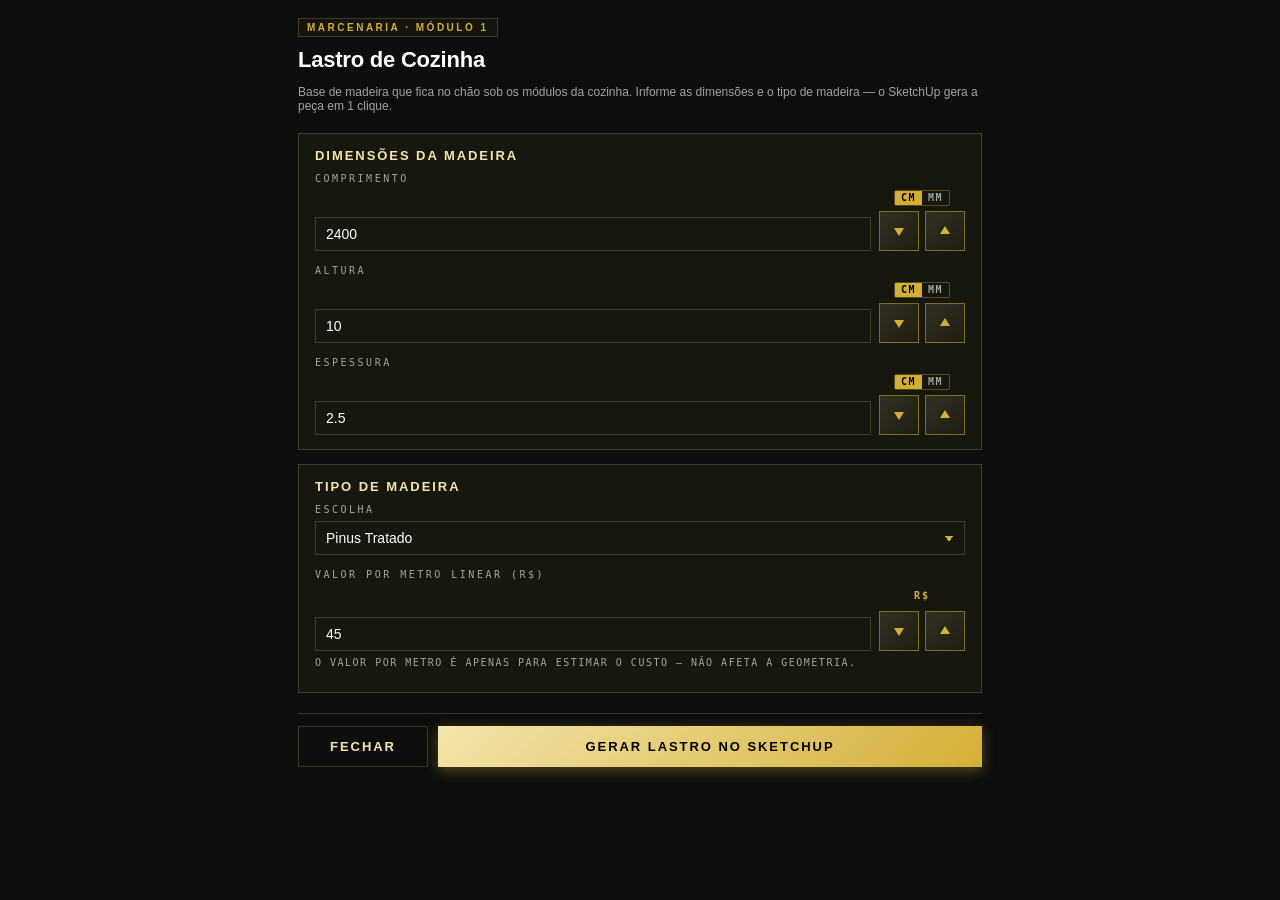
<file: frontend/public/preview_plugin/lastro.html>
<!DOCTYPE html>
<html lang="pt-BR">
<head>
<meta charset="UTF-8">
<title>Lastro de Cozinha — Tudo Mais Fácil</title>
<link rel="stylesheet" href="tmf.css">
</head>
<body>
<div class="tmf-page">
  <span class="tmf-tag">MARCENARIA · MÓDULO 1</span>
  <h1 class="tmf-title">Lastro de Cozinha</h1>
  <p class="tmf-subtitle">
    Base de madeira que fica no chão sob os módulos da cozinha. Informe as
    dimensões e o tipo de madeira — o SketchUp gera a peça em 1 clique.
  </p>

  <div class="tmf-card">
    <h3>Dimensões da madeira</h3>

    <label class="tmf-label">Comprimento</label>
    <div class="tmf-field">
      <input class="tmf-input" type="number" id="f-comprimento" value="2400" min="0" step="10">
      <div class="tmf-side">
        <div class="tmf-unit-toggle" data-target="comprimento">
          <button class="active" data-u="cm">CM</button>
          <button data-u="mm">MM</button>
        </div>
        <div class="tmf-triangles">
          <button type="button" class="tmf-tri" data-bump="comprimento:-1">
            <svg viewBox="0 0 20 20"><path d="M5 7 L15 7 L10 15 Z"/></svg>
          </button>
          <button type="button" class="tmf-tri" data-bump="comprimento:+1">
            <svg viewBox="0 0 20 20"><path d="M5 13 L15 13 L10 5 Z"/></svg>
          </button>
        </div>
      </div>
    </div>

    <label class="tmf-label" style="margin-top:14px;">Altura</label>
    <div class="tmf-field">
      <input class="tmf-input" type="number" id="f-altura" value="10" min="0" step="1">
      <div class="tmf-side">
        <div class="tmf-unit-toggle" data-target="altura">
          <button class="active" data-u="cm">CM</button>
          <button data-u="mm">MM</button>
        </div>
        <div class="tmf-triangles">
          <button type="button" class="tmf-tri" data-bump="altura:-1">
            <svg viewBox="0 0 20 20"><path d="M5 7 L15 7 L10 15 Z"/></svg>
          </button>
          <button type="button" class="tmf-tri" data-bump="altura:+1">
            <svg viewBox="0 0 20 20"><path d="M5 13 L15 13 L10 5 Z"/></svg>
          </button>
        </div>
      </div>
    </div>

    <label class="tmf-label" style="margin-top:14px;">Espessura</label>
    <div class="tmf-field">
      <input class="tmf-input" type="number" id="f-espessura" value="2.5" min="0" step="0.5">
      <div class="tmf-side">
        <div class="tmf-unit-toggle" data-target="espessura">
          <button class="active" data-u="cm">CM</button>
          <button data-u="mm">MM</button>
        </div>
        <div class="tmf-triangles">
          <button type="button" class="tmf-tri" data-bump="espessura:-1">
            <svg viewBox="0 0 20 20"><path d="M5 7 L15 7 L10 15 Z"/></svg>
          </button>
          <button type="button" class="tmf-tri" data-bump="espessura:+1">
            <svg viewBox="0 0 20 20"><path d="M5 13 L15 13 L10 5 Z"/></svg>
          </button>
        </div>
      </div>
    </div>
  </div>

  <div class="tmf-card">
    <h3>Tipo de madeira</h3>
    <label class="tmf-label">Escolha</label>
    <select class="tmf-select" id="f-madeira">
      <option value="pinus_tratado">Pinus Tratado</option>
      <option value="grapia">Grapia (madeira de lei)</option>
    </select>

    <label class="tmf-label" style="margin-top:14px;">Valor por metro linear (R$)</label>
    <div class="tmf-field">
      <input class="tmf-input" type="number" id="f-valor" value="45" min="0" step="0.5">
      <div class="tmf-side">
        <div class="tmf-fixed-unit">R$</div>
        <div class="tmf-triangles">
          <button type="button" class="tmf-tri" data-bump="valor:-1">
            <svg viewBox="0 0 20 20"><path d="M5 7 L15 7 L10 15 Z"/></svg>
          </button>
          <button type="button" class="tmf-tri" data-bump="valor:+1">
            <svg viewBox="0 0 20 20"><path d="M5 13 L15 13 L10 5 Z"/></svg>
          </button>
        </div>
      </div>
    </div>
    <p class="tmf-hint">O valor por metro é apenas para estimar o custo — não afeta a geometria.</p>
  </div>

  <div class="tmf-actions">
    <button class="tmf-btn-secondary" onclick="sketchup.close()">Fechar</button>
    <button class="tmf-btn" onclick="build()">Gerar lastro no SketchUp</button>
  </div>
</div>

<script>
  // Per-field unit map (all stored in cm internally; converted on build)
  const units = { comprimento: 'cm', altura: 'cm', espessura: 'cm', valor: 'BRL' };

  // Unit toggle
  document.querySelectorAll('.tmf-unit-toggle').forEach(t => {
    const target = t.dataset.target;
    t.querySelectorAll('button').forEach(b => {
      b.addEventListener('click', () => {
        const u = b.dataset.u;
        if (units[target] === u) return;
        const inp = document.getElementById('f-' + target);
        const cur = parseFloat(inp.value || 0);
        // convert
        if (units[target] === 'cm' && u === 'mm') inp.value = (cur * 10).toFixed(0);
        else if (units[target] === 'mm' && u === 'cm') inp.value = (cur / 10).toFixed(2);
        units[target] = u;
        t.querySelectorAll('button').forEach(bt => bt.classList.remove('active'));
        b.classList.add('active');
      });
    });
  });

  // Triangle +/- bump
  document.querySelectorAll('.tmf-tri').forEach(btn => {
    btn.addEventListener('click', () => {
      const [target, delta] = btn.dataset.bump.split(':');
      const inp = document.getElementById('f-' + target);
      const step = parseFloat(inp.step || 1);
      const cur = parseFloat(inp.value || 0);
      const next = Math.max(0, cur + parseFloat(delta) * step);
      inp.value = target === 'espessura' ? next.toFixed(1) : next.toFixed(2);
    });
  });

  function build() {
    // Convert everything to mm before sending
    const toMM = (id, unit) => {
      const v = parseFloat(document.getElementById(id).value || 0);
      return unit === 'cm' ? v * 10 : v;
    };
    const payload = {
      comprimento: toMM('f-comprimento', units.comprimento),
      altura:      toMM('f-altura', units.altura),
      espessura:   toMM('f-espessura', units.espessura),
      tipo_madeira: document.getElementById('f-madeira').value,
      valor_metro: parseFloat(document.getElementById('f-valor').value || 0)
    };
    sketchup.build(JSON.stringify(payload));
  }

  window.tmfLastroReady = function (data) { /* placeholder for future presets injection */ };
  if (window.sketchup) sketchup.ready();
</script>
</body>
</html>
</file>
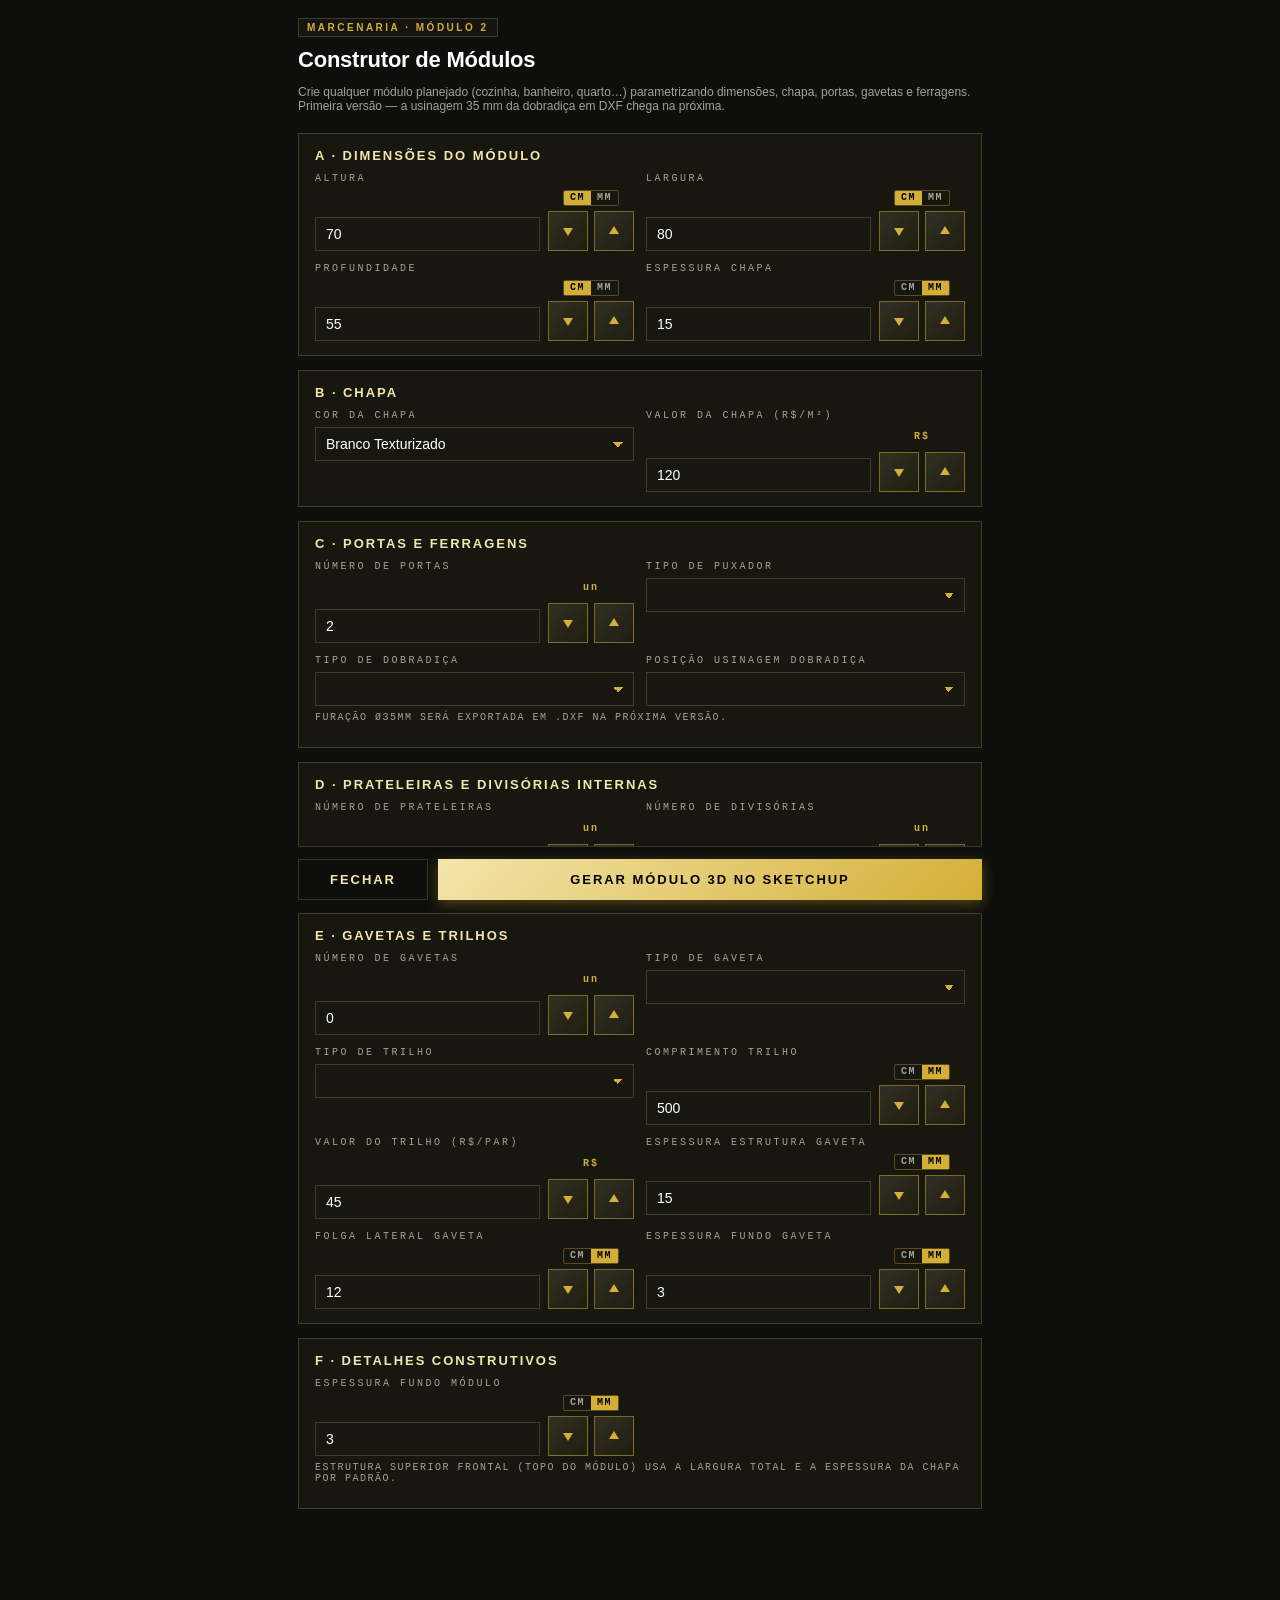
<file: frontend/public/preview_plugin/modulo.html>
<!DOCTYPE html>
<html lang="pt-BR">
<head>
<meta charset="UTF-8">
<title>Construtor de Módulos — Tudo Mais Fácil</title>
<link rel="stylesheet" href="tmf.css">
</head>
<body>
<div class="tmf-page">
  <span class="tmf-tag">MARCENARIA · MÓDULO 2</span>
  <h1 class="tmf-title">Construtor de Módulos</h1>
  <p class="tmf-subtitle">
    Crie qualquer módulo planejado (cozinha, banheiro, quarto…) parametrizando
    dimensões, chapa, portas, gavetas e ferragens. Primeira versão — a usinagem
    35 mm da dobradiça em DXF chega na próxima.
  </p>

  <!-- A) DIMENSÕES -->
  <div class="tmf-card">
    <h3>A · Dimensões do módulo</h3>
    <div class="tmf-grid-2">
      <div>
        <label class="tmf-label">Altura</label>
        <div class="tmf-field">
          <input class="tmf-input" type="number" id="f-altura" value="70" step="1">
          <div class="tmf-side"><div class="tmf-unit-toggle" data-target="altura"><button class="active" data-u="cm">CM</button><button data-u="mm">MM</button></div><div class="tmf-triangles"><button type="button" class="tmf-tri" data-bump="altura:-1"><svg viewBox="0 0 20 20"><path d="M5 7 L15 7 L10 15 Z"/></svg></button><button type="button" class="tmf-tri" data-bump="altura:+1"><svg viewBox="0 0 20 20"><path d="M5 13 L15 13 L10 5 Z"/></svg></button></div></div>
        </div>
      </div>
      <div>
        <label class="tmf-label">Largura</label>
        <div class="tmf-field">
          <input class="tmf-input" type="number" id="f-largura" value="80" step="1">
          <div class="tmf-side"><div class="tmf-unit-toggle" data-target="largura"><button class="active" data-u="cm">CM</button><button data-u="mm">MM</button></div><div class="tmf-triangles"><button type="button" class="tmf-tri" data-bump="largura:-1"><svg viewBox="0 0 20 20"><path d="M5 7 L15 7 L10 15 Z"/></svg></button><button type="button" class="tmf-tri" data-bump="largura:+1"><svg viewBox="0 0 20 20"><path d="M5 13 L15 13 L10 5 Z"/></svg></button></div></div>
        </div>
      </div>
      <div>
        <label class="tmf-label">Profundidade</label>
        <div class="tmf-field">
          <input class="tmf-input" type="number" id="f-profundidade" value="55" step="1">
          <div class="tmf-side"><div class="tmf-unit-toggle" data-target="profundidade"><button class="active" data-u="cm">CM</button><button data-u="mm">MM</button></div><div class="tmf-triangles"><button type="button" class="tmf-tri" data-bump="profundidade:-1"><svg viewBox="0 0 20 20"><path d="M5 7 L15 7 L10 15 Z"/></svg></button><button type="button" class="tmf-tri" data-bump="profundidade:+1"><svg viewBox="0 0 20 20"><path d="M5 13 L15 13 L10 5 Z"/></svg></button></div></div>
        </div>
      </div>
      <div>
        <label class="tmf-label">Espessura chapa</label>
        <div class="tmf-field">
          <input class="tmf-input" type="number" id="f-espessura_chapa" value="15" step="0.5">
          <div class="tmf-side"><div class="tmf-unit-toggle" data-target="espessura_chapa"><button data-u="cm">CM</button><button class="active" data-u="mm">MM</button></div><div class="tmf-triangles"><button type="button" class="tmf-tri" data-bump="espessura_chapa:-1"><svg viewBox="0 0 20 20"><path d="M5 7 L15 7 L10 15 Z"/></svg></button><button type="button" class="tmf-tri" data-bump="espessura_chapa:+1"><svg viewBox="0 0 20 20"><path d="M5 13 L15 13 L10 5 Z"/></svg></button></div></div>
        </div>
      </div>
    </div>
  </div>

  <!-- B) CHAPA -->
  <div class="tmf-card">
    <h3>B · Chapa</h3>
    <div class="tmf-grid-2">
      <div>
        <label class="tmf-label">Cor da chapa</label>
        <select class="tmf-select" id="f-cor_chapa">
          <option value="branco_tx">Branco Texturizado</option>
          <option value="preto_tx">Preto Texturizado</option>
          <option value="carvalho">Carvalho Natural</option>
          <option value="nogueira">Nogueira</option>
          <option value="cinza_areia">Cinza Areia</option>
        </select>
      </div>
      <div>
        <label class="tmf-label">Valor da chapa (R$/m²)</label>
        <div class="tmf-field">
          <input class="tmf-input" type="number" id="f-valor_chapa" value="120" step="1">
          <div class="tmf-side"><div class="tmf-fixed-unit">R$</div><div class="tmf-triangles"><button type="button" class="tmf-tri" data-bump="valor_chapa:-1"><svg viewBox="0 0 20 20"><path d="M5 7 L15 7 L10 15 Z"/></svg></button><button type="button" class="tmf-tri" data-bump="valor_chapa:+1"><svg viewBox="0 0 20 20"><path d="M5 13 L15 13 L10 5 Z"/></svg></button></div></div>
        </div>
      </div>
    </div>
  </div>

  <!-- C) PORTAS -->
  <div class="tmf-card">
    <h3>C · Portas e ferragens</h3>
    <div class="tmf-grid-2">
      <div>
        <label class="tmf-label">Número de portas</label>
        <div class="tmf-field">
          <input class="tmf-input" type="number" id="f-numero_portas" value="2" step="1" min="0">
          <div class="tmf-side"><div class="tmf-fixed-unit">un</div><div class="tmf-triangles"><button type="button" class="tmf-tri" data-bump="numero_portas:-1"><svg viewBox="0 0 20 20"><path d="M5 7 L15 7 L10 15 Z"/></svg></button><button type="button" class="tmf-tri" data-bump="numero_portas:+1"><svg viewBox="0 0 20 20"><path d="M5 13 L15 13 L10 5 Z"/></svg></button></div></div>
        </div>
      </div>
      <div>
        <label class="tmf-label">Tipo de puxador</label>
        <select class="tmf-select" id="f-tipo_puxador"></select>
      </div>
      <div>
        <label class="tmf-label">Tipo de dobradiça</label>
        <select class="tmf-select" id="f-tipo_dobradica"></select>
      </div>
      <div>
        <label class="tmf-label">Posição usinagem dobradiça</label>
        <select class="tmf-select" id="f-pos_usinagem_dobradica"></select>
      </div>
    </div>
    <p class="tmf-hint">Furação Ø35mm será exportada em .DXF na próxima versão.</p>
  </div>

  <!-- D) PRATELEIRAS + DIVISÓRIAS -->
  <div class="tmf-card">
    <h3>D · Prateleiras e divisórias internas</h3>
    <div class="tmf-grid-2">
      <div>
        <label class="tmf-label">Número de prateleiras</label>
        <div class="tmf-field">
          <input class="tmf-input" type="number" id="f-numero_prateleiras" value="1" step="1" min="0">
          <div class="tmf-side"><div class="tmf-fixed-unit">un</div><div class="tmf-triangles"><button type="button" class="tmf-tri" data-bump="numero_prateleiras:-1"><svg viewBox="0 0 20 20"><path d="M5 7 L15 7 L10 15 Z"/></svg></button><button type="button" class="tmf-tri" data-bump="numero_prateleiras:+1"><svg viewBox="0 0 20 20"><path d="M5 13 L15 13 L10 5 Z"/></svg></button></div></div>
        </div>
      </div>
      <div>
        <label class="tmf-label">Número de divisórias</label>
        <div class="tmf-field">
          <input class="tmf-input" type="number" id="f-numero_divisorias" value="0" step="1" min="0">
          <div class="tmf-side"><div class="tmf-fixed-unit">un</div><div class="tmf-triangles"><button type="button" class="tmf-tri" data-bump="numero_divisorias:-1"><svg viewBox="0 0 20 20"><path d="M5 7 L15 7 L10 15 Z"/></svg></button><button type="button" class="tmf-tri" data-bump="numero_divisorias:+1"><svg viewBox="0 0 20 20"><path d="M5 13 L15 13 L10 5 Z"/></svg></button></div></div>
        </div>
      </div>
    </div>
  </div>

  <!-- E) GAVETAS -->
  <div class="tmf-card">
    <h3>E · Gavetas e trilhos</h3>
    <div class="tmf-grid-2">
      <div>
        <label class="tmf-label">Número de gavetas</label>
        <div class="tmf-field">
          <input class="tmf-input" type="number" id="f-numero_gavetas" value="0" step="1" min="0">
          <div class="tmf-side"><div class="tmf-fixed-unit">un</div><div class="tmf-triangles"><button type="button" class="tmf-tri" data-bump="numero_gavetas:-1"><svg viewBox="0 0 20 20"><path d="M5 7 L15 7 L10 15 Z"/></svg></button><button type="button" class="tmf-tri" data-bump="numero_gavetas:+1"><svg viewBox="0 0 20 20"><path d="M5 13 L15 13 L10 5 Z"/></svg></button></div></div>
        </div>
      </div>
      <div>
        <label class="tmf-label">Tipo de gaveta</label>
        <select class="tmf-select" id="f-tipo_gaveta"></select>
      </div>
      <div>
        <label class="tmf-label">Tipo de trilho</label>
        <select class="tmf-select" id="f-tipo_trilho"></select>
      </div>
      <div>
        <label class="tmf-label">Comprimento trilho</label>
        <div class="tmf-field">
          <input class="tmf-input" type="number" id="f-comprimento_trilho" value="500" step="10">
          <div class="tmf-side"><div class="tmf-unit-toggle" data-target="comprimento_trilho"><button data-u="cm">CM</button><button class="active" data-u="mm">MM</button></div><div class="tmf-triangles"><button type="button" class="tmf-tri" data-bump="comprimento_trilho:-1"><svg viewBox="0 0 20 20"><path d="M5 7 L15 7 L10 15 Z"/></svg></button><button type="button" class="tmf-tri" data-bump="comprimento_trilho:+1"><svg viewBox="0 0 20 20"><path d="M5 13 L15 13 L10 5 Z"/></svg></button></div></div>
        </div>
      </div>
      <div>
        <label class="tmf-label">Valor do trilho (R$/par)</label>
        <div class="tmf-field">
          <input class="tmf-input" type="number" id="f-valor_trilho" value="45" step="1">
          <div class="tmf-side"><div class="tmf-fixed-unit">R$</div><div class="tmf-triangles"><button type="button" class="tmf-tri" data-bump="valor_trilho:-1"><svg viewBox="0 0 20 20"><path d="M5 7 L15 7 L10 15 Z"/></svg></button><button type="button" class="tmf-tri" data-bump="valor_trilho:+1"><svg viewBox="0 0 20 20"><path d="M5 13 L15 13 L10 5 Z"/></svg></button></div></div>
        </div>
      </div>
      <div>
        <label class="tmf-label">Espessura estrutura gaveta</label>
        <div class="tmf-field">
          <input class="tmf-input" type="number" id="f-espessura_estrutura_gaveta" value="15" step="0.5">
          <div class="tmf-side"><div class="tmf-unit-toggle" data-target="espessura_estrutura_gaveta"><button data-u="cm">CM</button><button class="active" data-u="mm">MM</button></div><div class="tmf-triangles"><button type="button" class="tmf-tri" data-bump="espessura_estrutura_gaveta:-1"><svg viewBox="0 0 20 20"><path d="M5 7 L15 7 L10 15 Z"/></svg></button><button type="button" class="tmf-tri" data-bump="espessura_estrutura_gaveta:+1"><svg viewBox="0 0 20 20"><path d="M5 13 L15 13 L10 5 Z"/></svg></button></div></div>
        </div>
      </div>
      <div>
        <label class="tmf-label">Folga lateral gaveta</label>
        <div class="tmf-field">
          <input class="tmf-input" type="number" id="f-folga_gaveta" value="12" step="0.5">
          <div class="tmf-side"><div class="tmf-unit-toggle" data-target="folga_gaveta"><button data-u="cm">CM</button><button class="active" data-u="mm">MM</button></div><div class="tmf-triangles"><button type="button" class="tmf-tri" data-bump="folga_gaveta:-1"><svg viewBox="0 0 20 20"><path d="M5 7 L15 7 L10 15 Z"/></svg></button><button type="button" class="tmf-tri" data-bump="folga_gaveta:+1"><svg viewBox="0 0 20 20"><path d="M5 13 L15 13 L10 5 Z"/></svg></button></div></div>
        </div>
      </div>
      <div>
        <label class="tmf-label">Espessura fundo gaveta</label>
        <div class="tmf-field">
          <input class="tmf-input" type="number" id="f-espessura_fundo_gaveta" value="3" step="0.5">
          <div class="tmf-side"><div class="tmf-unit-toggle" data-target="espessura_fundo_gaveta"><button data-u="cm">CM</button><button class="active" data-u="mm">MM</button></div><div class="tmf-triangles"><button type="button" class="tmf-tri" data-bump="espessura_fundo_gaveta:-1"><svg viewBox="0 0 20 20"><path d="M5 7 L15 7 L10 15 Z"/></svg></button><button type="button" class="tmf-tri" data-bump="espessura_fundo_gaveta:+1"><svg viewBox="0 0 20 20"><path d="M5 13 L15 13 L10 5 Z"/></svg></button></div></div>
        </div>
      </div>
    </div>
  </div>

  <!-- F) DETALHES FINAIS -->
  <div class="tmf-card">
    <h3>F · Detalhes construtivos</h3>
    <div class="tmf-grid-2">
      <div>
        <label class="tmf-label">Espessura fundo módulo</label>
        <div class="tmf-field">
          <input class="tmf-input" type="number" id="f-espessura_fundo_modulo" value="3" step="0.5">
          <div class="tmf-side"><div class="tmf-unit-toggle" data-target="espessura_fundo_modulo"><button data-u="cm">CM</button><button class="active" data-u="mm">MM</button></div><div class="tmf-triangles"><button type="button" class="tmf-tri" data-bump="espessura_fundo_modulo:-1"><svg viewBox="0 0 20 20"><path d="M5 7 L15 7 L10 15 Z"/></svg></button><button type="button" class="tmf-tri" data-bump="espessura_fundo_modulo:+1"><svg viewBox="0 0 20 20"><path d="M5 13 L15 13 L10 5 Z"/></svg></button></div></div>
        </div>
      </div>
    </div>
    <p class="tmf-hint">Estrutura superior frontal (topo do módulo) usa a largura total e a espessura da chapa por padrão.</p>
  </div>

  <div class="tmf-actions">
    <button class="tmf-btn-secondary" onclick="sketchup.close()">Fechar</button>
    <button class="tmf-btn" onclick="build()">Gerar módulo 3D no SketchUp</button>
  </div>
</div>

<script>
  // Track unit per field (cm by default for large dims, mm for thickness/hardware)
  const units = {
    altura: 'cm', largura: 'cm', profundidade: 'cm',
    espessura_chapa: 'mm', comprimento_trilho: 'mm',
    espessura_estrutura_gaveta: 'mm', folga_gaveta: 'mm',
    espessura_fundo_gaveta: 'mm', espessura_fundo_modulo: 'mm'
  };

  // Unit toggle
  document.querySelectorAll('.tmf-unit-toggle').forEach(t => {
    const target = t.dataset.target;
    t.querySelectorAll('button').forEach(b => {
      b.addEventListener('click', () => {
        const u = b.dataset.u;
        if (units[target] === u) return;
        const inp = document.getElementById('f-' + target);
        const cur = parseFloat(inp.value || 0);
        if (units[target] === 'cm' && u === 'mm') inp.value = (cur * 10).toFixed(0);
        else if (units[target] === 'mm' && u === 'cm') inp.value = (cur / 10).toFixed(2);
        units[target] = u;
        t.querySelectorAll('button').forEach(bt => bt.classList.remove('active'));
        b.classList.add('active');
      });
    });
  });

  // Triangle +/- bump
  document.querySelectorAll('.tmf-tri').forEach(btn => {
    btn.addEventListener('click', () => {
      const [target, delta] = btn.dataset.bump.split(':');
      const inp = document.getElementById('f-' + target);
      const step = parseFloat(inp.step || 1);
      const cur = parseFloat(inp.value || 0);
      const next = Math.max(0, cur + parseFloat(delta) * step);
      inp.value = Number.isInteger(step) ? next.toFixed(0) : next.toFixed(1);
    });
  });

  function toMM(id, unit) {
    const v = parseFloat(document.getElementById(id).value || 0);
    if (unit === 'cm') return v * 10;
    return v;
  }
  function val(id) { return parseFloat(document.getElementById(id).value || 0); }
  function sel(id) { return document.getElementById(id).value; }

  function build() {
    const payload = {
      altura:                     toMM('f-altura', units.altura),
      largura:                    toMM('f-largura', units.largura),
      profundidade:               toMM('f-profundidade', units.profundidade),
      espessura_chapa:            toMM('f-espessura_chapa', units.espessura_chapa),
      cor_chapa:                  sel('f-cor_chapa'),
      valor_chapa:                val('f-valor_chapa'),
      numero_portas:              val('f-numero_portas'),
      tipo_puxador:               sel('f-tipo_puxador'),
      tipo_dobradica:             sel('f-tipo_dobradica'),
      pos_usinagem_dobradica:     sel('f-pos_usinagem_dobradica'),
      numero_prateleiras:         val('f-numero_prateleiras'),
      numero_divisorias:          val('f-numero_divisorias'),
      numero_gavetas:             val('f-numero_gavetas'),
      tipo_gaveta:                sel('f-tipo_gaveta'),
      tipo_trilho:                sel('f-tipo_trilho'),
      comprimento_trilho:         toMM('f-comprimento_trilho', units.comprimento_trilho),
      valor_trilho:               val('f-valor_trilho'),
      espessura_estrutura_gaveta: toMM('f-espessura_estrutura_gaveta', units.espessura_estrutura_gaveta),
      folga_gaveta:               toMM('f-folga_gaveta', units.folga_gaveta),
      espessura_fundo_gaveta:     toMM('f-espessura_fundo_gaveta', units.espessura_fundo_gaveta),
      espessura_fundo_modulo:     toMM('f-espessura_fundo_modulo', units.espessura_fundo_modulo)
    };
    sketchup.build(JSON.stringify(payload));
  }

  // Preset payloads pushed by Ruby (populate <select>s)
  window.tmfModuloReady = function (data) {
    const fill = (id, arr) => {
      const el = document.getElementById(id);
      if (!el || !arr) return;
      el.innerHTML = arr.map(v => '<option value="' + v + '">' + v + '</option>').join('');
    };
    fill('f-tipo_puxador',           data.puxadores);
    fill('f-tipo_dobradica',         data.dobradicas);
    fill('f-pos_usinagem_dobradica', data.pos_usinagem);
    fill('f-tipo_gaveta',            data.tipo_gaveta);
    fill('f-tipo_trilho',            data.tipo_trilho);
  };
  if (window.sketchup) sketchup.ready();
</script>
</body>
</html>
</file>
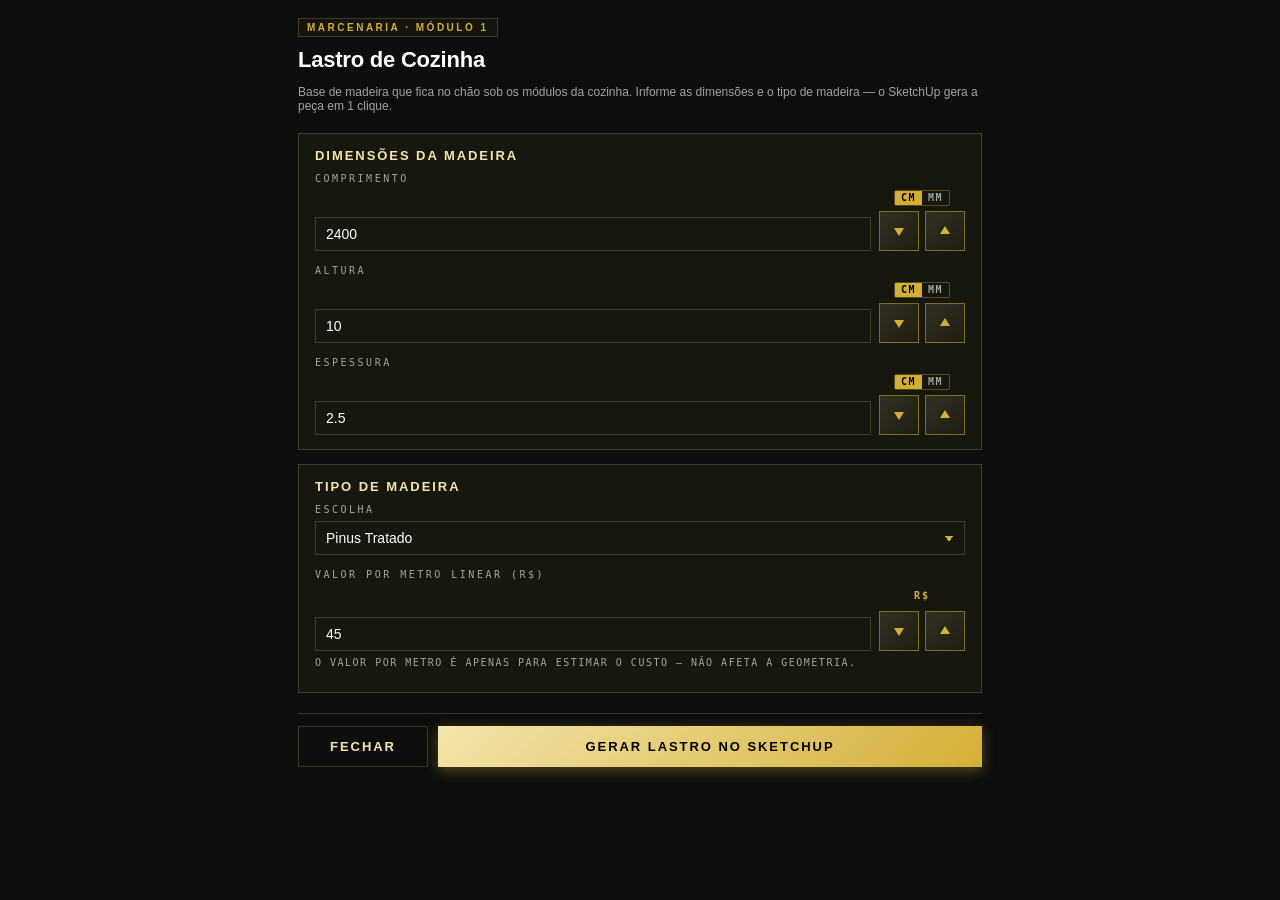
<file: sketchup_plugin/tudo_mais_facil/ui/lastro.html>
<!DOCTYPE html>
<html lang="pt-BR">
<head>
<meta charset="UTF-8">
<title>Lastro de Cozinha — Tá Na Mão</title>
<link rel="stylesheet" href="tmf.css">
</head>
<body>
<div class="tmf-page">
  <span class="tmf-tag">MARCENARIA · MÓDULO 1</span>
  <h1 class="tmf-title">Lastro de Cozinha</h1>
  <p class="tmf-subtitle">
    Base de madeira que fica no chão sob os módulos da cozinha. Informe as
    dimensões e o tipo de madeira — o SketchUp gera a peça em 1 clique.
  </p>

  <div class="tmf-card">
    <h3>Dimensões da madeira</h3>

    <label class="tmf-label">Comprimento</label>
    <div class="tmf-field">
      <input class="tmf-input" type="number" id="f-comprimento" value="2400" min="0" step="10">
      <div class="tmf-side">
        <div class="tmf-unit-toggle" data-target="comprimento">
          <button class="active" data-u="cm">CM</button>
          <button data-u="mm">MM</button>
        </div>
        <div class="tmf-triangles">
          <button type="button" class="tmf-tri" data-bump="comprimento:-1">
            <svg viewBox="0 0 20 20"><path d="M5 7 L15 7 L10 15 Z"/></svg>
          </button>
          <button type="button" class="tmf-tri" data-bump="comprimento:+1">
            <svg viewBox="0 0 20 20"><path d="M5 13 L15 13 L10 5 Z"/></svg>
          </button>
        </div>
      </div>
    </div>

    <label class="tmf-label" style="margin-top:14px;">Altura</label>
    <div class="tmf-field">
      <input class="tmf-input" type="number" id="f-altura" value="10" min="0" step="1">
      <div class="tmf-side">
        <div class="tmf-unit-toggle" data-target="altura">
          <button class="active" data-u="cm">CM</button>
          <button data-u="mm">MM</button>
        </div>
        <div class="tmf-triangles">
          <button type="button" class="tmf-tri" data-bump="altura:-1">
            <svg viewBox="0 0 20 20"><path d="M5 7 L15 7 L10 15 Z"/></svg>
          </button>
          <button type="button" class="tmf-tri" data-bump="altura:+1">
            <svg viewBox="0 0 20 20"><path d="M5 13 L15 13 L10 5 Z"/></svg>
          </button>
        </div>
      </div>
    </div>

    <label class="tmf-label" style="margin-top:14px;">Espessura</label>
    <div class="tmf-field">
      <input class="tmf-input" type="number" id="f-espessura" value="2.5" min="0" step="0.5">
      <div class="tmf-side">
        <div class="tmf-unit-toggle" data-target="espessura">
          <button class="active" data-u="cm">CM</button>
          <button data-u="mm">MM</button>
        </div>
        <div class="tmf-triangles">
          <button type="button" class="tmf-tri" data-bump="espessura:-1">
            <svg viewBox="0 0 20 20"><path d="M5 7 L15 7 L10 15 Z"/></svg>
          </button>
          <button type="button" class="tmf-tri" data-bump="espessura:+1">
            <svg viewBox="0 0 20 20"><path d="M5 13 L15 13 L10 5 Z"/></svg>
          </button>
        </div>
      </div>
    </div>
  </div>

  <div class="tmf-card">
    <h3>Tipo de madeira</h3>
    <label class="tmf-label">Escolha</label>
    <select class="tmf-select" id="f-madeira">
      <option value="pinus_tratado">Pinus Tratado</option>
      <option value="grapia">Grapia (madeira de lei)</option>
    </select>

    <label class="tmf-label" style="margin-top:14px;">Valor por metro linear (R$)</label>
    <div class="tmf-field">
      <input class="tmf-input" type="number" id="f-valor" value="45" min="0" step="0.5">
      <div class="tmf-side">
        <div class="tmf-fixed-unit">R$</div>
        <div class="tmf-triangles">
          <button type="button" class="tmf-tri" data-bump="valor:-1">
            <svg viewBox="0 0 20 20"><path d="M5 7 L15 7 L10 15 Z"/></svg>
          </button>
          <button type="button" class="tmf-tri" data-bump="valor:+1">
            <svg viewBox="0 0 20 20"><path d="M5 13 L15 13 L10 5 Z"/></svg>
          </button>
        </div>
      </div>
    </div>
    <p class="tmf-hint">O valor por metro é apenas para estimar o custo — não afeta a geometria.</p>
  </div>

  <div class="tmf-actions">
    <button class="tmf-btn-secondary" onclick="sketchup.close()">Fechar</button>
    <button class="tmf-btn" onclick="build()">Gerar lastro no SketchUp</button>
  </div>
</div>

<script>
  // Per-field unit map (all stored in cm internally; converted on build)
  const units = { comprimento: 'cm', altura: 'cm', espessura: 'cm', valor: 'BRL' };

  // Unit toggle
  document.querySelectorAll('.tmf-unit-toggle').forEach(t => {
    const target = t.dataset.target;
    t.querySelectorAll('button').forEach(b => {
      b.addEventListener('click', () => {
        const u = b.dataset.u;
        if (units[target] === u) return;
        const inp = document.getElementById('f-' + target);
        const cur = parseFloat(inp.value || 0);
        // convert
        if (units[target] === 'cm' && u === 'mm') inp.value = (cur * 10).toFixed(0);
        else if (units[target] === 'mm' && u === 'cm') inp.value = (cur / 10).toFixed(2);
        units[target] = u;
        t.querySelectorAll('button').forEach(bt => bt.classList.remove('active'));
        b.classList.add('active');
      });
    });
  });

  // Triangle +/- bump
  document.querySelectorAll('.tmf-tri').forEach(btn => {
    btn.addEventListener('click', () => {
      const [target, delta] = btn.dataset.bump.split(':');
      const inp = document.getElementById('f-' + target);
      const step = parseFloat(inp.step || 1);
      const cur = parseFloat(inp.value || 0);
      const next = Math.max(0, cur + parseFloat(delta) * step);
      inp.value = target === 'espessura' ? next.toFixed(1) : next.toFixed(2);
    });
  });

  function build() {
    // Convert everything to mm before sending
    const toMM = (id, unit) => {
      const v = parseFloat(document.getElementById(id).value || 0);
      return unit === 'cm' ? v * 10 : v;
    };
    const payload = {
      comprimento: toMM('f-comprimento', units.comprimento),
      altura:      toMM('f-altura', units.altura),
      espessura:   toMM('f-espessura', units.espessura),
      tipo_madeira: document.getElementById('f-madeira').value,
      valor_metro: parseFloat(document.getElementById('f-valor').value || 0)
    };
    sketchup.build(JSON.stringify(payload));
  }

  window.tmfLastroReady = function (data) { /* placeholder for future presets injection */ };
  if (window.sketchup) sketchup.ready();
</script>
</body>
</html>
</file>
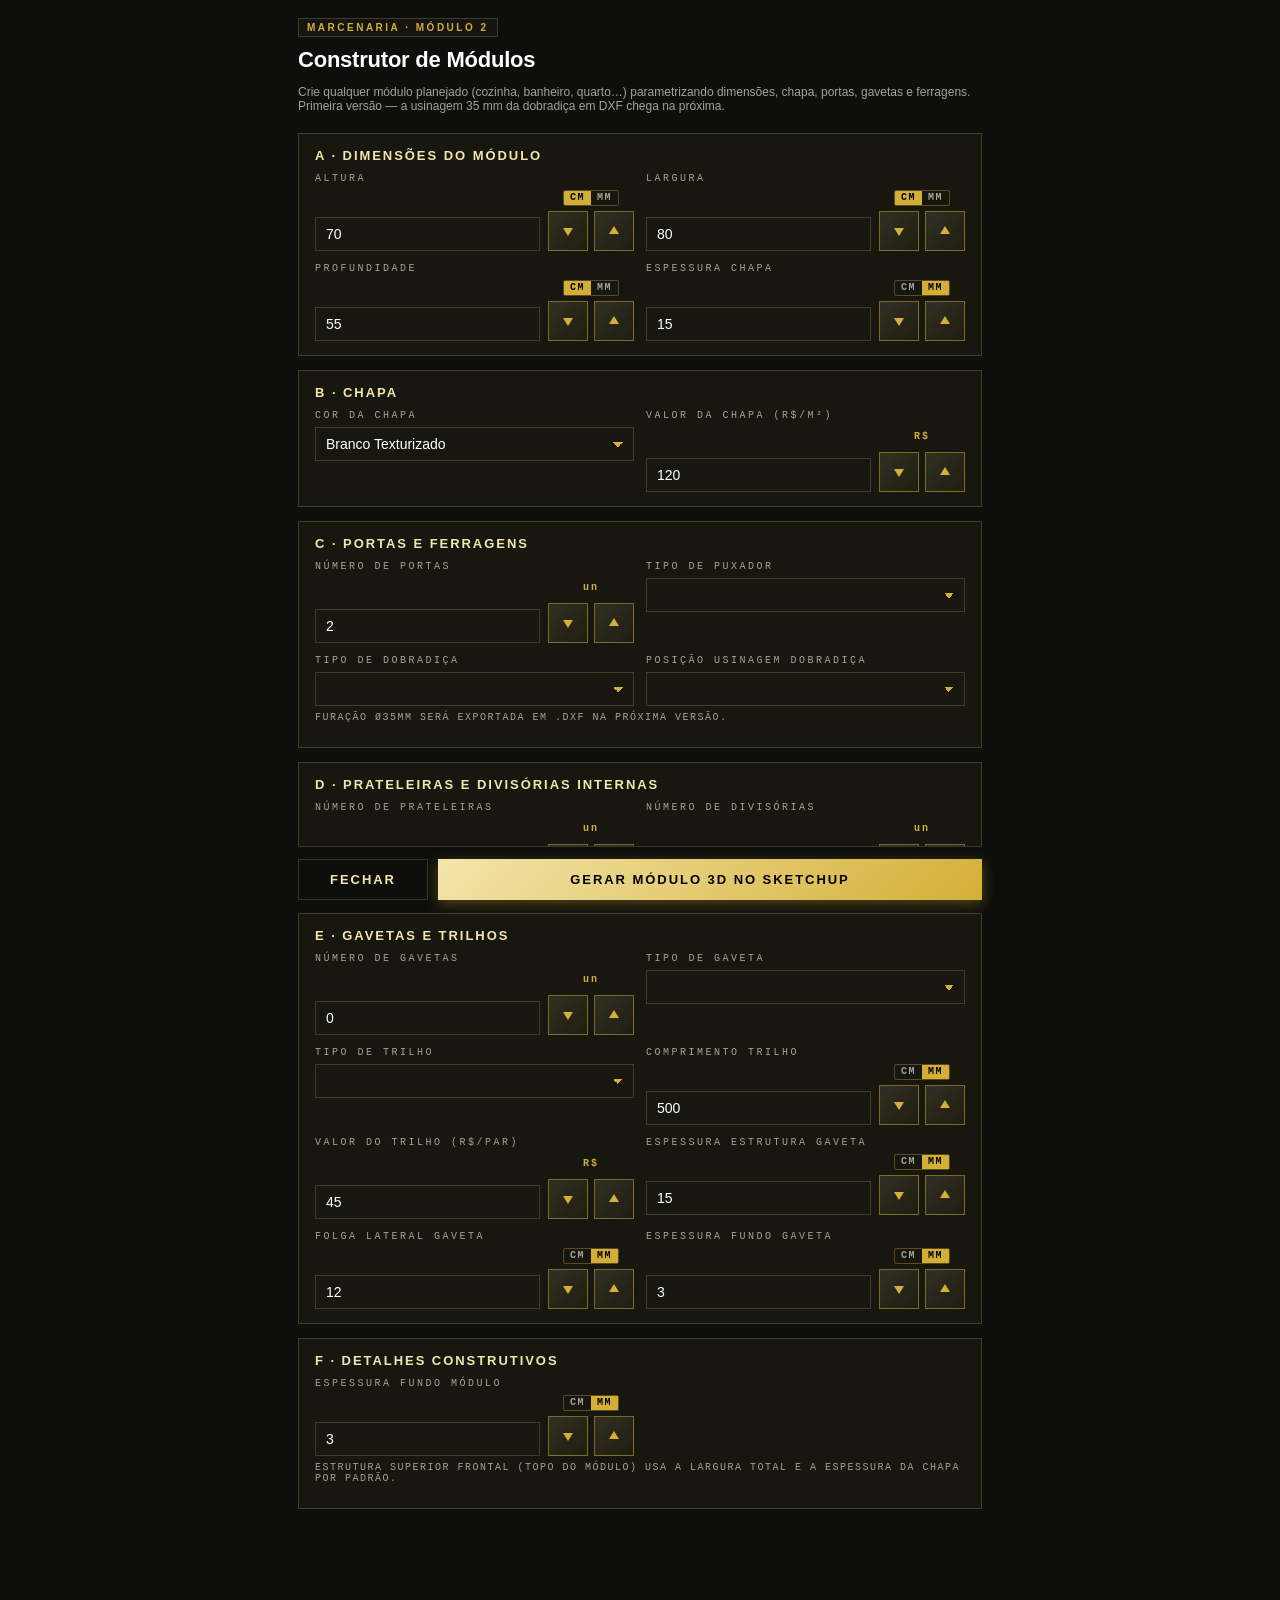
<file: sketchup_plugin/tudo_mais_facil/ui/modulo.html>
<!DOCTYPE html>
<html lang="pt-BR">
<head>
<meta charset="UTF-8">
<title>Construtor de Módulos — Tá Na Mão</title>
<link rel="stylesheet" href="tmf.css">
</head>
<body>
<div class="tmf-page">
  <span class="tmf-tag">MARCENARIA · MÓDULO 2</span>
  <h1 class="tmf-title">Construtor de Módulos</h1>
  <p class="tmf-subtitle">
    Crie qualquer módulo planejado (cozinha, banheiro, quarto…) parametrizando
    dimensões, chapa, portas, gavetas e ferragens. Primeira versão — a usinagem
    35 mm da dobradiça em DXF chega na próxima.
  </p>

  <!-- A) DIMENSÕES -->
  <div class="tmf-card">
    <h3>A · Dimensões do módulo</h3>
    <div class="tmf-grid-2">
      <div>
        <label class="tmf-label">Altura</label>
        <div class="tmf-field">
          <input class="tmf-input" type="number" id="f-altura" value="70" step="1">
          <div class="tmf-side"><div class="tmf-unit-toggle" data-target="altura"><button class="active" data-u="cm">CM</button><button data-u="mm">MM</button></div><div class="tmf-triangles"><button type="button" class="tmf-tri" data-bump="altura:-1"><svg viewBox="0 0 20 20"><path d="M5 7 L15 7 L10 15 Z"/></svg></button><button type="button" class="tmf-tri" data-bump="altura:+1"><svg viewBox="0 0 20 20"><path d="M5 13 L15 13 L10 5 Z"/></svg></button></div></div>
        </div>
      </div>
      <div>
        <label class="tmf-label">Largura</label>
        <div class="tmf-field">
          <input class="tmf-input" type="number" id="f-largura" value="80" step="1">
          <div class="tmf-side"><div class="tmf-unit-toggle" data-target="largura"><button class="active" data-u="cm">CM</button><button data-u="mm">MM</button></div><div class="tmf-triangles"><button type="button" class="tmf-tri" data-bump="largura:-1"><svg viewBox="0 0 20 20"><path d="M5 7 L15 7 L10 15 Z"/></svg></button><button type="button" class="tmf-tri" data-bump="largura:+1"><svg viewBox="0 0 20 20"><path d="M5 13 L15 13 L10 5 Z"/></svg></button></div></div>
        </div>
      </div>
      <div>
        <label class="tmf-label">Profundidade</label>
        <div class="tmf-field">
          <input class="tmf-input" type="number" id="f-profundidade" value="55" step="1">
          <div class="tmf-side"><div class="tmf-unit-toggle" data-target="profundidade"><button class="active" data-u="cm">CM</button><button data-u="mm">MM</button></div><div class="tmf-triangles"><button type="button" class="tmf-tri" data-bump="profundidade:-1"><svg viewBox="0 0 20 20"><path d="M5 7 L15 7 L10 15 Z"/></svg></button><button type="button" class="tmf-tri" data-bump="profundidade:+1"><svg viewBox="0 0 20 20"><path d="M5 13 L15 13 L10 5 Z"/></svg></button></div></div>
        </div>
      </div>
      <div>
        <label class="tmf-label">Espessura chapa</label>
        <div class="tmf-field">
          <input class="tmf-input" type="number" id="f-espessura_chapa" value="15" step="0.5">
          <div class="tmf-side"><div class="tmf-unit-toggle" data-target="espessura_chapa"><button data-u="cm">CM</button><button class="active" data-u="mm">MM</button></div><div class="tmf-triangles"><button type="button" class="tmf-tri" data-bump="espessura_chapa:-1"><svg viewBox="0 0 20 20"><path d="M5 7 L15 7 L10 15 Z"/></svg></button><button type="button" class="tmf-tri" data-bump="espessura_chapa:+1"><svg viewBox="0 0 20 20"><path d="M5 13 L15 13 L10 5 Z"/></svg></button></div></div>
        </div>
      </div>
    </div>
  </div>

  <!-- B) CHAPA -->
  <div class="tmf-card">
    <h3>B · Chapa</h3>
    <div class="tmf-grid-2">
      <div>
        <label class="tmf-label">Cor da chapa</label>
        <select class="tmf-select" id="f-cor_chapa">
          <option value="branco_tx">Branco Texturizado</option>
          <option value="preto_tx">Preto Texturizado</option>
          <option value="carvalho">Carvalho Natural</option>
          <option value="nogueira">Nogueira</option>
          <option value="cinza_areia">Cinza Areia</option>
        </select>
      </div>
      <div>
        <label class="tmf-label">Valor da chapa (R$/m²)</label>
        <div class="tmf-field">
          <input class="tmf-input" type="number" id="f-valor_chapa" value="120" step="1">
          <div class="tmf-side"><div class="tmf-fixed-unit">R$</div><div class="tmf-triangles"><button type="button" class="tmf-tri" data-bump="valor_chapa:-1"><svg viewBox="0 0 20 20"><path d="M5 7 L15 7 L10 15 Z"/></svg></button><button type="button" class="tmf-tri" data-bump="valor_chapa:+1"><svg viewBox="0 0 20 20"><path d="M5 13 L15 13 L10 5 Z"/></svg></button></div></div>
        </div>
      </div>
    </div>
  </div>

  <!-- C) PORTAS -->
  <div class="tmf-card">
    <h3>C · Portas e ferragens</h3>
    <div class="tmf-grid-2">
      <div>
        <label class="tmf-label">Número de portas</label>
        <div class="tmf-field">
          <input class="tmf-input" type="number" id="f-numero_portas" value="2" step="1" min="0">
          <div class="tmf-side"><div class="tmf-fixed-unit">un</div><div class="tmf-triangles"><button type="button" class="tmf-tri" data-bump="numero_portas:-1"><svg viewBox="0 0 20 20"><path d="M5 7 L15 7 L10 15 Z"/></svg></button><button type="button" class="tmf-tri" data-bump="numero_portas:+1"><svg viewBox="0 0 20 20"><path d="M5 13 L15 13 L10 5 Z"/></svg></button></div></div>
        </div>
      </div>
      <div>
        <label class="tmf-label">Tipo de puxador</label>
        <select class="tmf-select" id="f-tipo_puxador"></select>
      </div>
      <div>
        <label class="tmf-label">Tipo de dobradiça</label>
        <select class="tmf-select" id="f-tipo_dobradica"></select>
      </div>
      <div>
        <label class="tmf-label">Posição usinagem dobradiça</label>
        <select class="tmf-select" id="f-pos_usinagem_dobradica"></select>
      </div>
    </div>
    <p class="tmf-hint">Furação Ø35mm será exportada em .DXF na próxima versão.</p>
  </div>

  <!-- D) PRATELEIRAS + DIVISÓRIAS -->
  <div class="tmf-card">
    <h3>D · Prateleiras e divisórias internas</h3>
    <div class="tmf-grid-2">
      <div>
        <label class="tmf-label">Número de prateleiras</label>
        <div class="tmf-field">
          <input class="tmf-input" type="number" id="f-numero_prateleiras" value="1" step="1" min="0">
          <div class="tmf-side"><div class="tmf-fixed-unit">un</div><div class="tmf-triangles"><button type="button" class="tmf-tri" data-bump="numero_prateleiras:-1"><svg viewBox="0 0 20 20"><path d="M5 7 L15 7 L10 15 Z"/></svg></button><button type="button" class="tmf-tri" data-bump="numero_prateleiras:+1"><svg viewBox="0 0 20 20"><path d="M5 13 L15 13 L10 5 Z"/></svg></button></div></div>
        </div>
      </div>
      <div>
        <label class="tmf-label">Número de divisórias</label>
        <div class="tmf-field">
          <input class="tmf-input" type="number" id="f-numero_divisorias" value="0" step="1" min="0">
          <div class="tmf-side"><div class="tmf-fixed-unit">un</div><div class="tmf-triangles"><button type="button" class="tmf-tri" data-bump="numero_divisorias:-1"><svg viewBox="0 0 20 20"><path d="M5 7 L15 7 L10 15 Z"/></svg></button><button type="button" class="tmf-tri" data-bump="numero_divisorias:+1"><svg viewBox="0 0 20 20"><path d="M5 13 L15 13 L10 5 Z"/></svg></button></div></div>
        </div>
      </div>
    </div>
  </div>

  <!-- E) GAVETAS -->
  <div class="tmf-card">
    <h3>E · Gavetas e trilhos</h3>
    <div class="tmf-grid-2">
      <div>
        <label class="tmf-label">Número de gavetas</label>
        <div class="tmf-field">
          <input class="tmf-input" type="number" id="f-numero_gavetas" value="0" step="1" min="0">
          <div class="tmf-side"><div class="tmf-fixed-unit">un</div><div class="tmf-triangles"><button type="button" class="tmf-tri" data-bump="numero_gavetas:-1"><svg viewBox="0 0 20 20"><path d="M5 7 L15 7 L10 15 Z"/></svg></button><button type="button" class="tmf-tri" data-bump="numero_gavetas:+1"><svg viewBox="0 0 20 20"><path d="M5 13 L15 13 L10 5 Z"/></svg></button></div></div>
        </div>
      </div>
      <div>
        <label class="tmf-label">Tipo de gaveta</label>
        <select class="tmf-select" id="f-tipo_gaveta"></select>
      </div>
      <div>
        <label class="tmf-label">Tipo de trilho</label>
        <select class="tmf-select" id="f-tipo_trilho"></select>
      </div>
      <div>
        <label class="tmf-label">Comprimento trilho</label>
        <div class="tmf-field">
          <input class="tmf-input" type="number" id="f-comprimento_trilho" value="500" step="10">
          <div class="tmf-side"><div class="tmf-unit-toggle" data-target="comprimento_trilho"><button data-u="cm">CM</button><button class="active" data-u="mm">MM</button></div><div class="tmf-triangles"><button type="button" class="tmf-tri" data-bump="comprimento_trilho:-1"><svg viewBox="0 0 20 20"><path d="M5 7 L15 7 L10 15 Z"/></svg></button><button type="button" class="tmf-tri" data-bump="comprimento_trilho:+1"><svg viewBox="0 0 20 20"><path d="M5 13 L15 13 L10 5 Z"/></svg></button></div></div>
        </div>
      </div>
      <div>
        <label class="tmf-label">Valor do trilho (R$/par)</label>
        <div class="tmf-field">
          <input class="tmf-input" type="number" id="f-valor_trilho" value="45" step="1">
          <div class="tmf-side"><div class="tmf-fixed-unit">R$</div><div class="tmf-triangles"><button type="button" class="tmf-tri" data-bump="valor_trilho:-1"><svg viewBox="0 0 20 20"><path d="M5 7 L15 7 L10 15 Z"/></svg></button><button type="button" class="tmf-tri" data-bump="valor_trilho:+1"><svg viewBox="0 0 20 20"><path d="M5 13 L15 13 L10 5 Z"/></svg></button></div></div>
        </div>
      </div>
      <div>
        <label class="tmf-label">Espessura estrutura gaveta</label>
        <div class="tmf-field">
          <input class="tmf-input" type="number" id="f-espessura_estrutura_gaveta" value="15" step="0.5">
          <div class="tmf-side"><div class="tmf-unit-toggle" data-target="espessura_estrutura_gaveta"><button data-u="cm">CM</button><button class="active" data-u="mm">MM</button></div><div class="tmf-triangles"><button type="button" class="tmf-tri" data-bump="espessura_estrutura_gaveta:-1"><svg viewBox="0 0 20 20"><path d="M5 7 L15 7 L10 15 Z"/></svg></button><button type="button" class="tmf-tri" data-bump="espessura_estrutura_gaveta:+1"><svg viewBox="0 0 20 20"><path d="M5 13 L15 13 L10 5 Z"/></svg></button></div></div>
        </div>
      </div>
      <div>
        <label class="tmf-label">Folga lateral gaveta</label>
        <div class="tmf-field">
          <input class="tmf-input" type="number" id="f-folga_gaveta" value="12" step="0.5">
          <div class="tmf-side"><div class="tmf-unit-toggle" data-target="folga_gaveta"><button data-u="cm">CM</button><button class="active" data-u="mm">MM</button></div><div class="tmf-triangles"><button type="button" class="tmf-tri" data-bump="folga_gaveta:-1"><svg viewBox="0 0 20 20"><path d="M5 7 L15 7 L10 15 Z"/></svg></button><button type="button" class="tmf-tri" data-bump="folga_gaveta:+1"><svg viewBox="0 0 20 20"><path d="M5 13 L15 13 L10 5 Z"/></svg></button></div></div>
        </div>
      </div>
      <div>
        <label class="tmf-label">Espessura fundo gaveta</label>
        <div class="tmf-field">
          <input class="tmf-input" type="number" id="f-espessura_fundo_gaveta" value="3" step="0.5">
          <div class="tmf-side"><div class="tmf-unit-toggle" data-target="espessura_fundo_gaveta"><button data-u="cm">CM</button><button class="active" data-u="mm">MM</button></div><div class="tmf-triangles"><button type="button" class="tmf-tri" data-bump="espessura_fundo_gaveta:-1"><svg viewBox="0 0 20 20"><path d="M5 7 L15 7 L10 15 Z"/></svg></button><button type="button" class="tmf-tri" data-bump="espessura_fundo_gaveta:+1"><svg viewBox="0 0 20 20"><path d="M5 13 L15 13 L10 5 Z"/></svg></button></div></div>
        </div>
      </div>
    </div>
  </div>

  <!-- F) DETALHES FINAIS -->
  <div class="tmf-card">
    <h3>F · Detalhes construtivos</h3>
    <div class="tmf-grid-2">
      <div>
        <label class="tmf-label">Espessura fundo módulo</label>
        <div class="tmf-field">
          <input class="tmf-input" type="number" id="f-espessura_fundo_modulo" value="3" step="0.5">
          <div class="tmf-side"><div class="tmf-unit-toggle" data-target="espessura_fundo_modulo"><button data-u="cm">CM</button><button class="active" data-u="mm">MM</button></div><div class="tmf-triangles"><button type="button" class="tmf-tri" data-bump="espessura_fundo_modulo:-1"><svg viewBox="0 0 20 20"><path d="M5 7 L15 7 L10 15 Z"/></svg></button><button type="button" class="tmf-tri" data-bump="espessura_fundo_modulo:+1"><svg viewBox="0 0 20 20"><path d="M5 13 L15 13 L10 5 Z"/></svg></button></div></div>
        </div>
      </div>
    </div>
    <p class="tmf-hint">Estrutura superior frontal (topo do módulo) usa a largura total e a espessura da chapa por padrão.</p>
  </div>

  <div class="tmf-actions">
    <button class="tmf-btn-secondary" onclick="sketchup.close()">Fechar</button>
    <button class="tmf-btn" onclick="build()">Gerar módulo 3D no SketchUp</button>
  </div>
</div>

<script>
  // Track unit per field (cm by default for large dims, mm for thickness/hardware)
  const units = {
    altura: 'cm', largura: 'cm', profundidade: 'cm',
    espessura_chapa: 'mm', comprimento_trilho: 'mm',
    espessura_estrutura_gaveta: 'mm', folga_gaveta: 'mm',
    espessura_fundo_gaveta: 'mm', espessura_fundo_modulo: 'mm'
  };

  // Unit toggle
  document.querySelectorAll('.tmf-unit-toggle').forEach(t => {
    const target = t.dataset.target;
    t.querySelectorAll('button').forEach(b => {
      b.addEventListener('click', () => {
        const u = b.dataset.u;
        if (units[target] === u) return;
        const inp = document.getElementById('f-' + target);
        const cur = parseFloat(inp.value || 0);
        if (units[target] === 'cm' && u === 'mm') inp.value = (cur * 10).toFixed(0);
        else if (units[target] === 'mm' && u === 'cm') inp.value = (cur / 10).toFixed(2);
        units[target] = u;
        t.querySelectorAll('button').forEach(bt => bt.classList.remove('active'));
        b.classList.add('active');
      });
    });
  });

  // Triangle +/- bump
  document.querySelectorAll('.tmf-tri').forEach(btn => {
    btn.addEventListener('click', () => {
      const [target, delta] = btn.dataset.bump.split(':');
      const inp = document.getElementById('f-' + target);
      const step = parseFloat(inp.step || 1);
      const cur = parseFloat(inp.value || 0);
      const next = Math.max(0, cur + parseFloat(delta) * step);
      inp.value = Number.isInteger(step) ? next.toFixed(0) : next.toFixed(1);
    });
  });

  function toMM(id, unit) {
    const v = parseFloat(document.getElementById(id).value || 0);
    if (unit === 'cm') return v * 10;
    return v;
  }
  function val(id) { return parseFloat(document.getElementById(id).value || 0); }
  function sel(id) { return document.getElementById(id).value; }

  function build() {
    const payload = {
      altura:                     toMM('f-altura', units.altura),
      largura:                    toMM('f-largura', units.largura),
      profundidade:               toMM('f-profundidade', units.profundidade),
      espessura_chapa:            toMM('f-espessura_chapa', units.espessura_chapa),
      cor_chapa:                  sel('f-cor_chapa'),
      valor_chapa:                val('f-valor_chapa'),
      numero_portas:              val('f-numero_portas'),
      tipo_puxador:               sel('f-tipo_puxador'),
      tipo_dobradica:             sel('f-tipo_dobradica'),
      pos_usinagem_dobradica:     sel('f-pos_usinagem_dobradica'),
      numero_prateleiras:         val('f-numero_prateleiras'),
      numero_divisorias:          val('f-numero_divisorias'),
      numero_gavetas:             val('f-numero_gavetas'),
      tipo_gaveta:                sel('f-tipo_gaveta'),
      tipo_trilho:                sel('f-tipo_trilho'),
      comprimento_trilho:         toMM('f-comprimento_trilho', units.comprimento_trilho),
      valor_trilho:               val('f-valor_trilho'),
      espessura_estrutura_gaveta: toMM('f-espessura_estrutura_gaveta', units.espessura_estrutura_gaveta),
      folga_gaveta:               toMM('f-folga_gaveta', units.folga_gaveta),
      espessura_fundo_gaveta:     toMM('f-espessura_fundo_gaveta', units.espessura_fundo_gaveta),
      espessura_fundo_modulo:     toMM('f-espessura_fundo_modulo', units.espessura_fundo_modulo)
    };
    sketchup.build(JSON.stringify(payload));
  }

  // Preset payloads pushed by Ruby (populate <select>s)
  window.tmfModuloReady = function (data) {
    const fill = (id, arr) => {
      const el = document.getElementById(id);
      if (!el || !arr) return;
      el.innerHTML = arr.map(v => '<option value="' + v + '">' + v + '</option>').join('');
    };
    fill('f-tipo_puxador',           data.puxadores);
    fill('f-tipo_dobradica',         data.dobradicas);
    fill('f-pos_usinagem_dobradica', data.pos_usinagem);
    fill('f-tipo_gaveta',            data.tipo_gaveta);
    fill('f-tipo_trilho',            data.tipo_trilho);
  };
  if (window.sketchup) sketchup.ready();
</script>
</body>
</html>
</file>
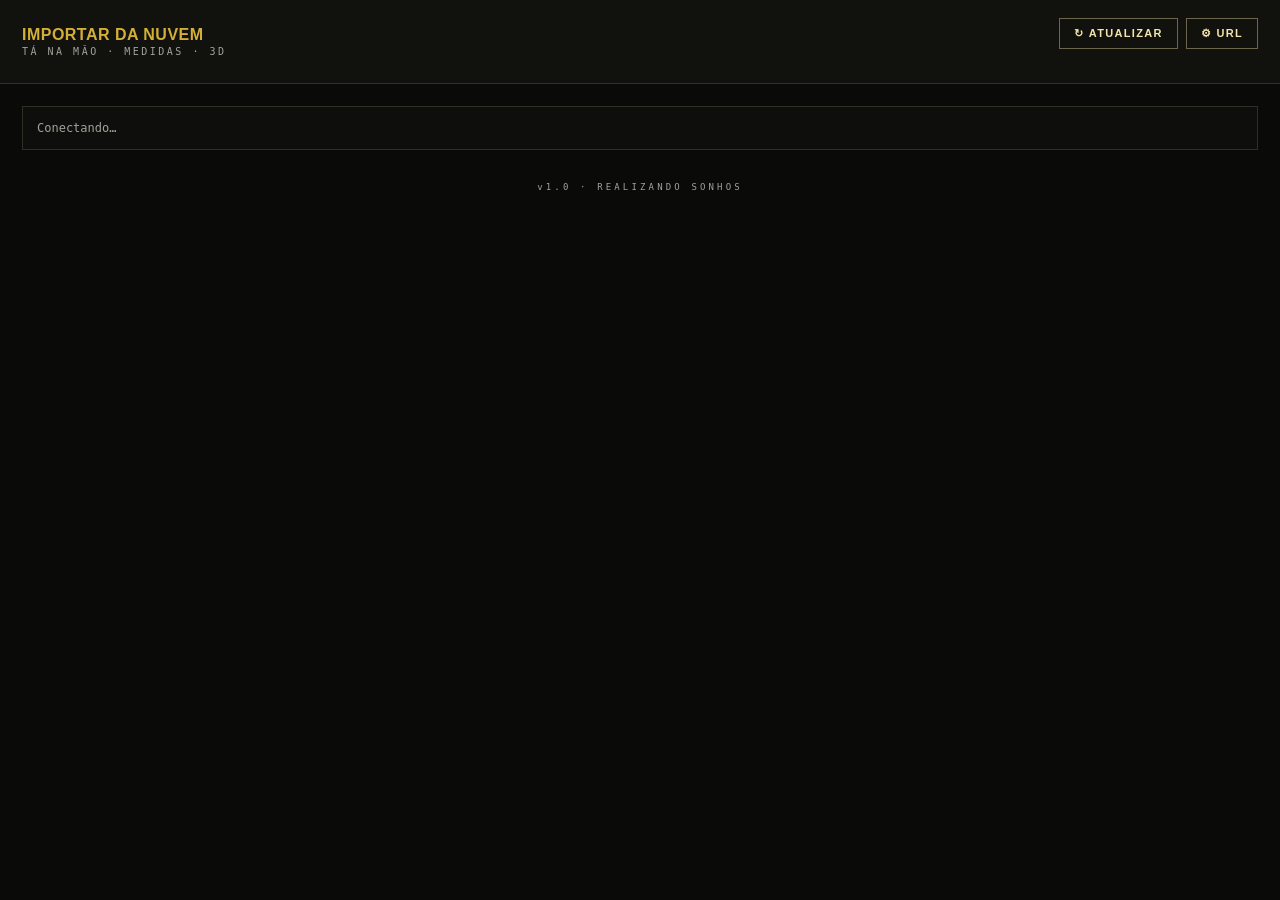
<file: sketchup_plugin/tudo_mais_facil/ui/picker.html>
<!DOCTYPE html>
<html lang="pt-br">
<head>
<meta charset="UTF-8" />
<title>Importar da Nuvem</title>
<style>
  * { box-sizing: border-box; }
  body {
    margin: 0;
    background: #0a0a08;
    color: #fff;
    font-family: -apple-system, BlinkMacSystemFont, "Segoe UI", Roboto, sans-serif;
    -webkit-font-smoothing: antialiased;
  }
  header {
    padding: 18px 22px;
    border-bottom: 1px solid rgba(243, 229, 171, 0.15);
    background: rgba(18, 18, 15, 0.9);
    display: flex; align-items: center; justify-content: space-between;
  }
  h1 { margin: 0; font-size: 16px; font-weight: 900; letter-spacing: 0.03em;
       color: #d4af37; text-transform: uppercase; }
  .sub { font-size: 10px; letter-spacing: 0.25em; color: #a3a39a;
         font-family: "IBM Plex Mono", ui-monospace, monospace; margin-top: 2px; }
  main { padding: 22px; }
  .actions { display: flex; gap: 8px; margin-bottom: 16px; }
  button {
    background: transparent; border: 1px solid rgba(243, 229, 171, 0.4);
    color: #f3e5ab; padding: 8px 14px; text-transform: uppercase;
    font-size: 11px; letter-spacing: 0.12em; cursor: pointer;
    font-weight: 600; transition: all .18s;
  }
  button:hover { border-color: #d4af37; background: rgba(212, 175, 55, 0.08); color: #fff; }
  button.primary {
    background: linear-gradient(135deg, #f3e5ab, #d4af37);
    color: #0a0a0a; border-color: #f3e5ab; font-weight: 800;
  }
  button.primary:hover { filter: brightness(1.1); }
  .state {
    padding: 14px; border: 1px solid rgba(243, 229, 171, 0.15);
    background: rgba(18, 18, 15, 0.6); font-family: "IBM Plex Mono", monospace;
    font-size: 12px; color: #a3a39a; margin-bottom: 12px; word-break: break-all;
  }
  .err { border-color: rgba(255, 107, 107, 0.4); color: #ff8f8f;
         background: rgba(255, 107, 107, 0.05); }
  .empty { text-align: center; padding: 40px 20px; color: #a3a39a; }
  .empty strong { color: #d4af37; display: block; margin-bottom: 6px; font-size: 14px; }
  .grid { display: grid; gap: 10px; }
  .card {
    border: 1px solid rgba(243, 229, 171, 0.18);
    background: linear-gradient(180deg, rgba(18,18,15,0.9), rgba(10,10,8,0.9));
    padding: 14px 16px;
    display: flex; justify-content: space-between; align-items: center; gap: 12px;
    position: relative;
  }
  .card::before, .card::after {
    content: ''; position: absolute; width: 10px; height: 10px;
    border: 1px solid #d4af37; pointer-events: none;
  }
  .card::before { top: -1px; left: -1px; border-width: 1px 0 0 1px; }
  .card::after  { bottom: -1px; right: -1px; border-width: 0 1px 1px 0; }
  .card .num { font-family: "IBM Plex Mono", monospace; color: #d4af37;
               font-size: 10px; letter-spacing: 0.3em; }
  .card .nome { font-size: 15px; font-weight: 800; text-transform: uppercase;
                letter-spacing: 0.02em; margin-top: 2px; }
  .card .stats { font-family: "IBM Plex Mono", monospace; color: #a3a39a;
                 font-size: 10px; letter-spacing: 0.1em; margin-top: 4px; }
  .footer { margin-top: 20px; text-align: center; color: #a3a39a;
            font-family: "IBM Plex Mono", monospace; font-size: 9px;
            letter-spacing: 0.35em; }
</style>
</head>
<body>
  <header>
    <div>
      <h1>Importar da Nuvem</h1>
      <div class="sub">TÁ NA MÃO · MEDIDAS · 3D</div>
    </div>
    <div class="actions">
      <button onclick="sketchup.refresh()">↻ Atualizar</button>
      <button onclick="sketchup.configure()">⚙ URL</button>
    </div>
  </header>
  <main>
    <div id="api-line" class="state">Conectando…</div>
    <div id="content" class="grid"></div>
    <div class="footer">v1.0 · REALIZANDO SONHOS</div>
  </main>

  <script>
    window.tmfSetData = function (data) {
      var api = document.getElementById('api-line');
      var content = document.getElementById('content');
      api.className = 'state' + (data.ok ? '' : ' err');
      api.textContent = (data.ok ? '✓ Conectado a ' : '✗ Erro: ') + (data.error || data.api);

      content.innerHTML = '';
      if (!data.ok) return;

      if (!data.walls || data.walls.length === 0) {
        content.innerHTML = '<div class="empty"><strong>Nenhuma parede na nuvem ainda.</strong>' +
                            'Cadastre paredes no app e clique em Atualizar aqui.</div>';
        return;
      }

      data.walls.forEach(function (w) {
        var aberturas = (w.portas ? w.portas.length : 0) + (w.janelas ? w.janelas.length : 0);
        var inst = ['tomadas','interruptores','saidas_agua','saidas_esgoto','saidas_gas','registros_agua']
                     .reduce(function(s,k){ return s + ((w[k]||[]).length); }, 0);
        var card = document.createElement('div');
        card.className = 'card';
        card.innerHTML =
          '<div>' +
            '<div class="num">#' + String(w.numero).padStart(2,'0') + '</div>' +
            '<div class="nome">' + w.nome + '</div>' +
            '<div class="stats">' + w.altura_pe_direito + ' × ' + w.largura_total + ' cm · ' +
                aberturas + ' abert · ' + inst + ' instal</div>' +
          '</div>' +
          '<button class="primary" onclick="sketchup.import(\'' + w.id + '\')">Importar</button>';
        content.appendChild(card);
      });
    };
    if (window.sketchup) window.sketchup.ready();
  </script>
</body>
</html>
</file>
<file: frontend/public/preview_plugin/tmf.css>
/* Tudo Mais Fácil — visual shared by HtmlDialogs (Lastro, Módulo, Picker) */
:root {
  --tmf-bg: #0e0e0c;
  --tmf-bg-2: #17170f;
  --tmf-panel: rgba(212,175,55,0.04);
  --tmf-border: rgba(243,229,171,0.18);
  --tmf-gold: #d4af37;
  --tmf-gold-soft: #f3e5ab;
  --tmf-mute: #a3a39a;
  --tmf-white: #ffffff;
  --tmf-red: #ff6b6b;
}
* { box-sizing: border-box; }
html, body {
  margin: 0; padding: 0;
  background: var(--tmf-bg);
  color: var(--tmf-white);
  font-family: -apple-system, BlinkMacSystemFont, "Segoe UI", Roboto, sans-serif;
  font-size: 13px;
}
.tmf-page { padding: 18px; max-width: 720px; margin: 0 auto; }
.tmf-mono {
  font-family: "SFMono-Regular", "Menlo", monospace;
  letter-spacing: 0.05em;
}
.tmf-tag {
  display: inline-block;
  padding: 3px 8px;
  background: var(--tmf-panel);
  border: 1px solid var(--tmf-border);
  color: var(--tmf-gold);
  font-size: 10px;
  letter-spacing: 0.25em;
  text-transform: uppercase;
  font-weight: 700;
}
.tmf-title {
  font-size: 22px;
  font-weight: 900;
  color: var(--tmf-white);
  margin: 10px 0 4px;
  letter-spacing: -0.01em;
}
.tmf-subtitle {
  color: var(--tmf-mute);
  font-size: 12px;
  margin-bottom: 20px;
}
.tmf-card {
  background: var(--tmf-bg-2);
  border: 1px solid var(--tmf-border);
  padding: 14px 16px;
  margin-bottom: 14px;
}
.tmf-card h3 {
  margin: 0 0 10px 0;
  color: var(--tmf-gold-soft);
  font-size: 13px;
  font-weight: 700;
  text-transform: uppercase;
  letter-spacing: 0.15em;
}
.tmf-label {
  display: block;
  font-family: monospace;
  font-size: 10px;
  letter-spacing: 0.25em;
  color: var(--tmf-mute);
  text-transform: uppercase;
  margin-bottom: 6px;
}
.tmf-input,
.tmf-select {
  width: 100%;
  padding: 8px 10px;
  background: transparent;
  border: 1px solid var(--tmf-border);
  color: var(--tmf-white);
  font-size: 14px;
  font-family: inherit;
  outline: none;
  transition: border-color .15s;
}
.tmf-input:focus,
.tmf-select:focus { border-color: var(--tmf-gold); }
.tmf-select { color: var(--tmf-white); appearance: none; background-image: linear-gradient(45deg, transparent 50%, var(--tmf-gold) 50%), linear-gradient(135deg, var(--tmf-gold) 50%, transparent 50%); background-position: calc(100% - 15px) center, calc(100% - 10px) center; background-size: 5px 5px, 5px 5px; background-repeat: no-repeat; padding-right: 28px; }
.tmf-select option { background: var(--tmf-bg-2); }

/* Field with unit toggle + triangular +/- buttons */
.tmf-field { display: flex; align-items: flex-end; gap: 8px; }
.tmf-field .tmf-input { flex: 1; }
.tmf-side {
  display: flex; flex-direction: column; align-items: center; flex-shrink: 0;
}
.tmf-unit-toggle {
  display: flex;
  border: 1px solid rgba(212,175,55,0.35);
  border-radius: 2px;
  overflow: hidden;
  margin-bottom: 5px;
}
.tmf-unit-toggle button {
  padding: 2px 6px;
  font-family: monospace;
  font-size: 10px;
  font-weight: 700;
  letter-spacing: 0.15em;
  text-transform: uppercase;
  background: transparent;
  color: var(--tmf-mute);
  border: none;
  cursor: pointer;
  line-height: 1;
}
.tmf-unit-toggle button.active {
  background: var(--tmf-gold);
  color: #000;
}
.tmf-triangles { display: flex; gap: 6px; }
.tmf-tri {
  width: 40px; height: 40px;
  border: 1px solid rgba(212,175,55,0.5);
  background: linear-gradient(135deg, rgba(243,229,171,0.12), rgba(212,175,55,0.04));
  color: var(--tmf-gold);
  cursor: pointer;
  display: flex; align-items: center; justify-content: center;
  padding: 0;
  transition: transform .1s;
}
.tmf-tri:active { transform: scale(0.95); }
.tmf-tri svg { width: 20px; height: 20px; fill: var(--tmf-gold); }
.tmf-fixed-unit {
  font-family: monospace;
  font-size: 10px;
  letter-spacing: 0.2em;
  color: var(--tmf-gold);
  font-weight: 700;
  margin-bottom: 5px;
  line-height: 1;
  height: 20px;
  display: flex;
  align-items: center;
}

/* Buttons */
.tmf-btn, .tmf-btn-secondary {
  display: block; width: 100%;
  padding: 12px 16px;
  font-size: 13px;
  font-weight: 900;
  letter-spacing: 0.15em;
  text-transform: uppercase;
  cursor: pointer;
  border: none;
  transition: transform .1s, box-shadow .15s;
}
.tmf-btn {
  background: linear-gradient(135deg, var(--tmf-gold-soft), var(--tmf-gold));
  color: #000;
  box-shadow: 0 4px 14px rgba(212,175,55,0.35);
}
.tmf-btn:hover { transform: translateY(-1px); box-shadow: 0 6px 20px rgba(212,175,55,0.5); }
.tmf-btn-secondary {
  background: transparent;
  color: var(--tmf-gold-soft);
  border: 1px solid var(--tmf-border);
}
.tmf-btn-secondary:hover { border-color: var(--tmf-gold); color: var(--tmf-white); }

.tmf-grid-2 { display: grid; grid-template-columns: 1fr 1fr; gap: 12px; }
.tmf-grid-3 { display: grid; grid-template-columns: 1fr 1fr 1fr; gap: 12px; }
@media (max-width: 480px) {
  .tmf-grid-2, .tmf-grid-3 { grid-template-columns: 1fr; }
}
.tmf-hint {
  font-family: monospace;
  font-size: 10px;
  letter-spacing: 0.15em;
  color: var(--tmf-mute);
  text-transform: uppercase;
  margin-top: 6px;
}
.tmf-actions { position: sticky; bottom: 0; background: var(--tmf-bg); padding-top: 12px; margin-top: 20px; border-top: 1px solid var(--tmf-border); display: flex; gap: 10px; }
.tmf-actions .tmf-btn-secondary { flex: 0 0 130px; }
</file>
<file: sketchup_plugin/tudo_mais_facil/ui/tmf.css>
/* Tudo Mais Fácil — visual shared by HtmlDialogs (Lastro, Módulo, Picker) */
:root {
  --tmf-bg: #0e0e0c;
  --tmf-bg-2: #17170f;
  --tmf-panel: rgba(212,175,55,0.04);
  --tmf-border: rgba(243,229,171,0.18);
  --tmf-gold: #d4af37;
  --tmf-gold-soft: #f3e5ab;
  --tmf-mute: #a3a39a;
  --tmf-white: #ffffff;
  --tmf-red: #ff6b6b;
}
* { box-sizing: border-box; }
html, body {
  margin: 0; padding: 0;
  background: var(--tmf-bg);
  color: var(--tmf-white);
  font-family: -apple-system, BlinkMacSystemFont, "Segoe UI", Roboto, sans-serif;
  font-size: 13px;
}
.tmf-page { padding: 18px; max-width: 720px; margin: 0 auto; }
.tmf-mono {
  font-family: "SFMono-Regular", "Menlo", monospace;
  letter-spacing: 0.05em;
}
.tmf-tag {
  display: inline-block;
  padding: 3px 8px;
  background: var(--tmf-panel);
  border: 1px solid var(--tmf-border);
  color: var(--tmf-gold);
  font-size: 10px;
  letter-spacing: 0.25em;
  text-transform: uppercase;
  font-weight: 700;
}
.tmf-title {
  font-size: 22px;
  font-weight: 900;
  color: var(--tmf-white);
  margin: 10px 0 4px;
  letter-spacing: -0.01em;
}
.tmf-subtitle {
  color: var(--tmf-mute);
  font-size: 12px;
  margin-bottom: 20px;
}
.tmf-card {
  background: var(--tmf-bg-2);
  border: 1px solid var(--tmf-border);
  padding: 14px 16px;
  margin-bottom: 14px;
}
.tmf-card h3 {
  margin: 0 0 10px 0;
  color: var(--tmf-gold-soft);
  font-size: 13px;
  font-weight: 700;
  text-transform: uppercase;
  letter-spacing: 0.15em;
}
.tmf-label {
  display: block;
  font-family: monospace;
  font-size: 10px;
  letter-spacing: 0.25em;
  color: var(--tmf-mute);
  text-transform: uppercase;
  margin-bottom: 6px;
}
.tmf-input,
.tmf-select {
  width: 100%;
  padding: 8px 10px;
  background: transparent;
  border: 1px solid var(--tmf-border);
  color: var(--tmf-white);
  font-size: 14px;
  font-family: inherit;
  outline: none;
  transition: border-color .15s;
}
.tmf-input:focus,
.tmf-select:focus { border-color: var(--tmf-gold); }
.tmf-select { color: var(--tmf-white); appearance: none; background-image: linear-gradient(45deg, transparent 50%, var(--tmf-gold) 50%), linear-gradient(135deg, var(--tmf-gold) 50%, transparent 50%); background-position: calc(100% - 15px) center, calc(100% - 10px) center; background-size: 5px 5px, 5px 5px; background-repeat: no-repeat; padding-right: 28px; }
.tmf-select option { background: var(--tmf-bg-2); }

/* Field with unit toggle + triangular +/- buttons */
.tmf-field { display: flex; align-items: flex-end; gap: 8px; }
.tmf-field .tmf-input { flex: 1; }
.tmf-side {
  display: flex; flex-direction: column; align-items: center; flex-shrink: 0;
}
.tmf-unit-toggle {
  display: flex;
  border: 1px solid rgba(212,175,55,0.35);
  border-radius: 2px;
  overflow: hidden;
  margin-bottom: 5px;
}
.tmf-unit-toggle button {
  padding: 2px 6px;
  font-family: monospace;
  font-size: 10px;
  font-weight: 700;
  letter-spacing: 0.15em;
  text-transform: uppercase;
  background: transparent;
  color: var(--tmf-mute);
  border: none;
  cursor: pointer;
  line-height: 1;
}
.tmf-unit-toggle button.active {
  background: var(--tmf-gold);
  color: #000;
}
.tmf-triangles { display: flex; gap: 6px; }
.tmf-tri {
  width: 40px; height: 40px;
  border: 1px solid rgba(212,175,55,0.5);
  background: linear-gradient(135deg, rgba(243,229,171,0.12), rgba(212,175,55,0.04));
  color: var(--tmf-gold);
  cursor: pointer;
  display: flex; align-items: center; justify-content: center;
  padding: 0;
  transition: transform .1s;
}
.tmf-tri:active { transform: scale(0.95); }
.tmf-tri svg { width: 20px; height: 20px; fill: var(--tmf-gold); }
.tmf-fixed-unit {
  font-family: monospace;
  font-size: 10px;
  letter-spacing: 0.2em;
  color: var(--tmf-gold);
  font-weight: 700;
  margin-bottom: 5px;
  line-height: 1;
  height: 20px;
  display: flex;
  align-items: center;
}

/* Buttons */
.tmf-btn, .tmf-btn-secondary {
  display: block; width: 100%;
  padding: 12px 16px;
  font-size: 13px;
  font-weight: 900;
  letter-spacing: 0.15em;
  text-transform: uppercase;
  cursor: pointer;
  border: none;
  transition: transform .1s, box-shadow .15s;
}
.tmf-btn {
  background: linear-gradient(135deg, var(--tmf-gold-soft), var(--tmf-gold));
  color: #000;
  box-shadow: 0 4px 14px rgba(212,175,55,0.35);
}
.tmf-btn:hover { transform: translateY(-1px); box-shadow: 0 6px 20px rgba(212,175,55,0.5); }
.tmf-btn-secondary {
  background: transparent;
  color: var(--tmf-gold-soft);
  border: 1px solid var(--tmf-border);
}
.tmf-btn-secondary:hover { border-color: var(--tmf-gold); color: var(--tmf-white); }

.tmf-grid-2 { display: grid; grid-template-columns: 1fr 1fr; gap: 12px; }
.tmf-grid-3 { display: grid; grid-template-columns: 1fr 1fr 1fr; gap: 12px; }
@media (max-width: 480px) {
  .tmf-grid-2, .tmf-grid-3 { grid-template-columns: 1fr; }
}
.tmf-hint {
  font-family: monospace;
  font-size: 10px;
  letter-spacing: 0.15em;
  color: var(--tmf-mute);
  text-transform: uppercase;
  margin-top: 6px;
}
.tmf-actions { position: sticky; bottom: 0; background: var(--tmf-bg); padding-top: 12px; margin-top: 20px; border-top: 1px solid var(--tmf-border); display: flex; gap: 10px; }
.tmf-actions .tmf-btn-secondary { flex: 0 0 130px; }
</file>
